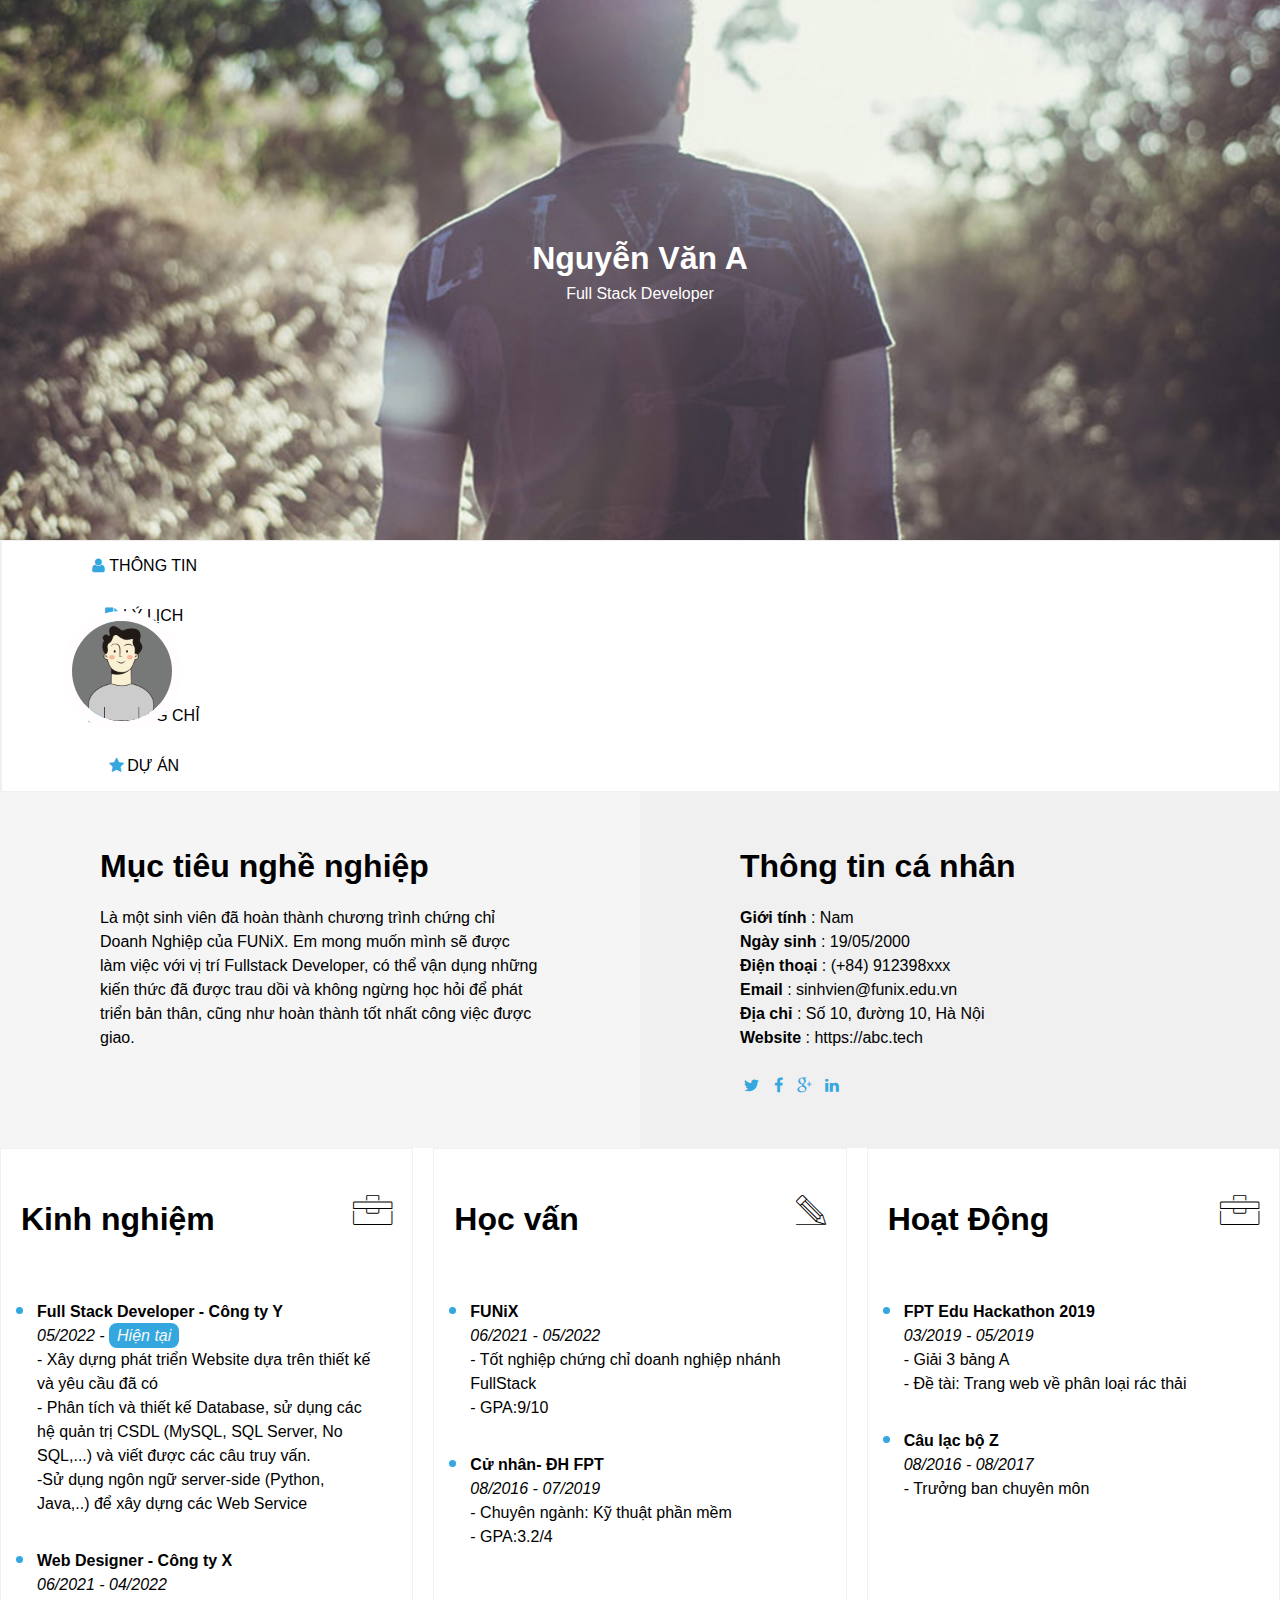
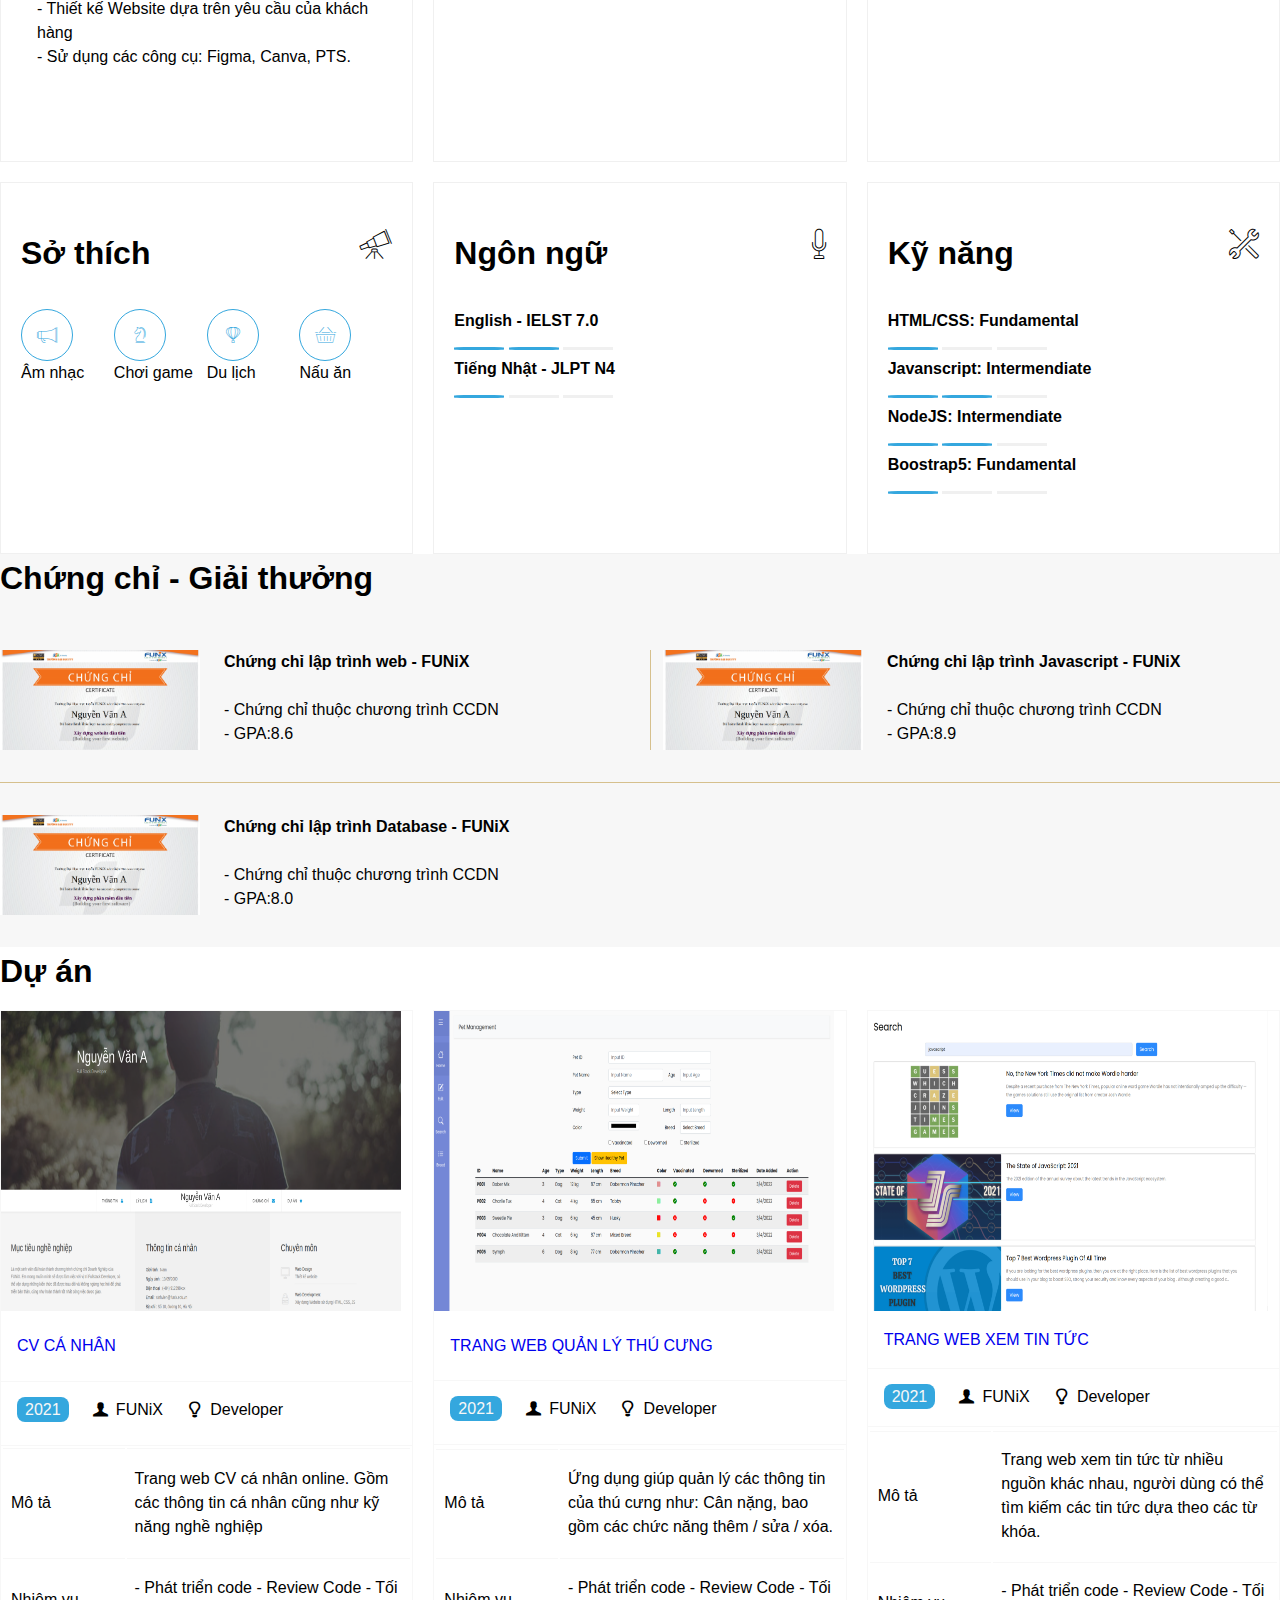
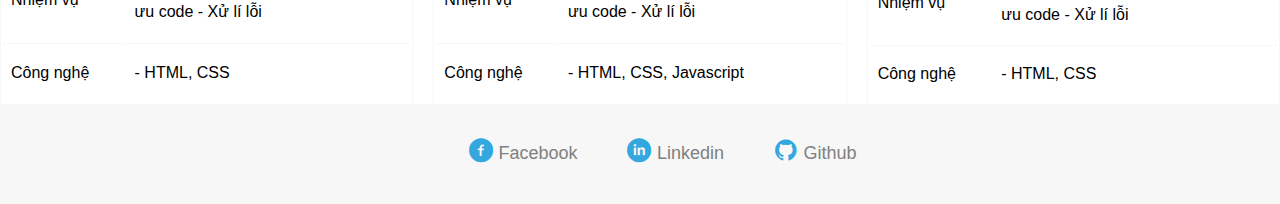
<file: index.html>
<!DOCTYPE html>
<html lang="en">

<head>
	<meta charset="UTF-8">
	<meta http-equiv="X-UA-Compatible" content="IE=edge">
	<meta name="viewport" content="width=device-width, initial-scale=1.0">
	<link href="https://cdn.jsdelivr.net/npm/bootstrap@5.0.2/dist/css/bootstrap.min.css" rel="stylesheet"
		integrity="sha384-EVSTQN3/azprG1Anm3QDgpJLIm9Nao0Yz1ztcQTwFspd3yD65VohhpuuCOmLASjC" crossorigin="anonymous">
	<link rel="stylesheet" href="./css/laptop.css">
	<!-- <link rel="stylesheet" href="./css/tablet.css"> -->
	<!-- <link rel="stylesheet" href="./css/mobile.css"> -->
	<link rel="stylesheet" href="./css/font.css">
	<title>Assignment 03</title>
</head>

<body>
	<!-- Banner -->
	<div id="banner">
		<div class="banner-content">
			<h1>Nguyễn Văn A</h1>
			<span>Full Stack Developer</span>
		</div>
	</div>

	<!-- Navbar -->
	<section id="nav-bar" class="navbar">
		<nav class="container flex">
			<a href="#about"><i class="icon-user"></i>Thông tin</a>
			<a href="#job-info"><i class="icon-doc-text-inv"></i>Lý lịch</a>
			<a href="#" class="img-relative">
				<img class="img-avatar " src="./images/default-avatar.webp">
			</a>
			<a href="#certificate"><i class="icon-mail-alt"></i>Chứng chỉ</a>
			<a href="#project"><i class="icon-star-1"></i>Dự Án</a>
		</nav>
	</section>

	<!-- About -->
	<section id="about" class="bg-grey">
		<div class="container">
			<div class="about row">
				<div id="target" class="col-lg">
					<h1 class="section-title">Mục tiêu nghề nghiệp</h1>
					<p>
						Là một sinh viên đã hoàn thành chương trình chứng chỉ Doanh
						Nghiệp của FUNiX. Em mong muốn mình sẽ được làm việc với vị
						trí Fullstack Developer, có thể vận dụng những kiến
						thức đã được trau dồi và không ngừng học hỏi để phát triển
						bản thân, cũng như hoàn thành tốt nhất công việc được giao.
					</p>
				</div>
				<div id="personal-info" class="col-lg">
					<h1 class="section-title">Thông tin cá nhân</h1>
					<p><b>Giới tính</b> : Nam </p>
					<p><b>Ngày sinh</b> : 19/05/2000</p>
					<p><b>Điện thoại</b> : (+84) 912398xxx </p>
					<p><b>Email</b> : sinhvien@funix.edu.vn </p>
					<p><b>Địa chỉ</b> : Số 10, đường 10, Hà Nội</p>
					<p><b>Website</b> : https://abc.tech </p><br>
	
					<i class="icon-twitter"></i>
					<i class="icon-facebook"></i>
					<i class="icon-gplus"></i>
					<i class="icon-linkedin"></i>
				</div>
			</div>
		</div>
	</section>

	<!-- Job Info -->
	<section id="job-info">
		<div class="container py-4">
			<div class="info-row">
				<div class="info-column">
					<div class="info-header">
						<h1>Kinh nghiệm</h1>
						<i class="ic-toolbox"></i>
					</div>
					<div class="info-content">
						<ul>
							<li>
								<h4>Full Stack Developer - Công ty Y</h4>
								<i>05/2022 - <span class="span-color">Hiện tại</span></i>
								<p>- Xây dựng phát triển Website dựa trên thiết kế và yêu cầu đã có</p>
								<p>- Phân tích và thiết kế Database, sử dụng các hệ quản trị CSDL (MySQL, SQL Server,
									No SQL,...) và viết được các câu truy vấn.</p>
								<p>-Sử dụng ngôn ngữ server-side (Python, Java,..) để xây dựng các Web Service</p>
							</li>
							<li>
								<h4>Web Designer - Công ty X</h4>
								<i>06/2021 - 04/2022</i>
								<p>- Thiết kế Website dựa trên yêu cầu của khách hàng</p>
								<p>- Sử dụng các công cụ: Figma, Canva, PTS.</p>
							</li>
						</ul>
					</div>
				</div>

				<div class="info-column">
					<div class="info-header">
						<h1>Học vấn</h1>
						<i class="ic-pencil"></i>
					</div>
					<div class="info-content">
						<ul>
							<li>
								<h4>FUNiX</h4>
								<i>06/2021 - 05/2022</i>
								<p>- Tốt nghiệp chứng chỉ doanh nghiệp nhánh FullStack</p>
								<p>- GPA:9/10</p>
							</li>
							<li>
								<h4>Cử nhân- ĐH FPT</h4>
								<i>08/2016 - 07/2019</i>
								<p>- Chuyên ngành: Kỹ thuật phần mềm</p>
								<p>- GPA:3.2/4</p>
							</li>
						</ul>
					</div>
				</div>

				<div class="info-column">
					<div class="info-header">
						<h1>Hoạt Động</h1>
						<i class="ic-toolbox"></i>
					</div>
					<div class="info-content">
						<ul>
							<li>
								<h4>FPT Edu Hackathon 2019</h4>
								<i>03/2019 - 05/2019</i>
								<p>- Giải 3 bảng A</p>
								<p>- Đề tài: Trang web về phân loại rác thải</p>
							</li>
							<li>
								<h4>Câu lạc bộ Z</h4>
								<i>08/2016 - 08/2017</i>
								<p>- Trưởng ban chuyên môn</p>
							</li>
						</ul>
					</div>
				</div>

				<div class="info-column">
					<div class="info-header">
						<h1>Sở thích</h1>
						<i class="ic-telescope"></i>
					</div>
					<div class="info-content">
						<div class="list-icon">
							<span>
								<i class="ic-megaphone"></i>
								Âm nhạc
							</span>
							<span>
								<i class="ic-strategy"></i>
								Chơi game
							</span>
							<span>
								<i class="ic-hotairballoon"></i>
								Du lịch
							</span>
							<span>
								<i class="ic-basket"></i>
								Nấu ăn
							</span>
						</div>
					</div>
				</div>

				<div class="info-column">
					<div class="info-header">
						<h1>Ngôn ngữ</h1>
						<i class="ic-mic"></i>
					</div>
					<div class="info-content">
						<h4>English - IELST 7.0</h4>
						<div class="line"></div>

						<div class="line"></div>

						<div class="line-o"></div>
						<br>
						<h4>Tiếng Nhật - JLPT N4</h4>
						<div class="line"></div>

						<div class="line-o"></div>

						<div class="line-o"></div>
						<br>

					</div>
				</div>

				<div class="info-column">
					<div class="info-header">
						<h1>Kỹ năng</h1>
						<i class="ic-tools-2"></i>
					</div>
					<div class="info-content">
						<h4>HTML/CSS: Fundamental</h4>
						<div class="line"></div>

						<div class="line-o"></div>

						<div class="line-o"></div>
						<br>
						<h4>Javanscript: Intermendiate</h4>
						<div class="line"></div>

						<div class="line"></div>

						<div class="line-o"></div>
						<br>

						<h4>NodeJS: Intermendiate</h4>
						<div class="line"></div>

						<div class="line"></div>

						<div class="line-o"></div>
						<br>

						<h4>Boostrap5: Fundamental</h4>
						<div class="line"></div>

						<div class="line-o"></div>

						<div class="line-o"></div>
						<br>
					</div>
				</div>

			</div>
		</div>
	</section>

	<!-- Certificate -->
	<section id="certificate" class="bg-grey">
		<div class="container ">
			<h1 class="section-title">
				Chứng chỉ - Giải thưởng
			</h1>
			<div class="certificate-row">
				<div class="certificate-column ">
					<img src="./images/Cert_DBI.png" width="200px" height="100px">
					<div class="certificate-info">
						<h4>Chứng chỉ lập trình web - FUNiX</h4><br>
						<p>- Chứng chỉ thuộc chương trình CCDN</p>
						<p>- GPA:8.6</p>
					</div>
				</div>
				<div class="certificate-column">
					<img class="border" src="./images/Cert_PRF.png" width="200px" height="100px">
					<div class="certificate-info">
						<h4>Chứng chỉ lập trình Javascript - FUNiX</h4><br>
						<p>- Chứng chỉ thuộc chương trình CCDN</p>
						<p>- GPA:8.9</p>
					</div>
				</div>
			</div>
			<div class="certificate-column ">
				<img src="./images/Cert_PRF.png" width="200px" height="100px">
				<div class="certificate-info">
					<h4>Chứng chỉ lập trình Database - FUNiX</h4><br>
					<p>- Chứng chỉ thuộc chương trình CCDN</p>
					<p>- GPA:8.0</p>
				</div>
			</div>
		</div>
	</section>

	<!-- Project -->
	<section id="project">
		<div class="container py-4">
			<h1 class="section-title">
				Dự án
			</h1>
			<div class="info-row-project">
				<div class="info-column-project">
					<img src="./images/project_1.png" width="400px" height="300px">
					<a href="digital-cv.html" class="content-project">CV CÁ NHÂN</a>
					<div class="content-project">
						<span class="span-color" style="margin-right: 16px;">2021</span>
						<span style="margin-right: 16px;"><i class="icon-user-1"></i> FUNiX</span>
						<span style="margin-right: 16px;"><i class="icon-lamp"></i> Developer</span>
					</div>
					<table style="width:100%;">
						<tr>
							<td style="width:30%">Mô tả</td>
							<td>Trang web CV cá nhân online. Gồm các thông tin cá nhân cũng như kỹ năng nghề nghiệp
							</td>
						</tr>
						<tr>
							<td>Nhiệm vụ</td>
							<td>- Phát triển code - Review Code - Tối ưu code - Xử lí lỗi</td>
						</tr>
						<tr>
							<td>Công nghệ</td>
							<td>- HTML, CSS</td>
						</tr>
					</table>
				</div>
				<div class="info-column-project">
					<img src="./images/project_2.png" width="400px" height="300px">
					<a href="digital-cv.html" class="content-project">TRANG WEB QUẢN LÝ THÚ CƯNG</a>
					<div class="content-project">
						<span class="span-color" style="margin-right: 16px;">2021</span>
						<span style="margin-right: 16px;"><i class="icon-user-1"></i> FUNiX</span>
						<span style="margin-right: 16px;"><i class="icon-lamp"></i> Developer</span>
					</div>
					<table style="width:100%">
						<tr></tr>
						<td style="width:30%">Mô tả</td>
						<td>Ứng dụng giúp quản lý các thông tin của thú cưng như: Cân nặng,
							 bao gồm các chức năng thêm / sửa / xóa.
						</td>
						</tr>
						<tr>
							<td>Nhiệm vụ</td>
							<td>- Phát triển code - Review Code - Tối ưu code - Xử lí lỗi</td>
						</tr>
						<tr>
							<td>Công nghệ</td>
							<td>- HTML, CSS, Javascript</td>
						</tr>
					</table>
				</div>
				<div class="info-column-project">
					<img src="./images/project_3.png" width="400px" height="300px">
					<a href="digital-cv.html" class="content-project ">TRANG WEB XEM TIN TỨC</a>		
					<div class="content-project">
						<span class="span-color" style="margin-right: 16px;">2021</span>
						<span style="margin-right: 16px;"><i class="icon-user-1"></i> FUNiX</span>
						<span style="margin-right: 16px;"><i class="icon-lamp"></i> Developer</span>
					</div>
					<table style="width:100%">
						<tr></tr>
						<td style="width:30%">Mô tả</td>
						<td>Trang web xem tin tức từ nhiều nguồn khác nhau, người dùng có thể tìm kiếm các tin
							tức dựa theo các từ khóa.</td>
						</tr>
						<tr>
							<td>Nhiệm vụ</td>
							<td>- Phát triển code - Review Code - Tối ưu code - Xử lí lỗi</td>
						</tr>
						<tr>
							<td>Công nghệ</td>
							<td>- HTML, CSS</td>
						</tr>
					</table>
				</div>
			</div>
		</div>
	</section>

	<!-- Footer -->
	<section id="footer" class="bg-grey">
		<div class="container-footer">
			<ul>
				<li><a href=""><i class="icon-facebook-circled"></i>Facebook</a></li>
				<li><a href=""><i class="icon-linkedin-circled"></i>Linkedin</a></li>
				<li><a href=""><i class="icon-github-circled"></i>Github</a></li>
			</ul>
		</div>
	</section>
</body>

</html>
</file>
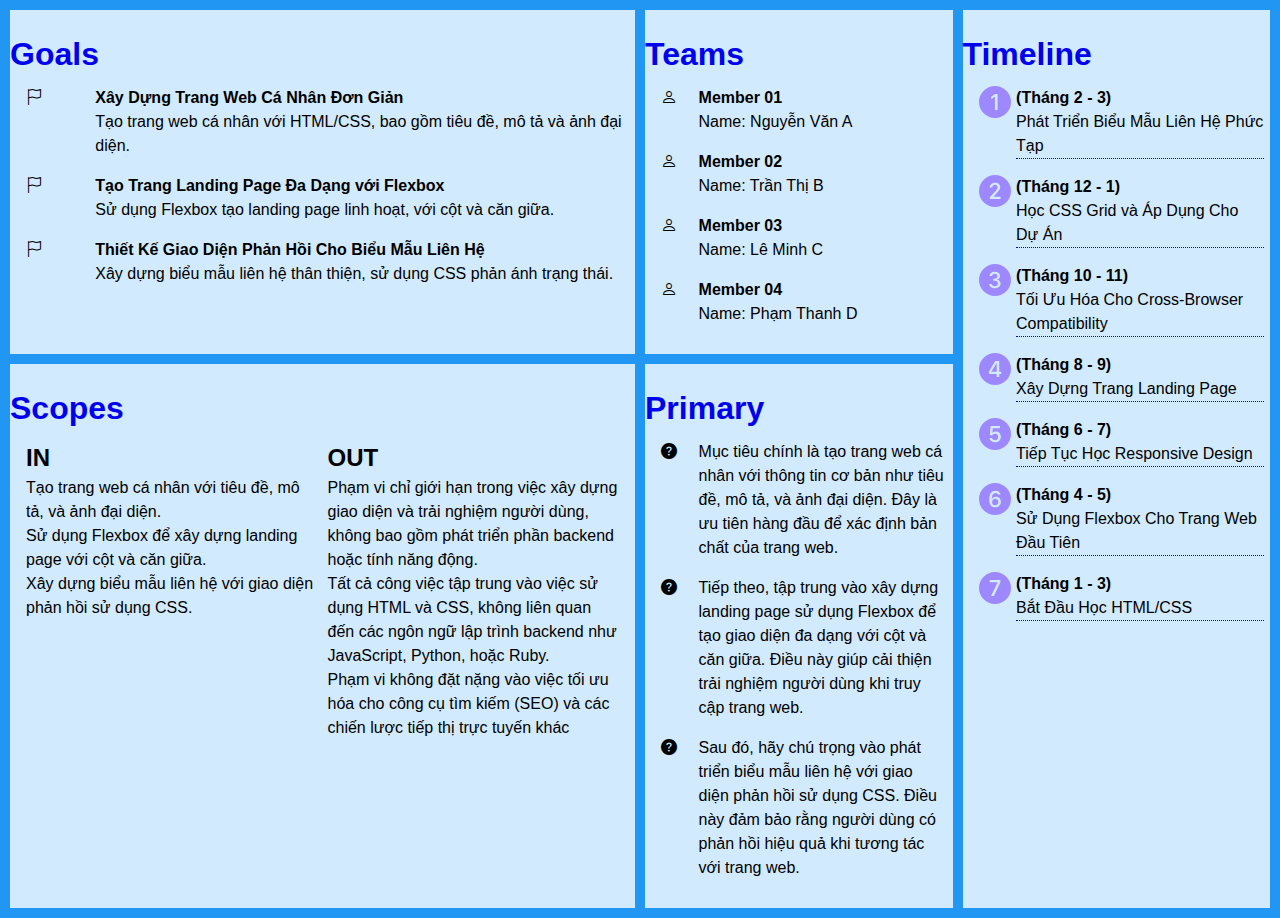
<file: digital-cv.html>
<!DOCTYPE html>
<html lang="en">
<head>
    <meta charset="UTF-8">
    <meta name="viewport" content="width=device-width, initial-scale=1.0">
    <link href="https://cdn.jsdelivr.net/npm/bootstrap@5.1.3/dist/css/bootstrap.min.css" rel="stylesheet"
        integrity="sha384-1BmE4kWBq78iYhFldvKuhfTAU6auU8tT94WrHftjDbrCEXSU1oBoqyl2QvZ6jIW3" crossorigin="anonymous">
    <link href='https://api.mapbox.com/mapbox-gl-js/v3.2.0/mapbox-gl.css' rel='stylesheet' />
    
    <!-- Option 1: Include in HTML -->
    <link rel="stylesheet" href="https://cdn.jsdelivr.net/npm/bootstrap-icons@1.3.0/font/bootstrap-icons.css">
    <link rel="stylesheet" href="./css/style.css">
    <!-- <link rel="stylesheet" href="./css/tablet.css"> -->
    <!-- <link rel="stylesheet" href="./css/mobile.css"> -->

    <title>Project Charter</title>


</head>
<body>
    <div class="container grid-container">
        <div class="item1">
            <div class="px-4 pb-2">
                <a href="index.html"><h1 class="border-bottom border-dark pb-2 text-primary "> Goals </h1></a>
                <div class="grid-content border-bottom border-secondary">
                    <div class="col text">
                        <i class="bi bi-flag h3 "></i>
                    </div>
                    <div class="col">
                        <h4>Xây Dựng Trang Web Cá Nhân Đơn Giản</h4>
                        <p>Tạo trang web cá nhân với HTML/CSS, bao gồm tiêu đề, mô tả và ảnh đại diện.</p>
                    </div>
                </div>
                <div class="grid-content  border-bottom border-secondary">
                    <div class="col text">
                        <i class="bi bi-flag h3"></i>
                    </div>
                    <div class="col">
                        <h4>Tạo Trang Landing Page Đa Dạng với Flexbox</h4>
                        <p>Sử dụng Flexbox tạo landing page linh hoạt, với cột và căn giữa.</p>
                    </div>
                </div>
                <div class="grid-content border-bottom border-secondary">
                    <div class="col text">
                        <i class="bi bi-flag h3"></i>
                    </div>
                    <div class="col">
                        <h4>Thiết Kế Giao Diện Phản Hồi Cho Biểu Mẫu Liên Hệ</h4>
                        <p>Xây dựng biểu mẫu liên hệ thân thiện, sử dụng CSS phản ánh trạng thái.</p>
                    </div>
                </div>
            </div>
        </div>
        <div class="item2">
            <div class="px-4 pb-2">
                <a href="index.html"><h1 class="border-bottom border-dark pb-2 text-primary "> Teams </h1></a>
                <div class="grid-content">
                    <div class="col text">
                        <i class="bi bi-person h3"></i>
                    </div>
                    <div class="col px-2">
                        <h4>Member 01</h4>
                        <p>Name: Nguyễn Văn A</p>
                    </div>
                </div>
                <div class="grid-content">
                    <div class="col text">
                        <i class="bi bi-person h3"></i>
                    </div>
                    <div class="col px-2">
                        <h4>Member 02</h4>
                        <p>Name: Trần Thị B</p>
                    </div>
                </div>
                <div class="grid-content">
                    <div class="col text">
                        <i class="bi bi-person h3"></i>
                    </div>
                    <div class="col px-2">
                        <h4>Member 03</h4>
                        <p>Name: Lê Minh C</p>
                    </div>
                </div>
                <div class="grid-content">
                    <div class="col text">
                        <i class="bi bi-person h3"></i>
                    </div>
                    <div class="col px-2">
                        <h4>Member 04</h4>
                        <p>Name: Phạm Thanh D</p>
                    </div>
                </div>               
            </div>
        </div>
        <div class="item3">
            <div class="px-4 pb-2">
                <a href="index.html"><h1 class="border-bottom border-dark pb-2 text-primary "> Timeline </h1></a>
                <div class="grid-content">
                    <div class="col">
                        <img src="./images/1-circle-fill.svg" class="rounded-circle" alt="">
                    </div>
                    <div class="col px-2 border-timeline">
                        <h4>(Tháng 2 - 3)</h4>
                        <p>Phát Triển Biểu Mẫu Liên Hệ Phức Tạp </p>
                    </div>
                </div>
                <div class="grid-content">
                    <div class="col">
                        <img src="./images/2-circle-fill.svg" alt="">
                    </div>
                    <div class="col px-2 border-timeline">
                        <h4>(Tháng 12 - 1)</h4>
                        <p>Học CSS Grid và Áp Dụng Cho Dự Án</p>
                    </div>
                </div>
                <div class="grid-content">
                    <div class="col">
                        <img src="./images/3-circle-fill.svg" alt="">
                    </div>
                    <div class="col px-2 border-timeline">
                        <h4>(Tháng 10 - 11)</h4>
                        <p>Tối Ưu Hóa Cho Cross-Browser Compatibility</p>
                    </div>
                </div>
                <div class="grid-content">
                    <div class="col">
                        <img src="./images/4-circle-fill.svg" alt="">
                    </div>
                    <div class="col px-2 border-timeline">
                        <h4>(Tháng 8 - 9)</h4>
                        <p>Xây Dựng Trang Landing Page</p>
                    </div>
                </div>      
                <div class="grid-content">
                    <div class="col">
                        <img src="./images/5-circle-fill.svg" alt="">
                    </div>
                    <div class="col px-2 border-timeline">
                        <h4>(Tháng 6 - 7)</h4>
                        <p>Tiếp Tục Học Responsive Design</p>
                    </div>
                </div>               
                <div class="grid-content">
                    <div class="col">
                        <img src="./images/6-circle-fill.svg" alt="">
                    </div>
                    <div class="col px-2 border-timeline">
                        <h4>(Tháng 4 - 5)</h4>
                        <p>Sử Dụng Flexbox Cho Trang Web Đầu Tiên</p>
                    </div>
                </div>      
                <div class="grid-content">
                    <div class="col">
                        <img src="./images/7-circle-fill.svg" alt="">
                    </div>
                    <div class="col px-2 border-timeline">
                        <h4>(Tháng 1 - 3)</h4>
                        <p>Bắt Đầu Học HTML/CSS</p>
                    </div>
                </div>                   
            </div>  
        </div>  
        <div class="item4">
            <div class="px-4 pb-2">
                <a href="index.html"><h1 class="border-bottom border-dark pb-2 text-primary "> Scopes </h1></a>
                <div class="grid-scopes">
                    <div class="col">
                        <h2>IN</h2>
                        <p>Tạo trang web cá nhân với tiêu đề, mô tả, và ảnh đại diện.</p>
                        <p>Sử dụng Flexbox để xây dựng landing page với cột và căn giữa.</p>    
                        <p>Xây dựng biểu mẫu liên hệ với giao diện phản hồi sử dụng CSS.</p>  
                    </div>
                    <div class="col">
                        <h2>OUT</h2>
                        <p>Phạm vi chỉ giới hạn trong việc xây dựng giao diện và trải nghiệm người dùng, không bao gồm phát triển phần backend hoặc tính năng động.</p>
                        <p>Tất cả công việc tập trung vào việc sử dụng HTML và CSS, không liên quan đến các ngôn ngữ lập trình backend như JavaScript, Python, hoặc Ruby.</p>
                        <p>Phạm vi không đặt nặng vào việc tối ưu hóa cho công cụ tìm kiếm (SEO) và các chiến lược tiếp thị trực tuyến khác</p>
                    </div>
                </div>
            </div>
        </div>
        <div class="item5">
            <div class="px-4 pb-2">
                <a href="index.html"><h1 class="border-bottom border-dark pb-2 text-primary "> Primary </h1></a>
                <div class="grid-content">
                    <div class="col">
                        <i class="bi bi-question-circle-fill h3"></i>
                    </div>
                    <div class="col px-2">
                        <p>Mục tiêu chính là tạo trang web cá nhân với thông tin cơ bản như tiêu đề, mô tả, và ảnh đại diện. Đây là ưu tiên hàng đầu để xác định bản chất của trang web.</p>
                    </div>
                </div>
                <div class="grid-content">
                    <div class="col">
                        <i class="bi bi-question-circle-fill h3"></i>
                    </div>
                    <div class="col px-2">
                        <p>Tiếp theo, tập trung vào xây dựng landing page sử dụng Flexbox để tạo giao diện đa dạng với cột và căn giữa. Điều này giúp cải thiện trải nghiệm người dùng khi truy cập trang web.</p>
                    </div>
                </div>
                <div class="grid-content">
                    <div class="col">
                        <i class="bi bi-question-circle-fill h3"></i>
                    </div>
                    <div class="col px-2">
                      <p>Sau đó, hãy chú trọng vào phát triển biểu mẫu liên hệ với giao diện phản hồi sử dụng CSS. Điều này đảm bảo rằng người dùng có phản hồi hiệu quả khi tương tác với trang web.</p>
                    </div>
                </div>
            </div>
        </div>
      </div>

    <script src="https://cdn.jsdelivr.net/npm/bootstrap@5.1.3/dist/js/bootstrap.bundle.min.js" integrity="sha384-ka7Sk0Gln4gmtz2MlQnikT1wXgYsOg+OMhuP+IlRH9sENBO0LRn5q+8nbTov4+1p" crossorigin="anonymous"></script>   
    <script src='https://api.mapbox.com/mapbox-gl-js/v3.2.0/mapbox-gl.js'></script>
</body>
</html>
</file>
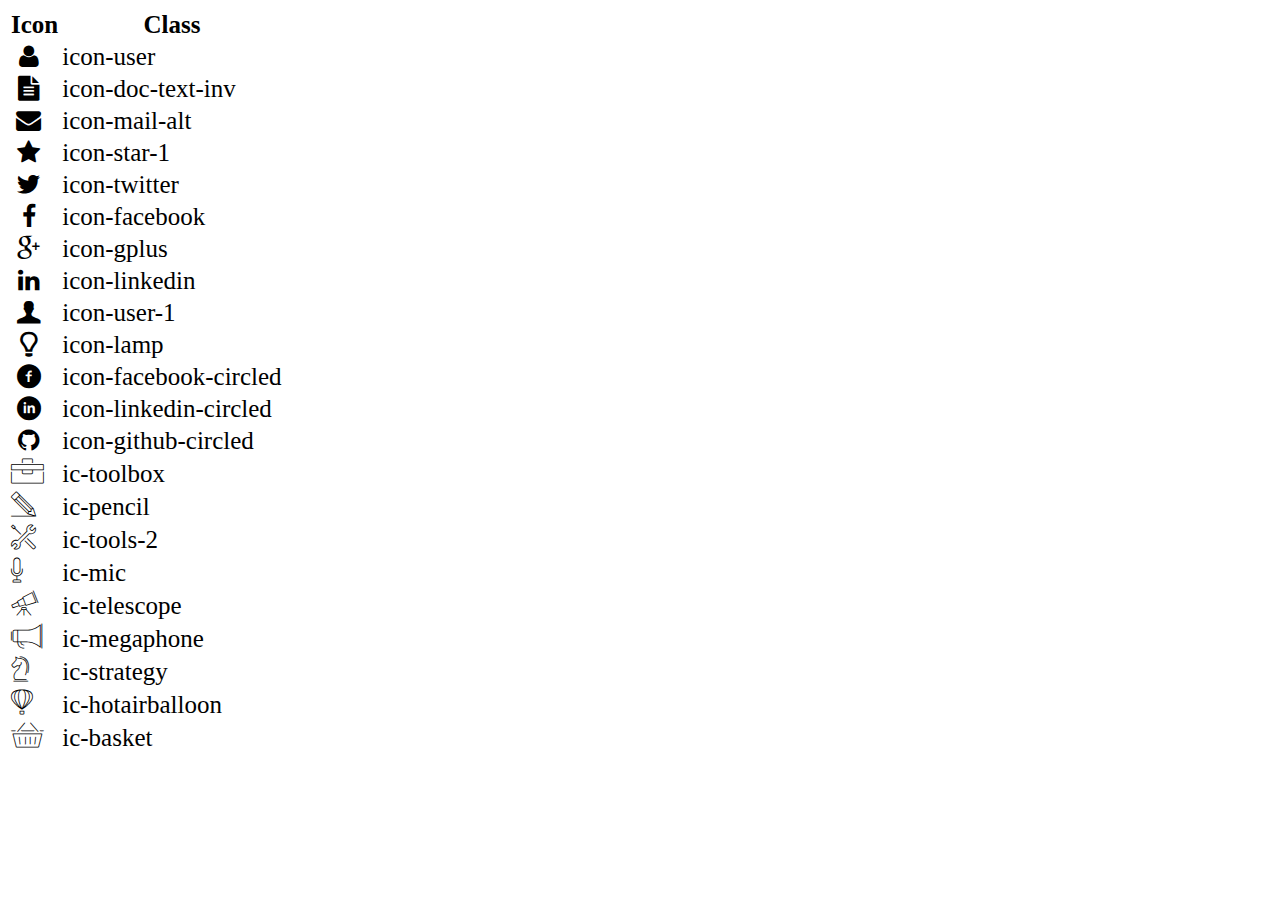
<file: icon-list.html>
<!DOCTYPE html>
<html lang="en">

<head>
    <meta charset="UTF-8">
    <meta http-equiv="X-UA-Compatible" content="IE=edge">
    <meta name="viewport" content="width=device-width, initial-scale=1.0">
    <link rel="stylesheet" href="css/font.css">
    <title>Icon List</title>
</head>

<body>
    <table style="font-size: 25px;">
        <thead>
            <tr>
                <th>Icon</th>
                <th>Class</th>
            </tr>
        </thead>
        <tbody>
            <tr>
                <td><i class="icon-user"></i></td>
                <td>icon-user</td>
            </tr>
            <tr>
                <td><i class="icon-doc-text-inv"></i></td>
                <td>icon-doc-text-inv</td>
            </tr>
            <tr>
                <td><i class="icon-mail-alt"></i></td>
                <td>icon-mail-alt</td>
            </tr>
            <tr>
                <td><i class="icon-star-1"></i></td>
                <td>icon-star-1</td>
            </tr>
            <tr>
                <td><i class="icon-twitter"></i></td>
                <td>icon-twitter</td>
            </tr>
            <tr>
                <td><i class="icon-facebook"></i></td>
                <td>icon-facebook</td>
            </tr>
            <tr>
                <td><i class="icon-gplus"></i></td>
                <td>icon-gplus</td>
            </tr>
            <tr>
                <td><i class="icon-linkedin"></i></td>
                <td>icon-linkedin</td>
            </tr>
            <tr>
                <td><i class="icon-user-1"></i></td>
                <td>icon-user-1</td>
            </tr>
            <tr>
                <td><i class="icon-lamp"></i></td>
                <td>icon-lamp</td>
            </tr>
            <tr>
                <td><i class="icon-facebook-circled"></i></td>
                <td>icon-facebook-circled</td>
            </tr>
            <tr>
                <td><i class="icon-linkedin-circled"></i></td>
                <td>icon-linkedin-circled</td>
            </tr>
            <tr>
                <td><i class="icon-github-circled"></i></td>
                <td>icon-github-circled</td>
            </tr>
            <tr>
                <td><i class="ic-toolbox"></i></td>
                <td>ic-toolbox</td>
            </tr>
            <tr>
                <td><i class="ic-pencil"></i></td>
                <td>ic-pencil</td>
            </tr>
            <tr>
                <td><i class="ic-tools-2"></i></td>
                <td>ic-tools-2</td>
            </tr>

            <tr>
                <td><i class="ic-mic"></i></td>
                <td>ic-mic</td>
            </tr>
            <tr>
                <td><i class="ic-telescope"></i></td>
                <td>ic-telescope</td>
            </tr>
            <tr>
                <td><i class="ic-megaphone"></i></td>
                <td>ic-megaphone</td>
            </tr>
            <tr>
                <td><i class="ic-strategy"></i></td>
                <td>ic-strategy</td>
            </tr>
            <tr>
                <td><i class="ic-hotairballoon"></i></td>
                <td>ic-hotairballoon</td>
            </tr>
            <tr>
                <td><i class="ic-basket"></i></td>
                <td>ic-basket</td>
            </tr>
        </tbody>
    </table>
</body>

</html>
</file>
<file: css/laptop.css>
* {
    margin: 0px;
    font-family: sans-serif;
    line-height: 1.5;
}

.bg-grey {
    background: #f7f7f7;
}

/* section>.container {
    width: 1170px;
    margin: auto;
    display: block;

    padding: 30px 50px;
} */

/* Banner */
#banner {
    background-image: url(../images/banner.jpg);
    height: 60vh;
    background-size: 100%;
    background-repeat: no-repeat;
    display: grid;
    align-items: center;
    justify-content: center;
}

.banner-content {
    position: relative;
    text-align: center;
    color: white;
}

/* Navbar*/

#nav-bar {
    text-align: center;
}

.navbar .flex {
    justify-content: space-between;
}



 nav {
    /* display: flex !important; */
    /* padding: 0 !important; */
    align-items: center;
    justify-content: center;
    border: 1px solid #f0f0f0;
    /* margin-top: 30px !important; */
} 

nav a {
    text-decoration: none;  
    border-left: 1px solid #f0f0f0;
    height: 50px;
    width: 200px;
    display: flex;
    justify-content: center;
    align-items: center;
    padding: 0 40px;
    line-height: 50px;  
    text-transform: uppercase; 
}

nav a:link, a:visited{
   color: black;
}

nav a i{
    color: #34a7de;
}


/* About */
.about {
    display: grid;
    grid-template-columns: 1fr 1fr;
}

#target {
    /* position: relative; */
    padding:  50px 100px;
    background-color: #f5f5f5;
}

#personal-info {
    /* position: relative; */
    text-align: start;
    padding: 50px 100px;
    background-color: #f0f0f0;
}

#personal-info i {
    color: #34a7de;
}

/* Title */
.section-title {
    margin-bottom: 16px;
}

/* Job Info*/
.info-row {
    display: grid;
    grid-template-columns: 1fr 1fr 1fr;
    gap: 20px;
}

.info-column {
    border: 1px solid #f0f0f0;
    padding: 20px;

}

.info-header {
    display: flex;
    justify-content: space-between;
    padding-bottom: 32px;
    padding-top: 26px;
}

.info-header i {
    font-size: 30px;
}

.info-content {
    line-height: 1.5;
    padding-bottom: 32px;
}

.info-content ul {
    padding: 16px;

}

.info-content li::marker {
    font-size: 24px;
    color: #34a7de;

}

.info-content ul li {
    margin-bottom: 24px;
}

.list-icon {
    display: grid;
    grid-template-columns: 1fr 1fr 1fr 1fr;
}

.list-icon i {
    display: grid;
    align-items: center;
    width: 50px;
    height: 50px;
    border: 1px solid #34a7de;
    border-radius: 50%;
    justify-content: center;
    color: #34a7de;
}

/* Line */
.line {
    background-color: #34a7de;
    height: 3px;
    width: 50px;
    display: inline-block;
    border-radius: 20%;
}

.line-o {
    background-color: #f0f0f0;
    height: 3px;
    width: 50px;
    display: inline-block;
}

/* Span color */
.span-color {
    background-color: #34a7de;
    border-radius: 8px;
    padding: 4px 8px;
    color: #f7f7f7;
}

/* Certificate */
.certificate-row {
    display: grid;
    grid-template-columns: 1fr 1fr;
    gap: 20px;
    border-bottom: solid 1px #d6c08d;
}

.certificate-column {
    display: flex;
    padding: 32px 0;
}

.border {
    display: flex;
    border-left: solid 1px #d6c08d;
    padding-left: 12px;
}

.certificate-info {
    margin: 0 24px;
}

table td {
    border-top: 1px solid #f7f7f7;
    padding: 16px 8px;
}

/* Project column */
.info-column-project {
    display: grid;
    border: 1px solid #f7f7f7;
    height: 100%;
}

.content-project {
    padding: 16px;
    border-bottom: 1px solid #f7f7f7;
}

.info-row-project {
    display: grid;
    grid-template-columns: 1fr 1fr 1fr;
    gap: 20px;
    justify-content: center;
    align-items: center;
    height: 100%;
}

/* Image Avatar*/
.img-relative {
    position: relative;
}

.img-avatar {
    position: absolute;
    top: -30px;
    left: 60px;
    width: 100px;
    margin: auto;
    border-radius: 50%;
    display: flex;
    align-items: center;
    justify-content: center;
    border-color: rgb(255, 253, 253);
    border-style: solid;
    border-width: 10px;
    z-index: 1;
}

/* Footer */
.container-footer ul {
    height: 100px;
    text-align: center;
    line-height: 100px;
}

.container-footer ul li {
    display: inline-block;
    font-size: 18px;
    padding: 0px 10px;
}

.container-footer ul li a {
    display: inline-block;
    font-size: 18px;
    padding: 0px 10px;
    text-decoration: none;
    color: gray;
}

.container-footer ul li i {
    color: #34a7de;
    font-size: 25px;
}

a {
    text-decoration: none;
}
</file>
<file: css/tablet.css>
@media(min-width:768px) {
    .img-relative {
        display: none;
    }

    .info-row{
        grid-template-columns: repeat(2, 1fr);
    }

    .info-row-project{
        grid-template-columns: repeat(3, 1fr);
    }
 
    .content-project {
        padding: 16px;
        border-bottom: 1px solid #f7f7f7;
    }
    
    .info-row-project {
        display: grid;
        grid-template-columns: 1fr 1fr 1fr;
        gap: 20px;
    }
    
    /* Digital CV */

    .grid-container {
        display: grid;
        grid-template-columns: 1fr;
        gap: 10px;
        background-color: #2196F3;
        padding: 10px;
    }
    
    .grid-container > div {
    background-color: rgba(255, 255, 255, 0.8);
    text-align: start;
    padding: 20px 0;
    }
    
    .grid-content {
        display: grid;
        grid-template-columns: 1fr;
        padding: 8px 16px ;
        gap: 10px;
    }
    a {
        text-decoration: none;
    }
    .grid-scopes {
        display: grid;
        grid-template-columns: 1fr 1fr;
        padding: 8px 16px ;
        gap: 10px;
    }
    
    .col i{
        justify-items: center;
    }

    .text {
        text-align: center;
        
    }
    
    .border-number {
        border: 2px solid red;
        border-radius: 25px;
    }
    
    .border-timeline{
        border-bottom: dotted 1px blue;
    }

}
</file>
<file: css/mobile.css>
@media(min-width:480px) {
    .img-relative {
        display: none;
    }

    .info-row{
        grid-template-columns: repeat(1, 1fr);
    }
    

    .certificate-row {
        grid-template-columns: repeat(1, 1fr);
    }

    .info-row-project {
        grid-template-columns: repeat(1, 1fr);
        align-items: center;
        justify-content: center;      
    }

    .info-column-project {
        display: grid;
    }

    .about {
        display: grid;
        grid-template-columns: 1fr;
    }

    .navbar .flex {
        display: block;
    }

    nav a {
        text-decoration: none;
        border-left: 1px solid #f0f0f0;
        height: 50px;
        width: 200px;
        display: flex;
        justify-content: start;
        align-items: center;
        padding: 0 12px;
    }

    .grid-container {
        display: grid;
        grid-template-columns: 1fr;
        gap: 10px;
        background-color: #2196F3;
        padding: 10px;
    }
    
    .grid-container > div {
    background-color: rgba(255, 255, 255, 0.8);
    text-align: start;
    padding: 20px 0;
    }
    
    .grid-content {
        display: grid;
        grid-template-columns: 1fr;
        padding: 8px 16px ;
        gap: 10px;
    }

    a {
        text-decoration: none;
    }
    
    .grid-scopes {
        display: grid;
        grid-template-columns: 1fr 1fr;
        padding: 8px 16px ;
        gap: 10px;
    }
    
    .col i{
        justify-items: center;
    }

    .text {
        text-align: center;
        
    }
    
    .border-number {
        border: 2px solid red;
        border-radius: 25px;
    }
    
    .border-timeline{
        border-bottom: dotted 1px blue;
    }
}
</file>
<file: css/font.css>
@font-face {
	font-family: 'open_sanslight';
	src: url('../fonts/OpenSans-Light-webfont.eot');
	src: url('../fonts/OpenSans-Light-webfont.eot#iefix') format('embedded-opentype'),
		url('../fonts/OpenSans-Light-webfont.woff') format('woff'),
		url('../fonts/OpenSans-Light-webfont.ttf') format('truetype'),
		url('../fonts/OpenSans-Light-webfont.svg#open_sanslight') format('svg');
	font-weight: normal;
	font-style: normal;

}

@font-face {
	font-family: 'open_sansitalic';
	src: url('../fonts/OpenSans-Italic-webfont.eot');
	src: url('../fonts/OpenSans-Italic-webfont.eot#iefix') format('embedded-opentype'),
		url('../fonts/OpenSans-Italic-webfont.woff') format('woff'),
		url('../fonts/OpenSans-Italic-webfont.ttf') format('truetype'),
		url('../fonts/OpenSans-Italic-webfont.svg#open_sansitalic') format('svg');
	font-weight: normal;
	font-style: normal;

}

@font-face {
	font-family: 'open_sanssemibold';
	src: url('../fonts/OpenSans-Semibold-webfont.eot');
	src: url('../fonts/OpenSans-Semibold-webfont.eot#iefix') format('embedded-opentype'),
		url('../fonts/OpenSans-Semibold-webfont.woff') format('woff'),
		url('../fonts/OpenSans-Semibold-webfont.ttf') format('truetype'),
		url('../fonts/OpenSans-Semibold-webfont.svg#open_sanssemibold') format('svg');
	font-weight: normal;
	font-style: normal;

}


@font-face {
	font-family: 'open_sanslight_italic';
	src: url('../fonts/OpenSans-LightItalic-webfont.eot');
	src: url('../fonts/OpenSans-LightItalic-webfont.eot#iefix') format('embedded-opentype'),
		url('../fonts/OpenSans-LightItalic-webfont.woff') format('woff'),
		url('../fonts/OpenSans-LightItalic-webfont.ttf') format('truetype'),
		url('../fonts/OpenSans-LightItalic-webfont.svg#open_sanslight_italic') format('svg');
	font-weight: normal;
	font-style: normal;

}

@font-face {
	font-family: 'open_sansregular';
	src: url('../fonts/OpenSans-Regular-webfont.eot');
	src: url('../fonts/OpenSans-Regular-webfont.eot#iefix') format('embedded-opentype'),
		url('../fonts/OpenSans-Regular-webfont.woff') format('woff'),
		url('../fonts/OpenSans-Regular-webfont.ttf') format('truetype'),
		url('../fonts/OpenSans-Regular-webfont.svg#open_sansregular') format('svg');
	font-weight: normal;
	font-style: normal;

}


@font-face {
	font-family: 'fontello';
	src: url('../fonts/fontello.eot');
	src: url('../fonts/fontello.eot#iefix') format('embedded-opentype'),
		url('../fonts/fontello.woff') format('woff'),
		url('../fonts/fontello.ttf') format('truetype'),
		url('../fonts/fontello.svg#fontello') format('svg');
	font-weight: normal;
	font-style: normal;
}

[class^="icon-"]:before,
[class*=" icon-"]:before {
	font-family: "fontello";
	font-style: normal;
	font-weight: normal;
	speak: none;

	display: inline-block;
	text-decoration: inherit;
	width: 1em;
	margin-right: .2em;
	text-align: center;
	/* opacity: .8; */

	/* For safety - reset parent styles, that can break glyph codes*/
	font-variant: normal;
	text-transform: none;

	/* fix buttons height, for twitter bootstrap */
	line-height: 1em;

	/* Animation center compensation - margins should be symmetric */
	/* remove if not needed */
	margin-left: .2em;

	/* you can be more comfortable with increased icons size */
	/* font-size: 120%; */

	/* Font smoothing. That was taken from TWBS */
	-webkit-font-smoothing: antialiased;
	-moz-osx-font-smoothing: grayscale;

	/* Uncomment for 3D effect */
	/* text-shadow: 1px 1px 1px rgba(127, 127, 127, 0.3); */
}

.icon-emo-happy:before {
	content: '\e800';
}

/* '' */
.icon-emo-wink:before {
	content: '\e801';
}

/* '' */
.icon-emo-wink2:before {
	content: '\e802';
}

/* '' */
.icon-emo-unhappy:before {
	content: '\e803';
}

/* '' */
.icon-emo-sleep:before {
	content: '\e804';
}

/* '' */
.icon-emo-thumbsup:before {
	content: '\e805';
}

/* '' */
.icon-emo-devil:before {
	content: '\e806';
}

/* '' */
.icon-emo-surprised:before {
	content: '\e807';
}

/* '' */
.icon-emo-tongue:before {
	content: '\e808';
}

/* '' */
.icon-emo-coffee:before {
	content: '\e809';
}

/* '' */
.icon-emo-sunglasses:before {
	content: '\e80a';
}

/* '' */
.icon-emo-displeased:before {
	content: '\e80b';
}

/* '' */
.icon-emo-beer:before {
	content: '\e80c';
}

/* '' */
.icon-emo-grin:before {
	content: '\e80d';
}

/* '' */
.icon-emo-angry:before {
	content: '\e80e';
}

/* '' */
.icon-emo-saint:before {
	content: '\e80f';
}

/* '' */
.icon-emo-cry:before {
	content: '\e810';
}

/* '' */
.icon-emo-shoot:before {
	content: '\e811';
}

/* '' */
.icon-emo-squint:before {
	content: '\e812';
}

/* '' */
.icon-emo-laugh:before {
	content: '\e813';
}

/* '' */
.icon-spin1:before {
	content: '\e814';
}

/* '' */
.icon-spin2:before {
	content: '\e815';
}

/* '' */
.icon-spin3:before {
	content: '\e816';
}

/* '' */
.icon-spin4:before {
	content: '\e817';
}

/* '' */
.icon-spin5:before {
	content: '\e818';
}

/* '' */
.icon-spin6:before {
	content: '\e819';
}

/* '' */
.icon-firefox:before {
	content: '\e81a';
}

/* '' */
.icon-chrome:before {
	content: '\e81b';
}

/* '' */
.icon-opera:before {
	content: '\e81c';
}

/* '' */
.icon-ie:before {
	content: '\e81d';
}

/* '' */
.icon-crown:before {
	content: '\e81e';
}

/* '' */
.icon-crown-plus:before {
	content: '\e81f';
}

/* '' */
.icon-crown-minus:before {
	content: '\e820';
}

/* '' */
.icon-marquee:before {
	content: '\e821';
}

/* '' */
.icon-glass:before {
	content: '\e822';
}

/* '' */
.icon-music:before {
	content: '\e823';
}

/* '' */
.icon-search:before {
	content: '\e824';
}

/* '' */
.icon-mail:before {
	content: '\e825';
}

/* '' */
.icon-mail-alt:before {
	content: '\e826';
}

/* '' */
.icon-mail-squared:before {
	content: '\e827';
}

/* '' */
.icon-heart:before {
	content: '\e828';
}

/* '' */
.icon-heart-empty:before {
	content: '\e829';
}

/* '' */
.icon-star-1:before {
	content: '\e82a';
}

/* '' */
.icon-star-empty-1:before {
	content: '\e82b';
}

/* '' */
.icon-star-half:before {
	content: '\e82c';
}

/* '' */
.icon-star-half-alt:before {
	content: '\e82d';
}

/* '' */
.icon-user:before {
	content: '\e82e';
}

/* '' */
.icon-user-plus:before {
	content: '\e82f';
}

/* '' */
.icon-user-times:before {
	content: '\e830';
}

/* '' */
.icon-users:before {
	content: '\e831';
}

/* '' */
.icon-male:before {
	content: '\e832';
}

/* '' */
.icon-female:before {
	content: '\e833';
}

/* '' */
.icon-child:before {
	content: '\e834';
}

/* '' */
.icon-user-secret:before {
	content: '\e835';
}

/* '' */
.icon-video:before {
	content: '\e836';
}

/* '' */
.icon-videocam:before {
	content: '\e837';
}

/* '' */
.icon-picture:before {
	content: '\e838';
}

/* '' */
.icon-camera:before {
	content: '\e839';
}

/* '' */
.icon-camera-alt:before {
	content: '\e83a';
}

/* '' */
.icon-th-large:before {
	content: '\e83b';
}

/* '' */
.icon-th:before {
	content: '\e83c';
}

/* '' */
.icon-th-list:before {
	content: '\e83d';
}

/* '' */
.icon-ok:before {
	content: '\e83e';
}

/* '' */
.icon-ok-circled:before {
	content: '\e83f';
}

/* '' */
.icon-ok-circled2:before {
	content: '\e840';
}

/* '' */
.icon-ok-squared:before {
	content: '\e841';
}

/* '' */
.icon-cancel:before {
	content: '\e842';
}

/* '' */
.icon-cancel-circled:before {
	content: '\e843';
}

/* '' */
.icon-cancel-circled2:before {
	content: '\e844';
}

/* '' */
.icon-plus:before {
	content: '\e845';
}

/* '' */
.icon-plus-circled:before {
	content: '\e846';
}

/* '' */
.icon-plus-squared:before {
	content: '\e847';
}

/* '' */
.icon-plus-squared-alt:before {
	content: '\e848';
}

/* '' */
.icon-minus:before {
	content: '\e849';
}

/* '' */
.icon-minus-circled:before {
	content: '\e84a';
}

/* '' */
.icon-minus-squared:before {
	content: '\e84b';
}

/* '' */
.icon-minus-squared-alt:before {
	content: '\e84c';
}

/* '' */
.icon-help:before {
	content: '\e84d';
}

/* '' */
.icon-help-circled:before {
	content: '\e84e';
}

/* '' */
.icon-info-circled:before {
	content: '\e84f';
}

/* '' */
.icon-info:before {
	content: '\e850';
}

/* '' */
.icon-home:before {
	content: '\e851';
}

/* '' */
.icon-link:before {
	content: '\e852';
}

/* '' */
.icon-unlink:before {
	content: '\e853';
}

/* '' */
.icon-link-ext:before {
	content: '\e854';
}

/* '' */
.icon-link-ext-alt:before {
	content: '\e855';
}

/* '' */
.icon-attach:before {
	content: '\e856';
}

/* '' */
.icon-lock:before {
	content: '\e857';
}

/* '' */
.icon-lock-open:before {
	content: '\e858';
}

/* '' */
.icon-lock-open-alt:before {
	content: '\e859';
}

/* '' */
.icon-pin:before {
	content: '\e85a';
}

/* '' */
.icon-eye:before {
	content: '\e85b';
}

/* '' */
.icon-eye-off:before {
	content: '\e85c';
}

/* '' */
.icon-tag-1:before {
	content: '\e85d';
}

/* '' */
.icon-tags:before {
	content: '\e85e';
}

/* '' */
.icon-bookmark:before {
	content: '\e85f';
}

/* '' */
.icon-bookmark-empty:before {
	content: '\e860';
}

/* '' */
.icon-flag:before {
	content: '\e861';
}

/* '' */
.icon-flag-empty:before {
	content: '\e862';
}

/* '' */
.icon-flag-checkered:before {
	content: '\e863';
}

/* '' */
.icon-thumbs-up:before {
	content: '\e864';
}

/* '' */
.icon-thumbs-down:before {
	content: '\e865';
}

/* '' */
.icon-thumbs-up-alt:before {
	content: '\e866';
}

/* '' */
.icon-thumbs-down-alt:before {
	content: '\e867';
}

/* '' */
.icon-download:before {
	content: '\e868';
}

/* '' */
.icon-upload:before {
	content: '\e869';
}

/* '' */
.icon-download-cloud:before {
	content: '\e86a';
}

/* '' */
.icon-upload-cloud:before {
	content: '\e86b';
}

/* '' */
.icon-reply:before {
	content: '\e86c';
}

/* '' */
.icon-reply-all:before {
	content: '\e86d';
}

/* '' */
.icon-forward:before {
	content: '\e86e';
}

/* '' */
.icon-quote-left:before {
	content: '\e86f';
}

/* '' */
.icon-quote-right:before {
	content: '\e870';
}

/* '' */
.icon-code:before {
	content: '\e871';
}

/* '' */
.icon-export:before {
	content: '\e872';
}

/* '' */
.icon-export-alt:before {
	content: '\e873';
}

/* '' */
.icon-share:before {
	content: '\e874';
}

/* '' */
.icon-share-squared:before {
	content: '\e875';
}

/* '' */
.icon-pencil:before {
	content: '\e876';
}

/* '' */
.icon-pencil-squared:before {
	content: '\e877';
}

/* '' */
.icon-edit:before {
	content: '\e878';
}

/* '' */
.icon-print:before {
	content: '\e879';
}

/* '' */
.icon-retweet:before {
	content: '\e87a';
}

/* '' */
.icon-keyboard:before {
	content: '\e87b';
}

/* '' */
.icon-gamepad:before {
	content: '\e87c';
}

/* '' */
.icon-comment:before {
	content: '\e87d';
}

/* '' */
.icon-chat:before {
	content: '\e87e';
}

/* '' */
.icon-comment-empty:before {
	content: '\e87f';
}

/* '' */
.icon-chat-empty:before {
	content: '\e880';
}

/* '' */
.icon-bell:before {
	content: '\e881';
}

/* '' */
.icon-bell-alt:before {
	content: '\e882';
}

/* '' */
.icon-bell-off:before {
	content: '\e883';
}

/* '' */
.icon-bell-off-empty:before {
	content: '\e884';
}

/* '' */
.icon-attention-alt:before {
	content: '\e885';
}

/* '' */
.icon-attention:before {
	content: '\e886';
}

/* '' */
.icon-attention-circled:before {
	content: '\e887';
}

/* '' */
.icon-location:before {
	content: '\e888';
}

/* '' */
.icon-direction:before {
	content: '\e889';
}

/* '' */
.icon-compass:before {
	content: '\e88a';
}

/* '' */
.icon-trash:before {
	content: '\e88b';
}

/* '' */
.icon-trash-empty:before {
	content: '\e88c';
}

/* '' */
.icon-doc:before {
	content: '\e88d';
}

/* '' */
.icon-docs:before {
	content: '\e88e';
}

/* '' */
.icon-doc-text:before {
	content: '\e88f';
}

/* '' */
.icon-doc-inv:before {
	content: '\e890';
}

/* '' */
.icon-doc-text-inv:before {
	content: '\e891';
}

/* '' */
.icon-file-pdf:before {
	content: '\e892';
}

/* '' */
.icon-file-word:before {
	content: '\e893';
}

/* '' */
.icon-file-excel:before {
	content: '\e894';
}

/* '' */
.icon-file-powerpoint:before {
	content: '\e895';
}

/* '' */
.icon-file-image:before {
	content: '\e896';
}

/* '' */
.icon-file-archive:before {
	content: '\e897';
}

/* '' */
.icon-file-audio:before {
	content: '\e898';
}

/* '' */
.icon-file-video:before {
	content: '\e899';
}

/* '' */
.icon-file-code:before {
	content: '\e89a';
}

/* '' */
.icon-folder:before {
	content: '\e89b';
}

/* '' */
.icon-folder-open:before {
	content: '\e89c';
}

/* '' */
.icon-folder-empty:before {
	content: '\e89d';
}

/* '' */
.icon-folder-open-empty:before {
	content: '\e89e';
}

/* '' */
.icon-box:before {
	content: '\e89f';
}

/* '' */
.icon-rss:before {
	content: '\e8a0';
}

/* '' */
.icon-rss-squared:before {
	content: '\e8a1';
}

/* '' */
.icon-phone:before {
	content: '\e8a2';
}

/* '' */
.icon-phone-squared:before {
	content: '\e8a3';
}

/* '' */
.icon-fax:before {
	content: '\e8a4';
}

/* '' */
.icon-menu:before {
	content: '\e8a5';
}

/* '' */
.icon-cog:before {
	content: '\e8a6';
}

/* '' */
.icon-cog-alt:before {
	content: '\e8a7';
}

/* '' */
.icon-wrench:before {
	content: '\e8a8';
}

/* '' */
.icon-sliders:before {
	content: '\e8a9';
}

/* '' */
.icon-basket:before {
	content: '\e8aa';
}

/* '' */
.icon-cart-plus:before {
	content: '\e8ab';
}

/* '' */
.icon-cart-arrow-down:before {
	content: '\e8ac';
}

/* '' */
.icon-calendar:before {
	content: '\e8ad';
}

/* '' */
.icon-calendar-empty:before {
	content: '\e8ae';
}

/* '' */
.icon-login:before {
	content: '\e8af';
}

/* '' */
.icon-logout:before {
	content: '\e8b0';
}

/* '' */
.icon-mic:before {
	content: '\e8b1';
}

/* '' */
.icon-mute:before {
	content: '\e8b2';
}

/* '' */
.icon-volume-off:before {
	content: '\e8b3';
}

/* '' */
.icon-volume-down:before {
	content: '\e8b4';
}

/* '' */
.icon-volume-up:before {
	content: '\e8b5';
}

/* '' */
.icon-headphones:before {
	content: '\e8b6';
}

/* '' */
.icon-clock:before {
	content: '\e8b7';
}

/* '' */
.icon-lightbulb:before {
	content: '\e8b8';
}

/* '' */
.icon-block:before {
	content: '\e8b9';
}

/* '' */
.icon-resize-full:before {
	content: '\e8ba';
}

/* '' */
.icon-resize-full-alt:before {
	content: '\e8bb';
}

/* '' */
.icon-resize-small:before {
	content: '\e8bc';
}

/* '' */
.icon-resize-vertical:before {
	content: '\e8bd';
}

/* '' */
.icon-resize-horizontal:before {
	content: '\e8be';
}

/* '' */
.icon-move:before {
	content: '\e8bf';
}

/* '' */
.icon-zoom-in:before {
	content: '\e8c0';
}

/* '' */
.icon-zoom-out:before {
	content: '\e8c1';
}

/* '' */
.icon-down-circled2:before {
	content: '\e8c2';
}

/* '' */
.icon-up-circled2:before {
	content: '\e8c3';
}

/* '' */
.icon-left-circled2:before {
	content: '\e8c4';
}

/* '' */
.icon-right-circled2:before {
	content: '\e8c5';
}

/* '' */
.icon-down-dir:before {
	content: '\e8c6';
}

/* '' */
.icon-up-dir:before {
	content: '\e8c7';
}

/* '' */
.icon-left-dir:before {
	content: '\e8c8';
}

/* '' */
.icon-right-dir:before {
	content: '\e8c9';
}

/* '' */
.icon-down-open:before {
	content: '\e8ca';
}

/* '' */
.icon-left-open:before {
	content: '\e8cb';
}

/* '' */
.icon-right-open:before {
	content: '\e8cc';
}

/* '' */
.icon-up-open:before {
	content: '\e8cd';
}

/* '' */
.icon-angle-left:before {
	content: '\e8ce';
}

/* '' */
.icon-angle-right:before {
	content: '\e8cf';
}

/* '' */
.icon-angle-up:before {
	content: '\e8d0';
}

/* '' */
.icon-angle-down:before {
	content: '\e8d1';
}

/* '' */
.icon-angle-circled-left:before {
	content: '\e8d2';
}

/* '' */
.icon-angle-circled-right:before {
	content: '\e8d3';
}

/* '' */
.icon-angle-circled-up:before {
	content: '\e8d4';
}

/* '' */
.icon-angle-circled-down:before {
	content: '\e8d5';
}

/* '' */
.icon-angle-double-left:before {
	content: '\e8d6';
}

/* '' */
.icon-angle-double-right:before {
	content: '\e8d7';
}

/* '' */
.icon-angle-double-up:before {
	content: '\e8d8';
}

/* '' */
.icon-angle-double-down:before {
	content: '\e8d9';
}

/* '' */
.icon-down:before {
	content: '\e8da';
}

/* '' */
.icon-left:before {
	content: '\e8db';
}

/* '' */
.icon-right:before {
	content: '\e8dc';
}

/* '' */
.icon-up:before {
	content: '\e8dd';
}

/* '' */
.icon-down-big:before {
	content: '\e8de';
}

/* '' */
.icon-left-big:before {
	content: '\e8df';
}

/* '' */
.icon-right-big:before {
	content: '\e8e0';
}

/* '' */
.icon-up-big:before {
	content: '\e8e1';
}

/* '' */
.icon-right-hand:before {
	content: '\e8e2';
}

/* '' */
.icon-left-hand:before {
	content: '\e8e3';
}

/* '' */
.icon-up-hand:before {
	content: '\e8e4';
}

/* '' */
.icon-down-hand:before {
	content: '\e8e5';
}

/* '' */
.icon-left-circled:before {
	content: '\e8e6';
}

/* '' */
.icon-right-circled:before {
	content: '\e8e7';
}

/* '' */
.icon-up-circled:before {
	content: '\e8e8';
}

/* '' */
.icon-down-circled:before {
	content: '\e8e9';
}

/* '' */
.icon-cw:before {
	content: '\e8ea';
}

/* '' */
.icon-ccw:before {
	content: '\e8eb';
}

/* '' */
.icon-arrows-cw:before {
	content: '\e8ec';
}

/* '' */
.icon-level-up:before {
	content: '\e8ed';
}

/* '' */
.icon-level-down:before {
	content: '\e8ee';
}

/* '' */
.icon-shuffle:before {
	content: '\e8ef';
}

/* '' */
.icon-exchange:before {
	content: '\e8f0';
}

/* '' */
.icon-history:before {
	content: '\e8f1';
}

/* '' */
.icon-expand:before {
	content: '\e8f2';
}

/* '' */
.icon-collapse:before {
	content: '\e8f3';
}

/* '' */
.icon-expand-right:before {
	content: '\e8f4';
}

/* '' */
.icon-collapse-left:before {
	content: '\e8f5';
}

/* '' */
.icon-play:before {
	content: '\e8f6';
}

/* '' */
.icon-play-circled:before {
	content: '\e8f7';
}

/* '' */
.icon-play-circled2:before {
	content: '\e8f8';
}

/* '' */
.icon-stop:before {
	content: '\e8f9';
}

/* '' */
.icon-pause:before {
	content: '\e8fa';
}

/* '' */
.icon-to-end:before {
	content: '\e8fb';
}

/* '' */
.icon-to-end-alt:before {
	content: '\e8fc';
}

/* '' */
.icon-to-start:before {
	content: '\e8fd';
}

/* '' */
.icon-to-start-alt:before {
	content: '\e8fe';
}

/* '' */
.icon-fast-fw:before {
	content: '\e8ff';
}

/* '' */
.icon-fast-bw:before {
	content: '\e900';
}

/* '' */
.icon-eject:before {
	content: '\e901';
}

/* '' */
.icon-target:before {
	content: '\e902';
}

/* '' */
.icon-signal:before {
	content: '\e903';
}

/* '' */
.icon-wifi:before {
	content: '\e904';
}

/* '' */
.icon-award:before {
	content: '\e905';
}

/* '' */
.icon-desktop:before {
	content: '\e906';
}

/* '' */
.icon-laptop:before {
	content: '\e907';
}

/* '' */
.icon-tablet:before {
	content: '\e908';
}

/* '' */
.icon-mobile:before {
	content: '\e909';
}

/* '' */
.icon-inbox:before {
	content: '\e90a';
}

/* '' */
.icon-globe:before {
	content: '\e90b';
}

/* '' */
.icon-sun:before {
	content: '\e90c';
}

/* '' */
.icon-cloud:before {
	content: '\e90d';
}

/* '' */
.icon-flash:before {
	content: '\e90e';
}

/* '' */
.icon-moon:before {
	content: '\e90f';
}

/* '' */
.icon-umbrella-1:before {
	content: '\e910';
}

/* '' */
.icon-flight:before {
	content: '\e911';
}

/* '' */
.icon-fighter-jet:before {
	content: '\e912';
}

/* '' */
.icon-paper-plane:before {
	content: '\e913';
}

/* '' */
.icon-paper-plane-empty:before {
	content: '\e914';
}

/* '' */
.icon-space-shuttle:before {
	content: '\e915';
}

/* '' */
.icon-leaf:before {
	content: '\e916';
}

/* '' */
.icon-font:before {
	content: '\e917';
}

/* '' */
.icon-bold:before {
	content: '\e918';
}

/* '' */
.icon-medium:before {
	content: '\e919';
}

/* '' */
.icon-italic:before {
	content: '\e91a';
}

/* '' */
.icon-header:before {
	content: '\e91b';
}

/* '' */
.icon-paragraph:before {
	content: '\e91c';
}

/* '' */
.icon-text-height:before {
	content: '\e91d';
}

/* '' */
.icon-text-width:before {
	content: '\e91e';
}

/* '' */
.icon-align-left:before {
	content: '\e91f';
}

/* '' */
.icon-align-center:before {
	content: '\e920';
}

/* '' */
.icon-align-right:before {
	content: '\e921';
}

/* '' */
.icon-align-justify:before {
	content: '\e922';
}

/* '' */
.icon-list:before {
	content: '\e923';
}

/* '' */
.icon-indent-left:before {
	content: '\e924';
}

/* '' */
.icon-indent-right:before {
	content: '\e925';
}

/* '' */
.icon-list-bullet:before {
	content: '\e926';
}

/* '' */
.icon-list-numbered:before {
	content: '\e927';
}

/* '' */
.icon-strike:before {
	content: '\e928';
}

/* '' */
.icon-underline:before {
	content: '\e929';
}

/* '' */
.icon-superscript:before {
	content: '\e92a';
}

/* '' */
.icon-subscript:before {
	content: '\e92b';
}

/* '' */
.icon-table:before {
	content: '\e92c';
}

/* '' */
.icon-columns:before {
	content: '\e92d';
}

/* '' */
.icon-crop:before {
	content: '\e92e';
}

/* '' */
.icon-scissors:before {
	content: '\e92f';
}

/* '' */
.icon-paste:before {
	content: '\e930';
}

/* '' */
.icon-briefcase:before {
	content: '\e931';
}

/* '' */
.icon-suitcase:before {
	content: '\e932';
}

/* '' */
.icon-ellipsis:before {
	content: '\e933';
}

/* '' */
.icon-ellipsis-vert:before {
	content: '\e934';
}

/* '' */
.icon-off:before {
	content: '\e935';
}

/* '' */
.icon-road:before {
	content: '\e936';
}

/* '' */
.icon-list-alt:before {
	content: '\e937';
}

/* '' */
.icon-qrcode:before {
	content: '\e938';
}

/* '' */
.icon-barcode:before {
	content: '\e939';
}

/* '' */
.icon-book:before {
	content: '\e93a';
}

/* '' */
.icon-ajust:before {
	content: '\e93b';
}

/* '' */
.icon-tint:before {
	content: '\e93c';
}

/* '' */
.icon-toggle-off:before {
	content: '\e93d';
}

/* '' */
.icon-toggle-on:before {
	content: '\e93e';
}

/* '' */
.icon-check:before {
	content: '\e93f';
}

/* '' */
.icon-check-empty:before {
	content: '\e940';
}

/* '' */
.icon-circle:before {
	content: '\e941';
}

/* '' */
.icon-circle-empty:before {
	content: '\e942';
}

/* '' */
.icon-circle-thin:before {
	content: '\e943';
}

/* '' */
.icon-circle-notch:before {
	content: '\e944';
}

/* '' */
.icon-dot-circled:before {
	content: '\e945';
}

/* '' */
.icon-asterisk:before {
	content: '\e946';
}

/* '' */
.icon-gift:before {
	content: '\e947';
}

/* '' */
.icon-fire:before {
	content: '\e948';
}

/* '' */
.icon-magnet:before {
	content: '\e949';
}

/* '' */
.icon-chart-bar:before {
	content: '\e94a';
}

/* '' */
.icon-chart-area:before {
	content: '\e94b';
}

/* '' */
.icon-chart-pie:before {
	content: '\e94c';
}

/* '' */
.icon-chart-line:before {
	content: '\e94d';
}

/* '' */
.icon-ticket:before {
	content: '\e94e';
}

/* '' */
.icon-credit-card:before {
	content: '\e94f';
}

/* '' */
.icon-floppy:before {
	content: '\e950';
}

/* '' */
.icon-megaphone:before {
	content: '\e951';
}

/* '' */
.icon-hdd:before {
	content: '\e952';
}

/* '' */
.icon-key:before {
	content: '\e953';
}

/* '' */
.icon-fork:before {
	content: '\e954';
}

/* '' */
.icon-rocket:before {
	content: '\e955';
}

/* '' */
.icon-bug:before {
	content: '\e956';
}

/* '' */
.icon-certificate:before {
	content: '\e957';
}

/* '' */
.icon-tasks:before {
	content: '\e958';
}

/* '' */
.icon-filter:before {
	content: '\e959';
}

/* '' */
.icon-beaker:before {
	content: '\e95a';
}

/* '' */
.icon-magic:before {
	content: '\e95b';
}

/* '' */
.icon-cab:before {
	content: '\e95c';
}

/* '' */
.icon-taxi:before {
	content: '\e95d';
}

/* '' */
.icon-truck:before {
	content: '\e95e';
}

/* '' */
.icon-bus:before {
	content: '\e95f';
}

/* '' */
.icon-bicycle:before {
	content: '\e960';
}

/* '' */
.icon-motorcycle:before {
	content: '\e961';
}

/* '' */
.icon-train:before {
	content: '\e962';
}

/* '' */
.icon-subway:before {
	content: '\e963';
}

/* '' */
.icon-ship:before {
	content: '\e964';
}

/* '' */
.icon-money:before {
	content: '\e965';
}

/* '' */
.icon-euro:before {
	content: '\e966';
}

/* '' */
.icon-pound:before {
	content: '\e967';
}

/* '' */
.icon-dollar:before {
	content: '\e968';
}

/* '' */
.icon-rupee:before {
	content: '\e969';
}

/* '' */
.icon-yen:before {
	content: '\e96a';
}

/* '' */
.icon-rouble:before {
	content: '\e96b';
}

/* '' */
.icon-shekel:before {
	content: '\e96c';
}

/* '' */
.icon-try:before {
	content: '\e96d';
}

/* '' */
.icon-won:before {
	content: '\e96e';
}

/* '' */
.icon-bitcoin:before {
	content: '\e96f';
}

/* '' */
.icon-viacoin:before {
	content: '\e970';
}

/* '' */
.icon-sort:before {
	content: '\e971';
}

/* '' */
.icon-sort-down:before {
	content: '\e972';
}

/* '' */
.icon-sort-up:before {
	content: '\e973';
}

/* '' */
.icon-sort-alt-up:before {
	content: '\e974';
}

/* '' */
.icon-sort-alt-down:before {
	content: '\e975';
}

/* '' */
.icon-sort-name-up:before {
	content: '\e976';
}

/* '' */
.icon-sort-name-down:before {
	content: '\e977';
}

/* '' */
.icon-sort-number-up:before {
	content: '\e978';
}

/* '' */
.icon-sort-number-down:before {
	content: '\e979';
}

/* '' */
.icon-hammer:before {
	content: '\e97a';
}

/* '' */
.icon-gauge:before {
	content: '\e97b';
}

/* '' */
.icon-sitemap:before {
	content: '\e97c';
}

/* '' */
.icon-spinner:before {
	content: '\e97d';
}

/* '' */
.icon-coffee:before {
	content: '\e97e';
}

/* '' */
.icon-food:before {
	content: '\e97f';
}

/* '' */
.icon-beer:before {
	content: '\e980';
}

/* '' */
.icon-user-md:before {
	content: '\e981';
}

/* '' */
.icon-stethoscope:before {
	content: '\e982';
}

/* '' */
.icon-heartbeat:before {
	content: '\e983';
}

/* '' */
.icon-ambulance:before {
	content: '\e984';
}

/* '' */
.icon-medkit:before {
	content: '\e985';
}

/* '' */
.icon-h-sigh:before {
	content: '\e986';
}

/* '' */
.icon-bed:before {
	content: '\e987';
}

/* '' */
.icon-hospital:before {
	content: '\e988';
}

/* '' */
.icon-building:before {
	content: '\e989';
}

/* '' */
.icon-building-filled:before {
	content: '\e98a';
}

/* '' */
.icon-bank:before {
	content: '\e98b';
}

/* '' */
.icon-smile:before {
	content: '\e98c';
}

/* '' */
.icon-frown:before {
	content: '\e98d';
}

/* '' */
.icon-meh:before {
	content: '\e98e';
}

/* '' */
.icon-anchor:before {
	content: '\e98f';
}

/* '' */
.icon-terminal:before {
	content: '\e990';
}

/* '' */
.icon-eraser:before {
	content: '\e991';
}

/* '' */
.icon-puzzle:before {
	content: '\e992';
}

/* '' */
.icon-shield:before {
	content: '\e993';
}

/* '' */
.icon-extinguisher:before {
	content: '\e994';
}

/* '' */
.icon-bullseye:before {
	content: '\e995';
}

/* '' */
.icon-wheelchair:before {
	content: '\e996';
}

/* '' */
.icon-language:before {
	content: '\e997';
}

/* '' */
.icon-graduation-cap:before {
	content: '\e998';
}

/* '' */
.icon-paw:before {
	content: '\e999';
}

/* '' */
.icon-spoon:before {
	content: '\e99a';
}

/* '' */
.icon-cube:before {
	content: '\e99b';
}

/* '' */
.icon-cubes:before {
	content: '\e99c';
}

/* '' */
.icon-recycle:before {
	content: '\e99d';
}

/* '' */
.icon-tree:before {
	content: '\e99e';
}

/* '' */
.icon-database:before {
	content: '\e99f';
}

/* '' */
.icon-server:before {
	content: '\e9a0';
}

/* '' */
.icon-lifebuoy:before {
	content: '\e9a1';
}

/* '' */
.icon-rebel:before {
	content: '\e9a2';
}

/* '' */
.icon-empire:before {
	content: '\e9a3';
}

/* '' */
.icon-bomb:before {
	content: '\e9a4';
}

/* '' */
.icon-soccer-ball:before {
	content: '\e9a5';
}

/* '' */
.icon-tty:before {
	content: '\e9a6';
}

/* '' */
.icon-binoculars:before {
	content: '\e9a7';
}

/* '' */
.icon-plug:before {
	content: '\e9a8';
}

/* '' */
.icon-newspaper:before {
	content: '\e9a9';
}

/* '' */
.icon-calc:before {
	content: '\e9aa';
}

/* '' */
.icon-copyright:before {
	content: '\e9ab';
}

/* '' */
.icon-at:before {
	content: '\e9ac';
}

/* '' */
.icon-eyedropper:before {
	content: '\e9ad';
}

/* '' */
.icon-brush:before {
	content: '\e9ae';
}

/* '' */
.icon-birthday:before {
	content: '\e9af';
}

/* '' */
.icon-diamond:before {
	content: '\e9b0';
}

/* '' */
.icon-street-view:before {
	content: '\e9b1';
}

/* '' */
.icon-venus:before {
	content: '\e9b2';
}

/* '' */
.icon-mars:before {
	content: '\e9b3';
}

/* '' */
.icon-mercury:before {
	content: '\e9b4';
}

/* '' */
.icon-transgender:before {
	content: '\e9b5';
}

/* '' */
.icon-transgender-alt:before {
	content: '\e9b6';
}

/* '' */
.icon-venus-double:before {
	content: '\e9b7';
}

/* '' */
.icon-mars-double:before {
	content: '\e9b8';
}

/* '' */
.icon-venus-mars:before {
	content: '\e9b9';
}

/* '' */
.icon-mars-stroke:before {
	content: '\e9ba';
}

/* '' */
.icon-mars-stroke-v:before {
	content: '\e9bb';
}

/* '' */
.icon-mars-stroke-h:before {
	content: '\e9bc';
}

/* '' */
.icon-neuter:before {
	content: '\e9bd';
}

/* '' */
.icon-cc-visa:before {
	content: '\e9be';
}

/* '' */
.icon-cc-mastercard:before {
	content: '\e9bf';
}

/* '' */
.icon-cc-discover:before {
	content: '\e9c0';
}

/* '' */
.icon-cc-amex:before {
	content: '\e9c1';
}

/* '' */
.icon-cc-paypal:before {
	content: '\e9c2';
}

/* '' */
.icon-cc-stripe:before {
	content: '\e9c3';
}

/* '' */
.icon-adn:before {
	content: '\e9c4';
}

/* '' */
.icon-android:before {
	content: '\e9c5';
}

/* '' */
.icon-angellist:before {
	content: '\e9c6';
}

/* '' */
.icon-apple:before {
	content: '\e9c7';
}

/* '' */
.icon-behance:before {
	content: '\e9c8';
}

/* '' */
.icon-behance-squared:before {
	content: '\e9c9';
}

/* '' */
.icon-bitbucket:before {
	content: '\e9ca';
}

/* '' */
.icon-bitbucket-squared:before {
	content: '\e9cb';
}

/* '' */
.icon-buysellads:before {
	content: '\e9cc';
}

/* '' */
.icon-cc:before {
	content: '\e9cd';
}

/* '' */
.icon-codeopen:before {
	content: '\e9ce';
}

/* '' */
.icon-connectdevelop:before {
	content: '\e9cf';
}

/* '' */
.icon-css3:before {
	content: '\e9d0';
}

/* '' */
.icon-dashcube:before {
	content: '\e9d1';
}

/* '' */
.icon-delicious:before {
	content: '\e9d2';
}

/* '' */
.icon-deviantart:before {
	content: '\e9d3';
}

/* '' */
.icon-digg:before {
	content: '\e9d4';
}

/* '' */
.icon-dribbble:before {
	content: '\e9d5';
}

/* '' */
.icon-dropbox:before {
	content: '\e9d6';
}

/* '' */
.icon-drupal:before {
	content: '\e9d7';
}

/* '' */
.icon-facebook:before {
	content: '\e9d8';
}

/* '' */
.icon-facebook-squared:before {
	content: '\e9d9';
}

/* '' */
.icon-facebook-official:before {
	content: '\e9da';
}

/* '' */
.icon-flickr:before {
	content: '\e9db';
}

/* '' */
.icon-forumbee:before {
	content: '\e9dc';
}

/* '' */
.icon-foursquare:before {
	content: '\e9dd';
}

/* '' */
.icon-git-squared:before {
	content: '\e9de';
}

/* '' */
.icon-git:before {
	content: '\e9df';
}

/* '' */
.icon-github:before {
	content: '\e9e0';
}

/* '' */
.icon-github-squared:before {
	content: '\e9e1';
}

/* '' */
.icon-github-circled:before {
	content: '\e9e2';
}

/* '' */
.icon-gittip:before {
	content: '\e9e3';
}

/* '' */
.icon-google:before {
	content: '\e9e4';
}

/* '' */
.icon-gplus:before {
	content: '\e9e5';
}

/* '' */
.icon-gplus-squared:before {
	content: '\e9e6';
}

/* '' */
.icon-gwallet:before {
	content: '\e9e7';
}

/* '' */
.icon-hacker-news:before {
	content: '\e9e8';
}

/* '' */
.icon-html5:before {
	content: '\e9e9';
}

/* '' */
.icon-instagram:before {
	content: '\e9ea';
}

/* '' */
.icon-ioxhost:before {
	content: '\e9eb';
}

/* '' */
.icon-joomla:before {
	content: '\e9ec';
}

/* '' */
.icon-jsfiddle:before {
	content: '\e9ed';
}

/* '' */
.icon-lastfm:before {
	content: '\e9ee';
}

/* '' */
.icon-lastfm-squared:before {
	content: '\e9ef';
}

/* '' */
.icon-leanpub:before {
	content: '\e9f0';
}

/* '' */
.icon-linkedin-squared:before {
	content: '\e9f1';
}

/* '' */
.icon-linux:before {
	content: '\e9f2';
}

/* '' */
.icon-linkedin:before {
	content: '\e9f3';
}

/* '' */
.icon-maxcdn:before {
	content: '\e9f4';
}

/* '' */
.icon-meanpath:before {
	content: '\e9f5';
}

/* '' */
.icon-openid:before {
	content: '\e9f6';
}

/* '' */
.icon-pagelines:before {
	content: '\e9f7';
}

/* '' */
.icon-paypal:before {
	content: '\e9f8';
}

/* '' */
.icon-pied-piper-squared:before {
	content: '\e9f9';
}

/* '' */
.icon-pied-piper-alt:before {
	content: '\e9fa';
}

/* '' */
.icon-pinterest:before {
	content: '\e9fb';
}

/* '' */
.icon-pinterest-circled:before {
	content: '\e9fc';
}

/* '' */
.icon-pinterest-squared:before {
	content: '\e9fd';
}

/* '' */
.icon-qq:before {
	content: '\e9fe';
}

/* '' */
.icon-reddit:before {
	content: '\e9ff';
}

/* '' */
.icon-reddit-squared:before {
	content: '\ea00';
}

/* '' */
.icon-renren:before {
	content: '\ea01';
}

/* '' */
.icon-sellsy:before {
	content: '\ea02';
}

/* '' */
.icon-shirtsinbulk:before {
	content: '\ea03';
}

/* '' */
.icon-simplybuilt:before {
	content: '\ea04';
}

/* '' */
.icon-skyatlas:before {
	content: '\ea05';
}

/* '' */
.icon-skype:before {
	content: '\ea06';
}

/* '' */
.icon-slack:before {
	content: '\ea07';
}

/* '' */
.icon-slideshare:before {
	content: '\ea08';
}

/* '' */
.icon-soundcloud:before {
	content: '\ea09';
}

/* '' */
.icon-spotify:before {
	content: '\ea0a';
}

/* '' */
.icon-stackexchange:before {
	content: '\ea0b';
}

/* '' */
.icon-stackoverflow:before {
	content: '\ea0c';
}

/* '' */
.icon-steam:before {
	content: '\ea0d';
}

/* '' */
.icon-steam-squared:before {
	content: '\ea0e';
}

/* '' */
.icon-stumbleupon:before {
	content: '\ea0f';
}

/* '' */
.icon-stumbleupon-circled:before {
	content: '\ea10';
}

/* '' */
.icon-tencent-weibo:before {
	content: '\ea11';
}

/* '' */
.icon-trello:before {
	content: '\ea12';
}

/* '' */
.icon-tumblr:before {
	content: '\ea13';
}

/* '' */
.icon-tumblr-squared:before {
	content: '\ea14';
}

/* '' */
.icon-twitch:before {
	content: '\ea15';
}

/* '' */
.icon-note:before {
	content: '\ea16';
}

/* '' */
.icon-note-beamed:before {
	content: '\ea17';
}

/* '' */
.icon-music-1:before {
	content: '\ea18';
}

/* '' */
.icon-search-1:before {
	content: '\ea19';
}

/* '' */
.icon-flashlight:before {
	content: '\ea1a';
}

/* '' */
.icon-mail-1:before {
	content: '\ea1b';
}

/* '' */
.icon-heart-1:before {
	content: '\ea1c';
}

/* '' */
.icon-heart-empty-1:before {
	content: '\ea1d';
}

/* '' */
.icon-star:before {
	content: '\ea1e';
}

/* '' */
.icon-star-empty:before {
	content: '\ea1f';
}

/* '' */
.icon-user-1:before {
	content: '\ea20';
}

/* '' */
.icon-users-1:before {
	content: '\ea21';
}

/* '' */
.icon-user-add:before {
	content: '\ea22';
}

/* '' */
.icon-video-1:before {
	content: '\ea23';
}

/* '' */
.icon-picture-1:before {
	content: '\ea24';
}

/* '' */
.icon-camera-1:before {
	content: '\ea25';
}

/* '' */
.icon-layout:before {
	content: '\ea26';
}

/* '' */
.icon-menu-1:before {
	content: '\ea27';
}

/* '' */
.icon-check-1:before {
	content: '\ea28';
}

/* '' */
.icon-cancel-1:before {
	content: '\ea29';
}

/* '' */
.icon-cancel-circled-1:before {
	content: '\ea2a';
}

/* '' */
.icon-cancel-squared:before {
	content: '\ea2b';
}

/* '' */
.icon-plus-1:before {
	content: '\ea2c';
}

/* '' */
.icon-plus-circled-1:before {
	content: '\ea2d';
}

/* '' */
.icon-plus-squared-1:before {
	content: '\ea2e';
}

/* '' */
.icon-minus-1:before {
	content: '\ea2f';
}

/* '' */
.icon-minus-circled-1:before {
	content: '\ea30';
}

/* '' */
.icon-minus-squared-1:before {
	content: '\ea31';
}

/* '' */
.icon-help-1:before {
	content: '\ea32';
}

/* '' */
.icon-help-circled-1:before {
	content: '\ea33';
}

/* '' */
.icon-info-1:before {
	content: '\ea34';
}

/* '' */
.icon-info-circled-1:before {
	content: '\ea35';
}

/* '' */
.icon-back:before {
	content: '\ea36';
}

/* '' */
.icon-home-1:before {
	content: '\ea37';
}

/* '' */
.icon-link-1:before {
	content: '\ea38';
}

/* '' */
.icon-attach-1:before {
	content: '\ea39';
}

/* '' */
.icon-lock-1:before {
	content: '\ea3a';
}

/* '' */
.icon-lock-open-1:before {
	content: '\ea3b';
}

/* '' */
.icon-eye-1:before {
	content: '\ea3c';
}

/* '' */
.icon-tag:before {
	content: '\ea3d';
}

/* '' */
.icon-bookmark-1:before {
	content: '\ea3e';
}

/* '' */
.icon-bookmarks:before {
	content: '\ea3f';
}

/* '' */
.icon-flag-1:before {
	content: '\ea40';
}

/* '' */
.icon-thumbs-up-1:before {
	content: '\ea41';
}

/* '' */
.icon-thumbs-down-1:before {
	content: '\ea42';
}

/* '' */
.icon-download-1:before {
	content: '\ea43';
}

/* '' */
.icon-upload-1:before {
	content: '\ea44';
}

/* '' */
.icon-upload-cloud-1:before {
	content: '\ea45';
}

/* '' */
.icon-reply-1:before {
	content: '\ea46';
}

/* '' */
.icon-reply-all-1:before {
	content: '\ea47';
}

/* '' */
.icon-forward-1:before {
	content: '\ea48';
}

/* '' */
.icon-quote:before {
	content: '\ea49';
}

/* '' */
.icon-code-1:before {
	content: '\ea4a';
}

/* '' */
.icon-export-1:before {
	content: '\ea4b';
}

/* '' */
.icon-pencil-1:before {
	content: '\ea4c';
}

/* '' */
.icon-feather:before {
	content: '\ea4d';
}

/* '' */
.icon-print-1:before {
	content: '\ea4e';
}

/* '' */
.icon-retweet-1:before {
	content: '\ea4f';
}

/* '' */
.icon-keyboard-1:before {
	content: '\ea50';
}

/* '' */
.icon-comment-1:before {
	content: '\ea51';
}

/* '' */
.icon-chat-1:before {
	content: '\ea52';
}

/* '' */
.icon-bell-1:before {
	content: '\ea53';
}

/* '' */
.icon-attention-1:before {
	content: '\ea54';
}

/* '' */
.icon-alert:before {
	content: '\ea55';
}

/* '' */
.icon-vcard:before {
	content: '\ea56';
}

/* '' */
.icon-address:before {
	content: '\ea57';
}

/* '' */
.icon-location-1:before {
	content: '\ea58';
}

/* '' */
.icon-map:before {
	content: '\ea59';
}

/* '' */
.icon-direction-1:before {
	content: '\ea5a';
}

/* '' */
.icon-compass-1:before {
	content: '\ea5b';
}

/* '' */
.icon-cup:before {
	content: '\ea5c';
}

/* '' */
.icon-trash-1:before {
	content: '\ea5d';
}

/* '' */
.icon-doc-1:before {
	content: '\ea5e';
}

/* '' */
.icon-docs-1:before {
	content: '\ea5f';
}

/* '' */
.icon-doc-landscape:before {
	content: '\ea60';
}

/* '' */
.icon-doc-text-1:before {
	content: '\ea61';
}

/* '' */
.icon-doc-text-inv-1:before {
	content: '\ea62';
}

/* '' */
.icon-newspaper-1:before {
	content: '\ea63';
}

/* '' */
.icon-book-open:before {
	content: '\ea64';
}

/* '' */
.icon-book-1:before {
	content: '\ea65';
}

/* '' */
.icon-folder-1:before {
	content: '\ea66';
}

/* '' */
.icon-archive:before {
	content: '\ea67';
}

/* '' */
.icon-box-1:before {
	content: '\ea68';
}

/* '' */
.icon-rss-1:before {
	content: '\ea69';
}

/* '' */
.icon-phone-1:before {
	content: '\ea6a';
}

/* '' */
.icon-cog-1:before {
	content: '\ea6b';
}

/* '' */
.icon-tools:before {
	content: '\ea6c';
}

/* '' */
.icon-share-1:before {
	content: '\ea6d';
}

/* '' */
.icon-shareable:before {
	content: '\ea6e';
}

/* '' */
.icon-basket-1:before {
	content: '\ea6f';
}

/* '' */
.icon-bag:before {
	content: '\ea70';
}

/* '' */
.icon-calendar-1:before {
	content: '\ea71';
}

/* '' */
.icon-login-1:before {
	content: '\ea72';
}

/* '' */
.icon-logout-1:before {
	content: '\ea73';
}

/* '' */
.icon-mic-1:before {
	content: '\ea74';
}

/* '' */
.icon-mute-1:before {
	content: '\ea75';
}

/* '' */
.icon-sound:before {
	content: '\ea76';
}

/* '' */
.icon-volume:before {
	content: '\ea77';
}

/* '' */
.icon-clock-1:before {
	content: '\ea78';
}

/* '' */
.icon-hourglass:before {
	content: '\ea79';
}

/* '' */
.icon-lamp:before {
	content: '\ea7a';
}

/* '' */
.icon-light-down:before {
	content: '\ea7b';
}

/* '' */
.icon-light-up:before {
	content: '\ea7c';
}

/* '' */
.icon-adjust:before {
	content: '\ea7d';
}

/* '' */
.icon-block-1:before {
	content: '\ea7e';
}

/* '' */
.icon-resize-full-1:before {
	content: '\ea7f';
}

/* '' */
.icon-resize-small-1:before {
	content: '\ea80';
}

/* '' */
.icon-popup:before {
	content: '\ea81';
}

/* '' */
.icon-publish:before {
	content: '\ea82';
}

/* '' */
.icon-window:before {
	content: '\ea83';
}

/* '' */
.icon-arrow-combo:before {
	content: '\ea84';
}

/* '' */
.icon-down-circled-1:before {
	content: '\ea85';
}

/* '' */
.icon-left-circled-1:before {
	content: '\ea86';
}

/* '' */
.icon-right-circled-1:before {
	content: '\ea87';
}

/* '' */
.icon-up-circled-1:before {
	content: '\ea88';
}

/* '' */
.icon-down-open-1:before {
	content: '\ea89';
}

/* '' */
.icon-left-open-1:before {
	content: '\ea8a';
}

/* '' */
.icon-right-open-1:before {
	content: '\ea8b';
}

/* '' */
.icon-up-open-1:before {
	content: '\ea8c';
}

/* '' */
.icon-down-open-mini:before {
	content: '\ea8d';
}

/* '' */
.icon-left-open-mini:before {
	content: '\ea8e';
}

/* '' */
.icon-right-open-mini:before {
	content: '\ea8f';
}

/* '' */
.icon-up-open-mini:before {
	content: '\ea90';
}

/* '' */
.icon-down-open-big:before {
	content: '\ea91';
}

/* '' */
.icon-left-open-big:before {
	content: '\ea92';
}

/* '' */
.icon-right-open-big:before {
	content: '\ea93';
}

/* '' */
.icon-up-open-big:before {
	content: '\ea94';
}

/* '' */
.icon-down-1:before {
	content: '\ea95';
}

/* '' */
.icon-left-1:before {
	content: '\ea96';
}

/* '' */
.icon-right-1:before {
	content: '\ea97';
}

/* '' */
.icon-up-1:before {
	content: '\ea98';
}

/* '' */
.icon-down-dir-1:before {
	content: '\ea99';
}

/* '' */
.icon-left-dir-1:before {
	content: '\ea9a';
}

/* '' */
.icon-right-dir-1:before {
	content: '\ea9b';
}

/* '' */
.icon-up-dir-1:before {
	content: '\ea9c';
}

/* '' */
.icon-down-bold:before {
	content: '\ea9d';
}

/* '' */
.icon-left-bold:before {
	content: '\ea9e';
}

/* '' */
.icon-right-bold:before {
	content: '\ea9f';
}

/* '' */
.icon-up-bold:before {
	content: '\eaa0';
}

/* '' */
.icon-down-thin:before {
	content: '\eaa1';
}

/* '' */
.icon-left-thin:before {
	content: '\eaa2';
}

/* '' */
.icon-right-thin:before {
	content: '\eaa3';
}

/* '' */
.icon-up-thin:before {
	content: '\eaa4';
}

/* '' */
.icon-ccw-1:before {
	content: '\eaa5';
}

/* '' */
.icon-cw-1:before {
	content: '\eaa6';
}

/* '' */
.icon-arrows-ccw:before {
	content: '\eaa7';
}

/* '' */
.icon-level-down-1:before {
	content: '\eaa8';
}

/* '' */
.icon-level-up-1:before {
	content: '\eaa9';
}

/* '' */
.icon-shuffle-1:before {
	content: '\eaaa';
}

/* '' */
.icon-loop:before {
	content: '\eaab';
}

/* '' */
.icon-switch:before {
	content: '\eaac';
}

/* '' */
.icon-play-1:before {
	content: '\eaad';
}

/* '' */
.icon-stop-1:before {
	content: '\eaae';
}

/* '' */
.icon-pause-1:before {
	content: '\eaaf';
}

/* '' */
.icon-record:before {
	content: '\eab0';
}

/* '' */
.icon-to-end-1:before {
	content: '\eab1';
}

/* '' */
.icon-to-start-1:before {
	content: '\eab2';
}

/* '' */
.icon-fast-forward:before {
	content: '\eab3';
}

/* '' */
.icon-fast-backward:before {
	content: '\eab4';
}

/* '' */
.icon-progress-0:before {
	content: '\eab5';
}

/* '' */
.icon-progress-1:before {
	content: '\eab6';
}

/* '' */
.icon-progress-2:before {
	content: '\eab7';
}

/* '' */
.icon-progress-3:before {
	content: '\eab8';
}

/* '' */
.icon-target-1:before {
	content: '\eab9';
}

/* '' */
.icon-palette:before {
	content: '\eaba';
}

/* '' */
.icon-list-1:before {
	content: '\eabb';
}

/* '' */
.icon-list-add:before {
	content: '\eabc';
}

/* '' */
.icon-signal-1:before {
	content: '\eabd';
}

/* '' */
.icon-trophy:before {
	content: '\eabe';
}

/* '' */
.icon-battery:before {
	content: '\eabf';
}

/* '' */
.icon-back-in-time:before {
	content: '\eac0';
}

/* '' */
.icon-monitor:before {
	content: '\eac1';
}

/* '' */
.icon-mobile-1:before {
	content: '\eac2';
}

/* '' */
.icon-network:before {
	content: '\eac3';
}

/* '' */
.icon-cd:before {
	content: '\eac4';
}

/* '' */
.icon-inbox-1:before {
	content: '\eac5';
}

/* '' */
.icon-install:before {
	content: '\eac6';
}

/* '' */
.icon-globe-1:before {
	content: '\eac7';
}

/* '' */
.icon-cloud-1:before {
	content: '\eac8';
}

/* '' */
.icon-cloud-thunder:before {
	content: '\eac9';
}

/* '' */
.icon-flash-1:before {
	content: '\eaca';
}

/* '' */
.icon-moon-1:before {
	content: '\eacb';
}

/* '' */
.icon-flight-1:before {
	content: '\eacc';
}

/* '' */
.icon-paper-plane-1:before {
	content: '\eacd';
}

/* '' */
.icon-leaf-1:before {
	content: '\eace';
}

/* '' */
.icon-lifebuoy-1:before {
	content: '\eacf';
}

/* '' */
.icon-mouse:before {
	content: '\ead0';
}

/* '' */
.icon-briefcase-1:before {
	content: '\ead1';
}

/* '' */
.icon-suitcase-1:before {
	content: '\ead2';
}

/* '' */
.icon-dot:before {
	content: '\ead3';
}

/* '' */
.icon-dot-2:before {
	content: '\ead4';
}

/* '' */
.icon-dot-3:before {
	content: '\ead5';
}

/* '' */
.icon-brush-1:before {
	content: '\ead6';
}

/* '' */
.icon-magnet-1:before {
	content: '\ead7';
}

/* '' */
.icon-infinity:before {
	content: '\ead8';
}

/* '' */
.icon-erase:before {
	content: '\ead9';
}

/* '' */
.icon-chart-pie-1:before {
	content: '\eada';
}

/* '' */
.icon-chart-line-1:before {
	content: '\eadb';
}

/* '' */
.icon-chart-bar-1:before {
	content: '\eadc';
}

/* '' */
.icon-chart-area-1:before {
	content: '\eadd';
}

/* '' */
.icon-tape:before {
	content: '\eade';
}

/* '' */
.icon-graduation-cap-1:before {
	content: '\eadf';
}

/* '' */
.icon-language-1:before {
	content: '\eae0';
}

/* '' */
.icon-ticket-1:before {
	content: '\eae1';
}

/* '' */
.icon-water:before {
	content: '\eae2';
}

/* '' */
.icon-droplet:before {
	content: '\eae3';
}

/* '' */
.icon-air:before {
	content: '\eae4';
}

/* '' */
.icon-credit-card-1:before {
	content: '\eae5';
}

/* '' */
.icon-floppy-1:before {
	content: '\eae6';
}

/* '' */
.icon-clipboard:before {
	content: '\eae7';
}

/* '' */
.icon-megaphone-1:before {
	content: '\eae8';
}

/* '' */
.icon-database-1:before {
	content: '\eae9';
}

/* '' */
.icon-drive:before {
	content: '\eaea';
}

/* '' */
.icon-bucket:before {
	content: '\eaeb';
}

/* '' */
.icon-thermometer:before {
	content: '\eaec';
}

/* '' */
.icon-key-1:before {
	content: '\eaed';
}

/* '' */
.icon-flow-cascade:before {
	content: '\eaee';
}

/* '' */
.icon-flow-branch:before {
	content: '\eaef';
}

/* '' */
.icon-flow-tree:before {
	content: '\eaf0';
}

/* '' */
.icon-flow-line:before {
	content: '\eaf1';
}

/* '' */
.icon-flow-parallel:before {
	content: '\eaf2';
}

/* '' */
.icon-rocket-1:before {
	content: '\eaf3';
}

/* '' */
.icon-gauge-1:before {
	content: '\eaf4';
}

/* '' */
.icon-traffic-cone:before {
	content: '\eaf5';
}

/* '' */
.icon-cc-1:before {
	content: '\eaf6';
}

/* '' */
.icon-cc-by:before {
	content: '\eaf7';
}

/* '' */
.icon-cc-nc:before {
	content: '\eaf8';
}

/* '' */
.icon-cc-nc-eu:before {
	content: '\eaf9';
}

/* '' */
.icon-cc-nc-jp:before {
	content: '\eafa';
}

/* '' */
.icon-cc-sa:before {
	content: '\eafb';
}

/* '' */
.icon-cc-nd:before {
	content: '\eafc';
}

/* '' */
.icon-cc-pd:before {
	content: '\eafd';
}

/* '' */
.icon-cc-zero:before {
	content: '\eafe';
}

/* '' */
.icon-cc-share:before {
	content: '\eaff';
}

/* '' */
.icon-cc-remix:before {
	content: '\eb00';
}

/* '' */
.icon-github-1:before {
	content: '\eb01';
}

/* '' */
.icon-github-circled-1:before {
	content: '\eb02';
}

/* '' */
.icon-flickr-1:before {
	content: '\eb03';
}

/* '' */
.icon-flickr-circled:before {
	content: '\eb04';
}

/* '' */
.icon-vimeo:before {
	content: '\eb05';
}

/* '' */
.icon-vimeo-circled:before {
	content: '\eb06';
}

/* '' */
.icon-twitter:before {
	content: '\eb07';
}

/* '' */
.icon-twitter-circled:before {
	content: '\eb08';
}

/* '' */
.icon-facebook-1:before {
	content: '\eb09';
}

/* '' */
.icon-facebook-circled:before {
	content: '\eb0a';
}

/* '' */
.icon-facebook-squared-1:before {
	content: '\eb0b';
}

/* '' */
.icon-gplus-1:before {
	content: '\eb0c';
}

/* '' */
.icon-gplus-circled:before {
	content: '\eb0d';
}

/* '' */
.icon-pinterest-1:before {
	content: '\eb0e';
}

/* '' */
.icon-pinterest-circled-1:before {
	content: '\eb0f';
}

/* '' */
.icon-tumblr-1:before {
	content: '\eb10';
}

/* '' */
.icon-tumblr-circled:before {
	content: '\eb11';
}

/* '' */
.icon-linkedin-1:before {
	content: '\eb12';
}

/* '' */
.icon-linkedin-circled:before {
	content: '\eb13';
}

/* '' */
.icon-dribbble-1:before {
	content: '\eb14';
}

/* '' */
.icon-dribbble-circled:before {
	content: '\eb15';
}

/* '' */
.icon-stumbleupon-1:before {
	content: '\eb16';
}

/* '' */
.icon-stumbleupon-circled-1:before {
	content: '\eb17';
}

/* '' */
.icon-lastfm-1:before {
	content: '\eb18';
}

/* '' */
.icon-lastfm-circled:before {
	content: '\eb19';
}

/* '' */
.icon-rdio:before {
	content: '\eb1a';
}

/* '' */
.icon-rdio-circled:before {
	content: '\eb1b';
}

/* '' */
.icon-spotify-1:before {
	content: '\eb1c';
}

/* '' */
.icon-spotify-circled:before {
	content: '\eb1d';
}

/* '' */
.icon-qq-1:before {
	content: '\eb1e';
}

/* '' */
.icon-instagram-1:before {
	content: '\eb1f';
}

/* '' */
.icon-dropbox-1:before {
	content: '\eb20';
}

/* '' */
.icon-evernote:before {
	content: '\eb21';
}

/* '' */
.icon-flattr:before {
	content: '\eb22';
}

/* '' */
.icon-skype-1:before {
	content: '\eb23';
}

/* '' */
.icon-skype-circled:before {
	content: '\eb24';
}

/* '' */
.icon-renren-1:before {
	content: '\eb25';
}

/* '' */
.icon-sina-weibo:before {
	content: '\eb26';
}

/* '' */
.icon-paypal-1:before {
	content: '\eb27';
}

/* '' */
.icon-picasa:before {
	content: '\eb28';
}

/* '' */
.icon-soundcloud-1:before {
	content: '\eb29';
}

/* '' */
.icon-mixi:before {
	content: '\eb2a';
}

/* '' */
.icon-behance-1:before {
	content: '\eb2b';
}

/* '' */
.icon-google-circles:before {
	content: '\eb2c';
}

/* '' */
.icon-vkontakte:before {
	content: '\eb2d';
}

/* '' */
.icon-music-outline:before {
	content: '\eb2e';
}

/* '' */
.icon-music-2:before {
	content: '\eb2f';
}

/* '' */
.icon-search-outline:before {
	content: '\eb30';
}

/* '' */
.icon-search-2:before {
	content: '\eb31';
}

/* '' */
.icon-mail-2:before {
	content: '\eb32';
}

/* '' */
.icon-heart-2:before {
	content: '\eb33';
}

/* '' */
.icon-heart-filled:before {
	content: '\eb34';
}

/* '' */
.icon-star-2:before {
	content: '\eb35';
}

/* '' */
.icon-star-filled:before {
	content: '\eb36';
}

/* '' */
.icon-user-outline:before {
	content: '\eb37';
}

/* '' */
.icon-user-2:before {
	content: '\eb38';
}

/* '' */
.icon-users-outline:before {
	content: '\eb39';
}

/* '' */
.icon-users-2:before {
	content: '\eb3a';
}

/* '' */
.icon-user-add-outline:before {
	content: '\eb3b';
}

/* '' */
.icon-user-add-1:before {
	content: '\eb3c';
}

/* '' */
.icon-user-delete-outline:before {
	content: '\eb3d';
}

/* '' */
.icon-user-delete:before {
	content: '\eb3e';
}

/* '' */
.icon-video-2:before {
	content: '\eb3f';
}

/* '' */
.icon-videocam-outline:before {
	content: '\eb40';
}

/* '' */
.icon-videocam-1:before {
	content: '\eb41';
}

/* '' */
.icon-picture-outline:before {
	content: '\eb42';
}

/* '' */
.icon-picture-2:before {
	content: '\eb43';
}

/* '' */
.icon-camera-outline:before {
	content: '\eb44';
}

/* '' */
.icon-camera-2:before {
	content: '\eb45';
}

/* '' */
.icon-th-outline:before {
	content: '\eb46';
}

/* '' */
.icon-th-1:before {
	content: '\eb47';
}

/* '' */
.icon-th-large-outline:before {
	content: '\eb48';
}

/* '' */
.icon-th-large-1:before {
	content: '\eb49';
}

/* '' */
.icon-th-list-outline:before {
	content: '\eb4a';
}

/* '' */
.icon-th-list-1:before {
	content: '\eb4b';
}

/* '' */
.icon-ok-outline:before {
	content: '\eb4c';
}

/* '' */
.icon-ok-1:before {
	content: '\eb4d';
}

/* '' */
.icon-cancel-outline:before {
	content: '\eb4e';
}

/* '' */
.icon-cancel-2:before {
	content: '\eb4f';
}

/* '' */
.icon-cancel-alt:before {
	content: '\eb50';
}

/* '' */
.icon-cancel-alt-filled:before {
	content: '\eb51';
}

/* '' */
.icon-cancel-circled-outline:before {
	content: '\eb52';
}

/* '' */
.icon-cancel-circled-2:before {
	content: '\eb53';
}

/* '' */
.icon-plus-outline:before {
	content: '\eb54';
}

/* '' */
.icon-plus-2:before {
	content: '\eb55';
}

/* '' */
.icon-minus-outline:before {
	content: '\eb56';
}

/* '' */
.icon-minus-2:before {
	content: '\eb57';
}

/* '' */
.icon-divide-outline:before {
	content: '\eb58';
}

/* '' */
.icon-divide:before {
	content: '\eb59';
}

/* '' */
.icon-eq-outline:before {
	content: '\eb5a';
}

/* '' */
.icon-eq:before {
	content: '\eb5b';
}

/* '' */
.icon-info-outline:before {
	content: '\eb5c';
}

/* '' */
.icon-info-2:before {
	content: '\eb5d';
}

/* '' */
.icon-home-outline:before {
	content: '\eb5e';
}

/* '' */
.icon-home-2:before {
	content: '\eb5f';
}

/* '' */
.icon-link-outline:before {
	content: '\eb60';
}

/* '' */
.icon-link-2:before {
	content: '\eb61';
}

/* '' */
.icon-attach-outline:before {
	content: '\eb62';
}

/* '' */
.icon-attach-2:before {
	content: '\eb63';
}

/* '' */
.icon-lock-2:before {
	content: '\eb64';
}

/* '' */
.icon-lock-filled:before {
	content: '\eb65';
}

/* '' */
.icon-lock-open-2:before {
	content: '\eb66';
}

/* '' */
.icon-lock-open-filled:before {
	content: '\eb67';
}

/* '' */
.icon-pin-outline:before {
	content: '\eb68';
}

/* '' */
.icon-pin-1:before {
	content: '\eb69';
}

/* '' */
.icon-eye-outline:before {
	content: '\eb6a';
}

/* '' */
.icon-eye-2:before {
	content: '\eb6b';
}

/* '' */
.icon-tag-2:before {
	content: '\eb6c';
}

/* '' */
.icon-tags-1:before {
	content: '\eb6d';
}

/* '' */
.icon-bookmark-2:before {
	content: '\eb6e';
}

/* '' */
.icon-flag-2:before {
	content: '\eb6f';
}

/* '' */
.icon-flag-filled:before {
	content: '\eb70';
}

/* '' */
.icon-thumbs-up-2:before {
	content: '\eb71';
}

/* '' */
.icon-thumbs-down-2:before {
	content: '\eb72';
}

/* '' */
.icon-download-outline:before {
	content: '\eb73';
}

/* '' */
.icon-download-2:before {
	content: '\eb74';
}

/* '' */
.icon-upload-outline:before {
	content: '\eb75';
}

/* '' */
.icon-upload-2:before {
	content: '\eb76';
}

/* '' */
.icon-upload-cloud-outline:before {
	content: '\eb77';
}

/* '' */
.icon-upload-cloud-2:before {
	content: '\eb78';
}

/* '' */
.icon-reply-outline:before {
	content: '\eb79';
}

/* '' */
.icon-reply-2:before {
	content: '\eb7a';
}

/* '' */
.icon-forward-outline:before {
	content: '\eb7b';
}

/* '' */
.icon-forward-2:before {
	content: '\eb7c';
}

/* '' */
.icon-code-outline:before {
	content: '\eb7d';
}

/* '' */
.icon-code-2:before {
	content: '\eb7e';
}

/* '' */
.icon-export-outline:before {
	content: '\eb7f';
}

/* '' */
.icon-export-2:before {
	content: '\eb80';
}

/* '' */
.icon-pencil-2:before {
	content: '\eb81';
}

/* '' */
.icon-pen:before {
	content: '\eb82';
}

/* '' */
.icon-feather-1:before {
	content: '\eb83';
}

/* '' */
.icon-edit-1:before {
	content: '\eb84';
}

/* '' */
.icon-print-2:before {
	content: '\eb85';
}

/* '' */
.icon-comment-2:before {
	content: '\eb86';
}

/* '' */
.icon-chat-2:before {
	content: '\eb87';
}

/* '' */
.icon-chat-alt:before {
	content: '\eb88';
}

/* '' */
.icon-bell-2:before {
	content: '\eb89';
}

/* '' */
.icon-attention-2:before {
	content: '\eb8a';
}

/* '' */
.icon-attention-filled:before {
	content: '\eb8b';
}

/* '' */
.icon-warning-empty:before {
	content: '\eb8c';
}

/* '' */
.icon-warning:before {
	content: '\eb8d';
}

/* '' */
.icon-contacts:before {
	content: '\eb8e';
}

/* '' */
.icon-vcard-1:before {
	content: '\eb8f';
}

/* '' */
.icon-address-1:before {
	content: '\eb90';
}

/* '' */
.icon-location-outline:before {
	content: '\eb91';
}

/* '' */
.icon-location-2:before {
	content: '\eb92';
}

/* '' */
.icon-map-1:before {
	content: '\eb93';
}

/* '' */
.icon-direction-outline:before {
	content: '\eb94';
}

/* '' */
.icon-direction-2:before {
	content: '\eb95';
}

/* '' */
.icon-compass-2:before {
	content: '\eb96';
}

/* '' */
.icon-trash-2:before {
	content: '\eb97';
}

/* '' */
.icon-doc-2:before {
	content: '\eb98';
}

/* '' */
.icon-doc-text-2:before {
	content: '\eb99';
}

/* '' */
.icon-doc-add:before {
	content: '\eb9a';
}

/* '' */
.icon-doc-remove:before {
	content: '\eb9b';
}

/* '' */
.icon-news:before {
	content: '\eb9c';
}

/* '' */
.icon-folder-2:before {
	content: '\eb9d';
}

/* '' */
.icon-folder-add:before {
	content: '\eb9e';
}

/* '' */
.icon-folder-delete:before {
	content: '\eb9f';
}

/* '' */
.icon-archive-1:before {
	content: '\eba0';
}

/* '' */
.icon-box-2:before {
	content: '\eba1';
}

/* '' */
.icon-rss-outline:before {
	content: '\eba2';
}

/* '' */
.icon-rss-2:before {
	content: '\eba3';
}

/* '' */
.icon-phone-outline:before {
	content: '\eba4';
}

/* '' */
.icon-phone-2:before {
	content: '\eba5';
}

/* '' */
.icon-menu-outline:before {
	content: '\eba6';
}

/* '' */
.icon-menu-2:before {
	content: '\eba7';
}

/* '' */
.icon-cog-outline:before {
	content: '\eba8';
}

/* '' */
.icon-cog-2:before {
	content: '\eba9';
}

/* '' */
.icon-wrench-outline:before {
	content: '\ebaa';
}

/* '' */
.icon-wrench-1:before {
	content: '\ebab';
}

/* '' */
.icon-basket-2:before {
	content: '\ebac';
}

/* '' */
.icon-calendar-outlilne:before {
	content: '\ebad';
}

/* '' */
.icon-calendar-2:before {
	content: '\ebae';
}

/* '' */
.icon-mic-outline:before {
	content: '\ebaf';
}

/* '' */
.icon-mic-2:before {
	content: '\ebb0';
}

/* '' */
.icon-volume-off-1:before {
	content: '\ebb1';
}

/* '' */
.icon-volume-low:before {
	content: '\ebb2';
}

/* '' */
.icon-volume-middle:before {
	content: '\ebb3';
}

/* '' */
.icon-volume-high:before {
	content: '\ebb4';
}

/* '' */
.icon-headphones-1:before {
	content: '\ebb5';
}

/* '' */
.icon-clock-2:before {
	content: '\ebb6';
}

/* '' */
.icon-wristwatch:before {
	content: '\ebb7';
}

/* '' */
.icon-stopwatch:before {
	content: '\ebb8';
}

/* '' */
.icon-lightbulb-1:before {
	content: '\ebb9';
}

/* '' */
.icon-block-outline:before {
	content: '\ebba';
}

/* '' */
.icon-block-2:before {
	content: '\ebbb';
}

/* '' */
.icon-resize-full-outline:before {
	content: '\ebbc';
}

/* '' */
.icon-resize-full-2:before {
	content: '\ebbd';
}

/* '' */
.icon-resize-normal-outline:before {
	content: '\ebbe';
}

/* '' */
.icon-resize-normal:before {
	content: '\ebbf';
}

/* '' */
.icon-move-outline:before {
	content: '\ebc0';
}

/* '' */
.icon-move-1:before {
	content: '\ebc1';
}

/* '' */
.icon-popup-1:before {
	content: '\ebc2';
}

/* '' */
.icon-zoom-in-outline:before {
	content: '\ebc3';
}

/* '' */
.icon-zoom-in-1:before {
	content: '\ebc4';
}

/* '' */
.icon-zoom-out-outline:before {
	content: '\ebc5';
}

/* '' */
.icon-zoom-out-1:before {
	content: '\ebc6';
}

/* '' */
.icon-popup-2:before {
	content: '\ebc7';
}

/* '' */
.icon-left-open-outline:before {
	content: '\ebc8';
}

/* '' */
.icon-left-open-2:before {
	content: '\ebc9';
}

/* '' */
.icon-right-open-outline:before {
	content: '\ebca';
}

/* '' */
.icon-right-open-2:before {
	content: '\ebcb';
}

/* '' */
.icon-down-2:before {
	content: '\ebcc';
}

/* '' */
.icon-left-2:before {
	content: '\ebcd';
}

/* '' */
.icon-right-2:before {
	content: '\ebce';
}

/* '' */
.icon-up-2:before {
	content: '\ebcf';
}

/* '' */
.icon-down-outline:before {
	content: '\ebd0';
}

/* '' */
.icon-left-outline:before {
	content: '\ebd1';
}

/* '' */
.icon-right-outline:before {
	content: '\ebd2';
}

/* '' */
.icon-up-outline:before {
	content: '\ebd3';
}

/* '' */
.icon-down-small:before {
	content: '\ebd4';
}

/* '' */
.icon-left-small:before {
	content: '\ebd5';
}

/* '' */
.icon-right-small:before {
	content: '\ebd6';
}

/* '' */
.icon-up-small:before {
	content: '\ebd7';
}

/* '' */
.icon-cw-outline:before {
	content: '\ebd8';
}

/* '' */
.icon-cw-2:before {
	content: '\ebd9';
}

/* '' */
.icon-arrows-cw-outline:before {
	content: '\ebda';
}

/* '' */
.icon-arrows-cw-1:before {
	content: '\ebdb';
}

/* '' */
.icon-loop-outline:before {
	content: '\ebdc';
}

/* '' */
.icon-loop-1:before {
	content: '\ebdd';
}

/* '' */
.icon-loop-alt-outline:before {
	content: '\ebde';
}

/* '' */
.icon-loop-alt:before {
	content: '\ebdf';
}

/* '' */
.icon-shuffle-2:before {
	content: '\ebe0';
}

/* '' */
.icon-play-outline:before {
	content: '\ebe1';
}

/* '' */
.icon-play-2:before {
	content: '\ebe2';
}

/* '' */
.icon-stop-outline:before {
	content: '\ebe3';
}

/* '' */
.icon-stop-2:before {
	content: '\ebe4';
}

/* '' */
.icon-pause-outline:before {
	content: '\ebe5';
}

/* '' */
.icon-pause-2:before {
	content: '\ebe6';
}

/* '' */
.icon-fast-fw-outline:before {
	content: '\ebe7';
}

/* '' */
.icon-fast-fw-1:before {
	content: '\ebe8';
}

/* '' */
.icon-rewind-outline:before {
	content: '\ebe9';
}

/* '' */
.icon-rewind:before {
	content: '\ebea';
}

/* '' */
.icon-record-outline:before {
	content: '\ebeb';
}

/* '' */
.icon-record-1:before {
	content: '\ebec';
}

/* '' */
.icon-eject-outline:before {
	content: '\ebed';
}

/* '' */
.icon-eject-1:before {
	content: '\ebee';
}

/* '' */
.icon-eject-alt-outline:before {
	content: '\ebef';
}

/* '' */
.icon-eject-alt:before {
	content: '\ebf0';
}

/* '' */
.icon-bat1:before {
	content: '\ebf1';
}

/* '' */
.icon-bat2:before {
	content: '\ebf2';
}

/* '' */
.icon-bat3:before {
	content: '\ebf3';
}

/* '' */
.icon-bat4:before {
	content: '\ebf4';
}

/* '' */
.icon-bat-charge:before {
	content: '\ebf5';
}

/* '' */
.icon-plug-1:before {
	content: '\ebf6';
}

/* '' */
.icon-target-outline:before {
	content: '\ebf7';
}

/* '' */
.icon-target-2:before {
	content: '\ebf8';
}

/* '' */
.icon-wifi-outline:before {
	content: '\ebf9';
}

/* '' */
.icon-wifi-1:before {
	content: '\ebfa';
}

/* '' */
.icon-desktop-1:before {
	content: '\ebfb';
}

/* '' */
.icon-laptop-1:before {
	content: '\ebfc';
}

/* '' */
.icon-tablet-1:before {
	content: '\ebfd';
}

/* '' */
.icon-mobile-2:before {
	content: '\ebfe';
}

/* '' */
.icon-contrast:before {
	content: '\ebff';
}

/* '' */
.icon-globe-outline:before {
	content: '\ec00';
}

/* '' */
.icon-globe-2:before {
	content: '\ec01';
}

/* '' */
.icon-globe-alt-outline:before {
	content: '\ec02';
}

/* '' */
.icon-globe-alt:before {
	content: '\ec03';
}

/* '' */
.icon-sun-1:before {
	content: '\ec04';
}

/* '' */
.icon-sun-filled:before {
	content: '\ec05';
}

/* '' */
.icon-cloud-2:before {
	content: '\ec06';
}

/* '' */
.icon-flash-outline:before {
	content: '\ec07';
}

/* '' */
.icon-flash-2:before {
	content: '\ec08';
}

/* '' */
.icon-moon-2:before {
	content: '\ec09';
}

/* '' */
.icon-waves-outline:before {
	content: '\ec0a';
}

/* '' */
.icon-waves:before {
	content: '\ec0b';
}

/* '' */
.icon-rain:before {
	content: '\ec0c';
}

/* '' */
.icon-cloud-sun:before {
	content: '\ec0d';
}

/* '' */
.icon-drizzle:before {
	content: '\ec0e';
}

/* '' */
.icon-snow:before {
	content: '\ec0f';
}

/* '' */
.icon-cloud-flash:before {
	content: '\ec10';
}

/* '' */
.icon-cloud-wind:before {
	content: '\ec11';
}

/* '' */
.icon-wind:before {
	content: '\ec12';
}

/* '' */
.icon-plane-outline:before {
	content: '\ec13';
}

/* '' */
.icon-plane:before {
	content: '\ec14';
}

/* '' */
.icon-leaf-2:before {
	content: '\ec15';
}

/* '' */
.icon-lifebuoy-2:before {
	content: '\ec16';
}

/* '' */
.icon-briefcase-2:before {
	content: '\ec17';
}

/* '' */
.icon-brush-2:before {
	content: '\ec18';
}

/* '' */
.icon-pipette:before {
	content: '\ec19';
}

/* '' */
.icon-power-outline:before {
	content: '\ec1a';
}

/* '' */
.icon-power:before {
	content: '\ec1b';
}

/* '' */
.icon-check-outline:before {
	content: '\ec1c';
}

/* '' */
.icon-check-2:before {
	content: '\ec1d';
}

/* '' */
.icon-gift-1:before {
	content: '\ec1e';
}

/* '' */
.icon-temperatire:before {
	content: '\ec1f';
}

/* '' */
.icon-chart-outline:before {
	content: '\ec20';
}

/* '' */
.icon-chart:before {
	content: '\ec21';
}

/* '' */
.icon-chart-alt-outline:before {
	content: '\ec22';
}

/* '' */
.icon-chart-alt:before {
	content: '\ec23';
}

/* '' */
.icon-chart-bar-outline:before {
	content: '\ec24';
}

/* '' */
.icon-chart-bar-2:before {
	content: '\ec25';
}

/* '' */
.icon-chart-pie-outline:before {
	content: '\ec26';
}

/* '' */
.icon-chart-pie-2:before {
	content: '\ec27';
}

/* '' */
.icon-ticket-2:before {
	content: '\ec28';
}

/* '' */
.icon-credit-card-2:before {
	content: '\ec29';
}

/* '' */
.icon-clipboard-1:before {
	content: '\ec2a';
}

/* '' */
.icon-database-2:before {
	content: '\ec2b';
}

/* '' */
.icon-key-outline:before {
	content: '\ec2c';
}

/* '' */
.icon-key-2:before {
	content: '\ec2d';
}

/* '' */
.icon-flow-split:before {
	content: '\ec2e';
}

/* '' */
.icon-flow-merge:before {
	content: '\ec2f';
}

/* '' */
.icon-flow-parallel-1:before {
	content: '\ec30';
}

/* '' */
.icon-flow-cross:before {
	content: '\ec31';
}

/* '' */
.icon-certificate-outline:before {
	content: '\ec32';
}

/* '' */
.icon-certificate-1:before {
	content: '\ec33';
}

/* '' */
.icon-scissors-outline:before {
	content: '\ec34';
}

/* '' */
.icon-scissors-1:before {
	content: '\ec35';
}

/* '' */
.icon-flask:before {
	content: '\ec36';
}

/* '' */
.icon-wine:before {
	content: '\ec37';
}

/* '' */
.icon-coffee-1:before {
	content: '\ec38';
}

/* '' */
.icon-beer-1:before {
	content: '\ec39';
}

/* '' */
.icon-anchor-outline:before {
	content: '\ec3a';
}

/* '' */
.icon-anchor-1:before {
	content: '\ec3b';
}

/* '' */
.icon-puzzle-outline:before {
	content: '\ec3c';
}

/* '' */
.icon-puzzle-1:before {
	content: '\ec3d';
}

/* '' */
.icon-tree-1:before {
	content: '\ec3e';
}

/* '' */
.icon-calculator:before {
	content: '\ec3f';
}

/* '' */
.icon-infinity-outline:before {
	content: '\ec40';
}

/* '' */
.icon-infinity-1:before {
	content: '\ec41';
}

/* '' */
.icon-pi-outline:before {
	content: '\ec42';
}

/* '' */
.icon-pi:before {
	content: '\ec43';
}

/* '' */
.icon-at-1:before {
	content: '\ec44';
}

/* '' */
.icon-at-circled:before {
	content: '\ec45';
}

/* '' */
.icon-looped-square-outline:before {
	content: '\ec46';
}

/* '' */
.icon-looped-square-interest:before {
	content: '\ec47';
}

/* '' */
.icon-sort-alphabet-outline:before {
	content: '\ec48';
}

/* '' */
.icon-sort-alphabet:before {
	content: '\ec49';
}

/* '' */
.icon-sort-numeric-outline:before {
	content: '\ec4a';
}

/* '' */
.icon-sort-numeric:before {
	content: '\ec4b';
}

/* '' */
.icon-dribbble-circled-1:before {
	content: '\ec4c';
}

/* '' */
.icon-dribbble-2:before {
	content: '\ec4d';
}

/* '' */
.icon-facebook-circled-1:before {
	content: '\ec4e';
}

/* '' */
.icon-facebook-2:before {
	content: '\ec4f';
}

/* '' */
.icon-flickr-circled-1:before {
	content: '\ec50';
}

/* '' */
.icon-flickr-2:before {
	content: '\ec51';
}

/* '' */
.icon-github-circled-2:before {
	content: '\ec52';
}

/* '' */
.icon-github-2:before {
	content: '\ec53';
}

/* '' */
.icon-lastfm-circled-1:before {
	content: '\ec54';
}

/* '' */
.icon-lastfm-2:before {
	content: '\ec55';
}

/* '' */
.icon-linkedin-circled-1:before {
	content: '\ec56';
}

/* '' */
.icon-linkedin-2:before {
	content: '\ec57';
}

/* '' */
.icon-pinterest-circled-2:before {
	content: '\ec58';
}

/* '' */
.icon-pinterest-2:before {
	content: '\ec59';
}

/* '' */
.icon-skype-outline:before {
	content: '\ec5a';
}

/* '' */
.icon-skype-2:before {
	content: '\ec5b';
}

/* '' */
.icon-tumbler-circled:before {
	content: '\ec5c';
}

/* '' */
.icon-tumbler:before {
	content: '\ec5d';
}

/* '' */
.icon-twitter-circled-1:before {
	content: '\ec5e';
}

/* '' */
.icon-twitter-1:before {
	content: '\ec5f';
}

/* '' */
.icon-vimeo-circled-1:before {
	content: '\ec60';
}

/* '' */
.icon-vimeo-1:before {
	content: '\ec61';
}

/* '' */
.icon-search-3:before {
	content: '\ec62';
}

/* '' */
.icon-mail-3:before {
	content: '\ec63';
}

/* '' */
.icon-heart-3:before {
	content: '\ec64';
}

/* '' */
.icon-heart-empty-2:before {
	content: '\ec65';
}

/* '' */
.icon-star-3:before {
	content: '\ec66';
}

/* '' */
.icon-user-3:before {
	content: '\ec67';
}

/* '' */
.icon-video-3:before {
	content: '\ec68';
}

/* '' */
.icon-picture-3:before {
	content: '\ec69';
}

/* '' */
.icon-camera-3:before {
	content: '\ec6a';
}

/* '' */
.icon-ok-2:before {
	content: '\ec6b';
}

/* '' */
.icon-ok-circle:before {
	content: '\ec6c';
}

/* '' */
.icon-cancel-3:before {
	content: '\ec6d';
}

/* '' */
.icon-cancel-circle:before {
	content: '\ec6e';
}

/* '' */
.icon-plus-3:before {
	content: '\ec6f';
}

/* '' */
.icon-plus-circle:before {
	content: '\ec70';
}

/* '' */
.icon-minus-3:before {
	content: '\ec71';
}

/* '' */
.icon-minus-circle:before {
	content: '\ec72';
}

/* '' */
.icon-help-2:before {
	content: '\ec73';
}

/* '' */
.icon-info-3:before {
	content: '\ec74';
}

/* '' */
.icon-home-3:before {
	content: '\ec75';
}

/* '' */
.icon-link-3:before {
	content: '\ec76';
}

/* '' */
.icon-attach-3:before {
	content: '\ec77';
}

/* '' */
.icon-lock-3:before {
	content: '\ec78';
}

/* '' */
.icon-lock-empty:before {
	content: '\ec79';
}

/* '' */
.icon-lock-open-3:before {
	content: '\ec7a';
}

/* '' */
.icon-lock-open-empty:before {
	content: '\ec7b';
}

/* '' */
.icon-pin-2:before {
	content: '\ec7c';
}

/* '' */
.icon-eye-3:before {
	content: '\ec7d';
}

/* '' */
.icon-tag-3:before {
	content: '\ec7e';
}

/* '' */
.icon-tag-empty:before {
	content: '\ec7f';
}

/* '' */
.icon-download-3:before {
	content: '\ec80';
}

/* '' */
.icon-upload-3:before {
	content: '\ec81';
}

/* '' */
.icon-download-cloud-1:before {
	content: '\ec82';
}

/* '' */
.icon-upload-cloud-3:before {
	content: '\ec83';
}

/* '' */
.icon-quote-left-1:before {
	content: '\ec84';
}

/* '' */
.icon-quote-right-1:before {
	content: '\ec85';
}

/* '' */
.icon-quote-left-alt:before {
	content: '\ec86';
}

/* '' */
.icon-quote-right-alt:before {
	content: '\ec87';
}

/* '' */
.icon-pencil-3:before {
	content: '\ec88';
}

/* '' */
.icon-pencil-neg:before {
	content: '\ec89';
}

/* '' */
.icon-pencil-alt:before {
	content: '\ec8a';
}

/* '' */
.icon-undo:before {
	content: '\ec8b';
}

/* '' */
.icon-comment-3:before {
	content: '\ec8c';
}

/* '' */
.icon-comment-inv:before {
	content: '\ec8d';
}

/* '' */
.icon-comment-alt:before {
	content: '\ec8e';
}

/* '' */
.icon-comment-inv-alt:before {
	content: '\ec8f';
}

/* '' */
.icon-comment-alt2:before {
	content: '\ec90';
}

/* '' */
.icon-comment-inv-alt2:before {
	content: '\ec91';
}

/* '' */
.icon-chat-3:before {
	content: '\ec92';
}

/* '' */
.icon-chat-inv:before {
	content: '\ec93';
}

/* '' */
.icon-location-3:before {
	content: '\ec94';
}

/* '' */
.icon-location-inv:before {
	content: '\ec95';
}

/* '' */
.icon-location-alt:before {
	content: '\ec96';
}

/* '' */
.icon-compass-3:before {
	content: '\ec97';
}

/* '' */
.icon-trash-3:before {
	content: '\ec98';
}

/* '' */
.icon-trash-empty-1:before {
	content: '\ec99';
}

/* '' */
.icon-doc-3:before {
	content: '\ec9a';
}

/* '' */
.icon-doc-inv-1:before {
	content: '\ec9b';
}

/* '' */
.icon-doc-alt:before {
	content: '\ec9c';
}

/* '' */
.icon-doc-inv-alt:before {
	content: '\ec9d';
}

/* '' */
.icon-article:before {
	content: '\ec9e';
}

/* '' */
.icon-article-alt:before {
	content: '\ec9f';
}

/* '' */
.icon-book-open-1:before {
	content: '\eca0';
}

/* '' */
.icon-folder-3:before {
	content: '\eca1';
}

/* '' */
.icon-folder-empty-1:before {
	content: '\eca2';
}

/* '' */
.icon-box-3:before {
	content: '\eca3';
}

/* '' */
.icon-rss-3:before {
	content: '\eca4';
}

/* '' */
.icon-rss-alt:before {
	content: '\eca5';
}

/* '' */
.icon-cog-3:before {
	content: '\eca6';
}

/* '' */
.icon-wrench-2:before {
	content: '\eca7';
}

/* '' */
.icon-share-2:before {
	content: '\eca8';
}

/* '' */
.icon-calendar-3:before {
	content: '\eca9';
}

/* '' */
.icon-calendar-inv:before {
	content: '\ecaa';
}

/* '' */
.icon-calendar-alt:before {
	content: '\ecab';
}

/* '' */
.icon-mic-3:before {
	content: '\ecac';
}

/* '' */
.icon-volume-off-2:before {
	content: '\ecad';
}

/* '' */
.icon-volume-up-1:before {
	content: '\ecae';
}

/* '' */
.icon-headphones-2:before {
	content: '\ecaf';
}

/* '' */
.icon-clock-3:before {
	content: '\ecb0';
}

/* '' */
.icon-lamp-1:before {
	content: '\ecb1';
}

/* '' */
.icon-block-3:before {
	content: '\ecb2';
}

/* '' */
.icon-resize-full-3:before {
	content: '\ecb3';
}

/* '' */
.icon-resize-full-alt-1:before {
	content: '\ecb4';
}

/* '' */
.icon-resize-small-2:before {
	content: '\ecb5';
}

/* '' */
.icon-resize-small-alt:before {
	content: '\ecb6';
}

/* '' */
.icon-resize-vertical-1:before {
	content: '\ecb7';
}

/* '' */
.icon-resize-horizontal-1:before {
	content: '\ecb8';
}

/* '' */
.icon-move-2:before {
	content: '\ecb9';
}

/* '' */
.icon-popup-3:before {
	content: '\ecba';
}

/* '' */
.icon-down-3:before {
	content: '\ecbb';
}

/* '' */
.icon-left-3:before {
	content: '\ecbc';
}

/* '' */
.icon-right-3:before {
	content: '\ecbd';
}

/* '' */
.icon-up-3:before {
	content: '\ecbe';
}

/* '' */
.icon-down-circle:before {
	content: '\ecbf';
}

/* '' */
.icon-left-circle:before {
	content: '\ecc0';
}

/* '' */
.icon-right-circle:before {
	content: '\ecc1';
}

/* '' */
.icon-up-circle:before {
	content: '\ecc2';
}

/* '' */
.icon-cw-3:before {
	content: '\ecc3';
}

/* '' */
.icon-loop-2:before {
	content: '\ecc4';
}

/* '' */
.icon-loop-alt-1:before {
	content: '\ecc5';
}

/* '' */
.icon-exchange-1:before {
	content: '\ecc6';
}

/* '' */
.icon-split:before {
	content: '\ecc7';
}

/* '' */
.icon-arrow-curved:before {
	content: '\ecc8';
}

/* '' */
.icon-play-3:before {
	content: '\ecc9';
}

/* '' */
.icon-play-circle2:before {
	content: '\ecca';
}

/* '' */
.icon-stop-3:before {
	content: '\eccb';
}

/* '' */
.icon-pause-3:before {
	content: '\eccc';
}

/* '' */
.icon-to-start-2:before {
	content: '\eccd';
}

/* '' */
.icon-to-end-2:before {
	content: '\ecce';
}

/* '' */
.icon-eject-2:before {
	content: '\eccf';
}

/* '' */
.icon-target-3:before {
	content: '\ecd0';
}

/* '' */
.icon-signal-2:before {
	content: '\ecd1';
}

/* '' */
.icon-award-1:before {
	content: '\ecd2';
}

/* '' */
.icon-award-empty:before {
	content: '\ecd3';
}

/* '' */
.icon-list-2:before {
	content: '\ecd4';
}

/* '' */
.icon-list-nested:before {
	content: '\ecd5';
}

/* '' */
.icon-bat-empty:before {
	content: '\ecd6';
}

/* '' */
.icon-bat-half:before {
	content: '\ecd7';
}

/* '' */
.icon-bat-full:before {
	content: '\ecd8';
}

/* '' */
.icon-bat-charge-1:before {
	content: '\ecd9';
}

/* '' */
.icon-mobile-3:before {
	content: '\ecda';
}

/* '' */
.icon-cd-1:before {
	content: '\ecdb';
}

/* '' */
.icon-equalizer:before {
	content: '\ecdc';
}

/* '' */
.icon-cursor:before {
	content: '\ecdd';
}

/* '' */
.icon-aperture:before {
	content: '\ecde';
}

/* '' */
.icon-aperture-alt:before {
	content: '\ecdf';
}

/* '' */
.icon-steering-wheel:before {
	content: '\ece0';
}

/* '' */
.icon-book-2:before {
	content: '\ece1';
}

/* '' */
.icon-book-alt:before {
	content: '\ece2';
}

/* '' */
.icon-brush-3:before {
	content: '\ece3';
}

/* '' */
.icon-brush-alt:before {
	content: '\ece4';
}

/* '' */
.icon-eyedropper-1:before {
	content: '\ece5';
}

/* '' */
.icon-layers:before {
	content: '\ece6';
}

/* '' */
.icon-layers-alt:before {
	content: '\ece7';
}

/* '' */
.icon-sun-2:before {
	content: '\ece8';
}

/* '' */
.icon-sun-inv:before {
	content: '\ece9';
}

/* '' */
.icon-cloud-3:before {
	content: '\ecea';
}

/* '' */
.icon-rain-1:before {
	content: '\eceb';
}

/* '' */
.icon-flash-3:before {
	content: '\ecec';
}

/* '' */
.icon-moon-3:before {
	content: '\eced';
}

/* '' */
.icon-moon-inv:before {
	content: '\ecee';
}

/* '' */
.icon-umbrella:before {
	content: '\ecef';
}

/* '' */
.icon-chart-bar-3:before {
	content: '\ecf0';
}

/* '' */
.icon-chart-pie-3:before {
	content: '\ecf1';
}

/* '' */
.icon-chart-pie-alt:before {
	content: '\ecf2';
}

/* '' */
.icon-key-3:before {
	content: '\ecf3';
}

/* '' */
.icon-key-inv:before {
	content: '\ecf4';
}

/* '' */
.icon-hash:before {
	content: '\ecf5';
}

/* '' */
.icon-at-2:before {
	content: '\ecf6';
}

/* '' */
.icon-pilcrow:before {
	content: '\ecf7';
}

/* '' */
.icon-dial:before {
	content: '\ecf8';
}

/* '' */
.icon-search-4:before {
	content: '\ecf9';
}

/* '' */
.icon-mail-4:before {
	content: '\ecfa';
}

/* '' */
.icon-heart-4:before {
	content: '\ecfb';
}

/* '' */
.icon-star-4:before {
	content: '\ecfc';
}

/* '' */
.icon-user-4:before {
	content: '\ecfd';
}

/* '' */
.icon-user-woman:before {
	content: '\ecfe';
}

/* '' */
.icon-user-pair:before {
	content: '\ecff';
}

/* '' */
.icon-video-alt:before {
	content: '\ed00';
}

/* '' */
.icon-videocam-2:before {
	content: '\ed01';
}

/* '' */
.icon-videocam-alt:before {
	content: '\ed02';
}

/* '' */
.icon-camera-4:before {
	content: '\ed03';
}

/* '' */
.icon-th-2:before {
	content: '\ed04';
}

/* '' */
.icon-th-list-2:before {
	content: '\ed05';
}

/* '' */
.icon-ok-3:before {
	content: '\ed06';
}

/* '' */
.icon-cancel-4:before {
	content: '\ed07';
}

/* '' */
.icon-cancel-circle-1:before {
	content: '\ed08';
}

/* '' */
.icon-plus-4:before {
	content: '\ed09';
}

/* '' */
.icon-home-4:before {
	content: '\ed0a';
}

/* '' */
.icon-lock-4:before {
	content: '\ed0b';
}

/* '' */
.icon-lock-open-4:before {
	content: '\ed0c';
}

/* '' */
.icon-eye-4:before {
	content: '\ed0d';
}

/* '' */
.icon-tag-4:before {
	content: '\ed0e';
}

/* '' */
.icon-thumbs-up-3:before {
	content: '\ed0f';
}

/* '' */
.icon-thumbs-down-3:before {
	content: '\ed10';
}

/* '' */
.icon-download-4:before {
	content: '\ed11';
}

/* '' */
.icon-export-3:before {
	content: '\ed12';
}

/* '' */
.icon-pencil-4:before {
	content: '\ed13';
}

/* '' */
.icon-pencil-alt-1:before {
	content: '\ed14';
}

/* '' */
.icon-edit-2:before {
	content: '\ed15';
}

/* '' */
.icon-chat-4:before {
	content: '\ed16';
}

/* '' */
.icon-print-3:before {
	content: '\ed17';
}

/* '' */
.icon-bell-3:before {
	content: '\ed18';
}

/* '' */
.icon-attention-3:before {
	content: '\ed19';
}

/* '' */
.icon-info-4:before {
	content: '\ed1a';
}

/* '' */
.icon-question:before {
	content: '\ed1b';
}

/* '' */
.icon-location-4:before {
	content: '\ed1c';
}

/* '' */
.icon-trash-4:before {
	content: '\ed1d';
}

/* '' */
.icon-doc-4:before {
	content: '\ed1e';
}

/* '' */
.icon-article-1:before {
	content: '\ed1f';
}

/* '' */
.icon-article-alt-1:before {
	content: '\ed20';
}

/* '' */
.icon-rss-4:before {
	content: '\ed21';
}

/* '' */
.icon-wrench-3:before {
	content: '\ed22';
}

/* '' */
.icon-basket-3:before {
	content: '\ed23';
}

/* '' */
.icon-basket-alt:before {
	content: '\ed24';
}

/* '' */
.icon-calendar-4:before {
	content: '\ed25';
}

/* '' */
.icon-calendar-alt-1:before {
	content: '\ed26';
}

/* '' */
.icon-volume-off-3:before {
	content: '\ed27';
}

/* '' */
.icon-volume-down-1:before {
	content: '\ed28';
}

/* '' */
.icon-volume-up-2:before {
	content: '\ed29';
}

/* '' */
.icon-bullhorn:before {
	content: '\ed2a';
}

/* '' */
.icon-clock-4:before {
	content: '\ed2b';
}

/* '' */
.icon-clock-alt:before {
	content: '\ed2c';
}

/* '' */
.icon-stop-4:before {
	content: '\ed2d';
}

/* '' */
.icon-resize-full-4:before {
	content: '\ed2e';
}

/* '' */
.icon-resize-small-3:before {
	content: '\ed2f';
}

/* '' */
.icon-zoom-in-2:before {
	content: '\ed30';
}

/* '' */
.icon-zoom-out-2:before {
	content: '\ed31';
}

/* '' */
.icon-popup-4:before {
	content: '\ed32';
}

/* '' */
.icon-down-dir-2:before {
	content: '\ed33';
}

/* '' */
.icon-left-dir-2:before {
	content: '\ed34';
}

/* '' */
.icon-right-dir-2:before {
	content: '\ed35';
}

/* '' */
.icon-up-dir-2:before {
	content: '\ed36';
}

/* '' */
.icon-down-4:before {
	content: '\ed37';
}

/* '' */
.icon-up-4:before {
	content: '\ed38';
}

/* '' */
.icon-cw-4:before {
	content: '\ed39';
}

/* '' */
.icon-signal-3:before {
	content: '\ed3a';
}

/* '' */
.icon-award-2:before {
	content: '\ed3b';
}

/* '' */
.icon-mobile-4:before {
	content: '\ed3c';
}

/* '' */
.icon-mobile-alt:before {
	content: '\ed3d';
}

/* '' */
.icon-tablet-2:before {
	content: '\ed3e';
}

/* '' */
.icon-ipod:before {
	content: '\ed3f';
}

/* '' */
.icon-cd-2:before {
	content: '\ed40';
}

/* '' */
.icon-grid:before {
	content: '\ed41';
}

/* '' */
.icon-book-3:before {
	content: '\ed42';
}

/* '' */
.icon-easel:before {
	content: '\ed43';
}

/* '' */
.icon-globe-3:before {
	content: '\ed44';
}

/* '' */
.icon-chart-1:before {
	content: '\ed45';
}

/* '' */
.icon-chart-bar-4:before {
	content: '\ed46';
}

/* '' */
.icon-chart-pie-4:before {
	content: '\ed47';
}

/* '' */
.icon-dollar-1:before {
	content: '\ed48';
}

/* '' */
.icon-at-3:before {
	content: '\ed49';
}

/* '' */
.icon-colon:before {
	content: '\ed4a';
}

/* '' */
.icon-semicolon:before {
	content: '\ed4b';
}

/* '' */
.icon-squares:before {
	content: '\ed4c';
}

/* '' */
.icon-money-1:before {
	content: '\ed4d';
}

/* '' */
.icon-facebook-3:before {
	content: '\ed4e';
}

/* '' */
.icon-facebook-rect:before {
	content: '\ed4f';
}

/* '' */
.icon-twitter-2:before {
	content: '\ed50';
}

/* '' */
.icon-twitter-bird:before {
	content: '\ed51';
}

/* '' */
.icon-twitter-rect:before {
	content: '\ed52';
}

/* '' */
.icon-youtube:before {
	content: '\ed53';
}

/* '' */
.icon-windy-rain-inv:before {
	content: '\ed54';
}

/* '' */
.icon-snow-inv:before {
	content: '\ed55';
}

/* '' */
.icon-snow-heavy-inv:before {
	content: '\ed56';
}

/* '' */
.icon-hail-inv:before {
	content: '\ed57';
}

/* '' */
.icon-clouds-inv:before {
	content: '\ed58';
}

/* '' */
.icon-clouds-flash-inv:before {
	content: '\ed59';
}

/* '' */
.icon-temperature:before {
	content: '\ed5a';
}

/* '' */
.icon-compass-4:before {
	content: '\ed5b';
}

/* '' */
.icon-na:before {
	content: '\ed5c';
}

/* '' */
.icon-celcius:before {
	content: '\ed5d';
}

/* '' */
.icon-fahrenheit:before {
	content: '\ed5e';
}

/* '' */
.icon-clouds-flash-alt:before {
	content: '\ed5f';
}

/* '' */
.icon-sun-inv-1:before {
	content: '\ed60';
}

/* '' */
.icon-moon-inv-1:before {
	content: '\ed61';
}

/* '' */
.icon-cloud-sun-inv:before {
	content: '\ed62';
}

/* '' */
.icon-cloud-moon-inv:before {
	content: '\ed63';
}

/* '' */
.icon-cloud-inv:before {
	content: '\ed64';
}

/* '' */
.icon-cloud-flash-inv:before {
	content: '\ed65';
}

/* '' */
.icon-drizzle-inv:before {
	content: '\ed66';
}

/* '' */
.icon-rain-inv:before {
	content: '\ed67';
}

/* '' */
.icon-windy-inv:before {
	content: '\ed68';
}

/* '' */
.icon-sunrise:before {
	content: '\ed69';
}

/* '' */
.icon-sun-3:before {
	content: '\ed6a';
}

/* '' */
.icon-moon-4:before {
	content: '\ed6b';
}

/* '' */
.icon-eclipse:before {
	content: '\ed6c';
}

/* '' */
.icon-mist:before {
	content: '\ed6d';
}

/* '' */
.icon-wind-1:before {
	content: '\ed6e';
}

/* '' */
.icon-snowflake:before {
	content: '\ed6f';
}

/* '' */
.icon-cloud-sun-1:before {
	content: '\ed70';
}

/* '' */
.icon-cloud-moon:before {
	content: '\ed71';
}

/* '' */
.icon-fog-sun:before {
	content: '\ed72';
}

/* '' */
.icon-fog-moon:before {
	content: '\ed73';
}

/* '' */
.icon-fog-cloud:before {
	content: '\ed74';
}

/* '' */
.icon-fog:before {
	content: '\ed75';
}

/* '' */
.icon-cloud-4:before {
	content: '\ed76';
}

/* '' */
.icon-cloud-flash-1:before {
	content: '\ed77';
}

/* '' */
.icon-cloud-flash-alt:before {
	content: '\ed78';
}

/* '' */
.icon-drizzle-1:before {
	content: '\ed79';
}

/* '' */
.icon-rain-2:before {
	content: '\ed7a';
}

/* '' */
.icon-windy:before {
	content: '\ed7b';
}

/* '' */
.icon-windy-rain:before {
	content: '\ed7c';
}

/* '' */
.icon-snow-1:before {
	content: '\ed7d';
}

/* '' */
.icon-snow-alt:before {
	content: '\ed7e';
}

/* '' */
.icon-snow-heavy:before {
	content: '\ed7f';
}

/* '' */
.icon-hail:before {
	content: '\ed80';
}

/* '' */
.icon-clouds:before {
	content: '\ed81';
}

/* '' */
.icon-clouds-flash:before {
	content: '\ed82';
}

/* '' */
.icon-search-5:before {
	content: '\ed83';
}

/* '' */
.icon-mail-5:before {
	content: '\ed84';
}

/* '' */
.icon-heart-5:before {
	content: '\ed85';
}

/* '' */
.icon-heart-broken:before {
	content: '\ed86';
}

/* '' */
.icon-star-5:before {
	content: '\ed87';
}

/* '' */
.icon-star-empty-2:before {
	content: '\ed88';
}

/* '' */
.icon-star-half-1:before {
	content: '\ed89';
}

/* '' */
.icon-star-half_empty:before {
	content: '\ed8a';
}

/* '' */
.icon-user-5:before {
	content: '\ed8b';
}

/* '' */
.icon-user-male:before {
	content: '\ed8c';
}

/* '' */
.icon-user-female:before {
	content: '\ed8d';
}

/* '' */
.icon-users-3:before {
	content: '\ed8e';
}

/* '' */
.icon-movie:before {
	content: '\ed8f';
}

/* '' */
.icon-videocam-3:before {
	content: '\ed90';
}

/* '' */
.icon-isight:before {
	content: '\ed91';
}

/* '' */
.icon-camera-5:before {
	content: '\ed92';
}

/* '' */
.icon-menu-3:before {
	content: '\ed93';
}

/* '' */
.icon-th-thumb:before {
	content: '\ed94';
}

/* '' */
.icon-th-thumb-empty:before {
	content: '\ed95';
}

/* '' */
.icon-th-list-3:before {
	content: '\ed96';
}

/* '' */
.icon-ok-4:before {
	content: '\ed97';
}

/* '' */
.icon-ok-circled-1:before {
	content: '\ed98';
}

/* '' */
.icon-cancel-5:before {
	content: '\ed99';
}

/* '' */
.icon-cancel-circled-3:before {
	content: '\ed9a';
}

/* '' */
.icon-plus-5:before {
	content: '\ed9b';
}

/* '' */
.icon-help-circled-2:before {
	content: '\ed9c';
}

/* '' */
.icon-help-circled-alt:before {
	content: '\ed9d';
}

/* '' */
.icon-info-circled-2:before {
	content: '\ed9e';
}

/* '' */
.icon-info-circled-alt:before {
	content: '\ed9f';
}

/* '' */
.icon-home-5:before {
	content: '\eda0';
}

/* '' */
.icon-link-4:before {
	content: '\eda1';
}

/* '' */
.icon-attach-4:before {
	content: '\eda2';
}

/* '' */
.icon-lock-5:before {
	content: '\eda3';
}

/* '' */
.icon-lock-alt:before {
	content: '\eda4';
}

/* '' */
.icon-lock-open-5:before {
	content: '\eda5';
}

/* '' */
.icon-lock-open-alt-1:before {
	content: '\eda6';
}

/* '' */
.icon-eye-5:before {
	content: '\eda7';
}

/* '' */
.icon-download-5:before {
	content: '\eda8';
}

/* '' */
.icon-upload-4:before {
	content: '\eda9';
}

/* '' */
.icon-download-cloud-2:before {
	content: '\edaa';
}

/* '' */
.icon-upload-cloud-4:before {
	content: '\edab';
}

/* '' */
.icon-reply-3:before {
	content: '\edac';
}

/* '' */
.icon-pencil-5:before {
	content: '\edad';
}

/* '' */
.icon-export-4:before {
	content: '\edae';
}

/* '' */
.icon-print-4:before {
	content: '\edaf';
}

/* '' */
.icon-retweet-2:before {
	content: '\edb0';
}

/* '' */
.icon-comment-4:before {
	content: '\edb1';
}

/* '' */
.icon-chat-5:before {
	content: '\edb2';
}

/* '' */
.icon-bell-4:before {
	content: '\edb3';
}

/* '' */
.icon-attention-4:before {
	content: '\edb4';
}

/* '' */
.icon-attention-alt-1:before {
	content: '\edb5';
}

/* '' */
.icon-location-5:before {
	content: '\edb6';
}

/* '' */
.icon-trash-5:before {
	content: '\edb7';
}

/* '' */
.icon-doc-5:before {
	content: '\edb8';
}

/* '' */
.icon-newspaper-2:before {
	content: '\edb9';
}

/* '' */
.icon-folder-4:before {
	content: '\edba';
}

/* '' */
.icon-folder-open-1:before {
	content: '\edbb';
}

/* '' */
.icon-folder-empty-2:before {
	content: '\edbc';
}

/* '' */
.icon-folder-open-empty-1:before {
	content: '\edbd';
}

/* '' */
.icon-cog-4:before {
	content: '\edbe';
}

/* '' */
.icon-calendar-5:before {
	content: '\edbf';
}

/* '' */
.icon-login-2:before {
	content: '\edc0';
}

/* '' */
.icon-logout-2:before {
	content: '\edc1';
}

/* '' */
.icon-mic-4:before {
	content: '\edc2';
}

/* '' */
.icon-mic-off:before {
	content: '\edc3';
}

/* '' */
.icon-clock-5:before {
	content: '\edc4';
}

/* '' */
.icon-stopwatch-1:before {
	content: '\edc5';
}

/* '' */
.icon-hourglass-1:before {
	content: '\edc6';
}

/* '' */
.icon-zoom-in-3:before {
	content: '\edc7';
}

/* '' */
.icon-zoom-out-3:before {
	content: '\edc8';
}

/* '' */
.icon-down-open-2:before {
	content: '\edc9';
}

/* '' */
.icon-left-open-3:before {
	content: '\edca';
}

/* '' */
.icon-right-open-3:before {
	content: '\edcb';
}

/* '' */
.icon-up-open-2:before {
	content: '\edcc';
}

/* '' */
.icon-down-5:before {
	content: '\edcd';
}

/* '' */
.icon-left-4:before {
	content: '\edce';
}

/* '' */
.icon-right-4:before {
	content: '\edcf';
}

/* '' */
.icon-up-5:before {
	content: '\edd0';
}

/* '' */
.icon-down-bold-1:before {
	content: '\edd1';
}

/* '' */
.icon-left-bold-1:before {
	content: '\edd2';
}

/* '' */
.icon-right-bold-1:before {
	content: '\edd3';
}

/* '' */
.icon-up-bold-1:before {
	content: '\edd4';
}

/* '' */
.icon-down-fat:before {
	content: '\edd5';
}

/* '' */
.icon-left-fat:before {
	content: '\edd6';
}

/* '' */
.icon-right-fat:before {
	content: '\edd7';
}

/* '' */
.icon-up-fat:before {
	content: '\edd8';
}

/* '' */
.icon-ccw-2:before {
	content: '\edd9';
}

/* '' */
.icon-shuffle-3:before {
	content: '\edda';
}

/* '' */
.icon-play-4:before {
	content: '\eddb';
}

/* '' */
.icon-pause-4:before {
	content: '\eddc';
}

/* '' */
.icon-stop-5:before {
	content: '\eddd';
}

/* '' */
.icon-to-end-3:before {
	content: '\edde';
}

/* '' */
.icon-to-start-3:before {
	content: '\eddf';
}

/* '' */
.icon-fast-forward-1:before {
	content: '\ede0';
}

/* '' */
.icon-fast-backward-1:before {
	content: '\ede1';
}

/* '' */
.icon-trophy-1:before {
	content: '\ede2';
}

/* '' */
.icon-monitor-1:before {
	content: '\ede3';
}

/* '' */
.icon-tablet-3:before {
	content: '\ede4';
}

/* '' */
.icon-mobile-5:before {
	content: '\ede5';
}

/* '' */
.icon-data-science:before {
	content: '\ede6';
}

/* '' */
.icon-data-science-inv:before {
	content: '\ede7';
}

/* '' */
.icon-inbox-2:before {
	content: '\ede8';
}

/* '' */
.icon-globe-4:before {
	content: '\ede9';
}

/* '' */
.icon-globe-inv:before {
	content: '\edea';
}

/* '' */
.icon-flash-4:before {
	content: '\edeb';
}

/* '' */
.icon-cloud-5:before {
	content: '\edec';
}

/* '' */
.icon-coverflow:before {
	content: '\eded';
}

/* '' */
.icon-coverflow-empty:before {
	content: '\edee';
}

/* '' */
.icon-math:before {
	content: '\edef';
}

/* '' */
.icon-math-circled:before {
	content: '\edf0';
}

/* '' */
.icon-math-circled-empty:before {
	content: '\edf1';
}

/* '' */
.icon-paper-plane-2:before {
	content: '\edf2';
}

/* '' */
.icon-paper-plane-alt:before {
	content: '\edf3';
}

/* '' */
.icon-paper-plane-alt2:before {
	content: '\edf4';
}

/* '' */
.icon-fontsize:before {
	content: '\edf5';
}

/* '' */
.icon-color-adjust:before {
	content: '\edf6';
}

/* '' */
.icon-fire-1:before {
	content: '\edf7';
}

/* '' */
.icon-chart-bar-5:before {
	content: '\edf8';
}

/* '' */
.icon-hdd-1:before {
	content: '\edf9';
}

/* '' */
.icon-connected-object:before {
	content: '\edfa';
}

/* '' */
.icon-ruler:before {
	content: '\edfb';
}

/* '' */
.icon-vector:before {
	content: '\edfc';
}

/* '' */
.icon-vector-pencil:before {
	content: '\edfd';
}

/* '' */
.icon-at-4:before {
	content: '\edfe';
}

/* '' */
.icon-hash-1:before {
	content: '\edff';
}

/* '' */
.icon-female-1:before {
	content: '\ee00';
}

/* '' */
.icon-male-1:before {
	content: '\ee01';
}

/* '' */
.icon-spread:before {
	content: '\ee02';
}

/* '' */
.icon-king:before {
	content: '\ee03';
}

/* '' */
.icon-anchor-2:before {
	content: '\ee04';
}

/* '' */
.icon-joystick:before {
	content: '\ee05';
}

/* '' */
.icon-spinner1:before {
	content: '\ee06';
}

/* '' */
.icon-spinner2:before {
	content: '\ee07';
}

/* '' */
.icon-github-3:before {
	content: '\ee08';
}

/* '' */
.icon-github-circled-3:before {
	content: '\ee09';
}

/* '' */
.icon-github-circled-alt:before {
	content: '\ee0a';
}

/* '' */
.icon-github-circled-alt2:before {
	content: '\ee0b';
}

/* '' */
.icon-twitter-3:before {
	content: '\ee0c';
}

/* '' */
.icon-twitter-circled-2:before {
	content: '\ee0d';
}

/* '' */
.icon-facebook-4:before {
	content: '\ee0e';
}

/* '' */
.icon-facebook-circled-2:before {
	content: '\ee0f';
}

/* '' */
.icon-gplus-2:before {
	content: '\ee10';
}

/* '' */
.icon-gplus-circled-1:before {
	content: '\ee11';
}

/* '' */
.icon-linkedin-3:before {
	content: '\ee12';
}

/* '' */
.icon-linkedin-circled-2:before {
	content: '\ee13';
}

/* '' */
.icon-dribbble-3:before {
	content: '\ee14';
}

/* '' */
.icon-dribbble-circled-2:before {
	content: '\ee15';
}

/* '' */
.icon-instagram-2:before {
	content: '\ee16';
}

/* '' */
.icon-instagram-circled:before {
	content: '\ee17';
}

/* '' */
.icon-soundcloud-2:before {
	content: '\ee18';
}

/* '' */
.icon-soundcloud-circled:before {
	content: '\ee19';
}

/* '' */
.icon-mfg-logo:before {
	content: '\ee1a';
}

/* '' */
.icon-mfg-logo-circled:before {
	content: '\ee1b';
}

/* '' */
.icon-aboveground-rail:before {
	content: '\ee1c';
}

/* '' */
.icon-airfield:before {
	content: '\ee1d';
}

/* '' */
.icon-airport:before {
	content: '\ee1e';
}

/* '' */
.icon-art-gallery:before {
	content: '\ee1f';
}

/* '' */
.icon-bar:before {
	content: '\ee20';
}

/* '' */
.icon-baseball:before {
	content: '\ee21';
}

/* '' */
.icon-basketball:before {
	content: '\ee22';
}

/* '' */
.icon-beer-2:before {
	content: '\ee23';
}

/* '' */
.icon-belowground-rail:before {
	content: '\ee24';
}

/* '' */
.icon-bicycle-1:before {
	content: '\ee25';
}

/* '' */
.icon-bus-1:before {
	content: '\ee26';
}

/* '' */
.icon-cafe:before {
	content: '\ee27';
}

/* '' */
.icon-campsite:before {
	content: '\ee28';
}

/* '' */
.icon-cemetery:before {
	content: '\ee29';
}

/* '' */
.icon-cinema:before {
	content: '\ee2a';
}

/* '' */
.icon-college:before {
	content: '\ee2b';
}

/* '' */
.icon-commerical-building:before {
	content: '\ee2c';
}

/* '' */
.icon-credit-card-3:before {
	content: '\ee2d';
}

/* '' */
.icon-cricket:before {
	content: '\ee2e';
}

/* '' */
.icon-embassy:before {
	content: '\ee2f';
}

/* '' */
.icon-fast-food:before {
	content: '\ee30';
}

/* '' */
.icon-ferry:before {
	content: '\ee31';
}

/* '' */
.icon-fire-station:before {
	content: '\ee32';
}

/* '' */
.icon-football:before {
	content: '\ee33';
}

/* '' */
.icon-fuel:before {
	content: '\ee34';
}

/* '' */
.icon-garden:before {
	content: '\ee35';
}

/* '' */
.icon-giraffe:before {
	content: '\ee36';
}

/* '' */
.icon-golf:before {
	content: '\ee37';
}

/* '' */
.icon-grocery-store:before {
	content: '\ee38';
}

/* '' */
.icon-harbor:before {
	content: '\ee39';
}

/* '' */
.icon-heliport:before {
	content: '\ee3a';
}

/* '' */
.icon-hospital-1:before {
	content: '\ee3b';
}

/* '' */
.icon-industrial-building:before {
	content: '\ee3c';
}

/* '' */
.icon-library:before {
	content: '\ee3d';
}

/* '' */
.icon-lodging:before {
	content: '\ee3e';
}

/* '' */
.icon-london-underground:before {
	content: '\ee3f';
}

/* '' */
.icon-minefield:before {
	content: '\ee40';
}

/* '' */
.icon-monument:before {
	content: '\ee41';
}

/* '' */
.icon-museum:before {
	content: '\ee42';
}

/* '' */
.icon-pharmacy:before {
	content: '\ee43';
}

/* '' */
.icon-pitch:before {
	content: '\ee44';
}

/* '' */
.icon-police:before {
	content: '\ee45';
}

/* '' */
.icon-post:before {
	content: '\ee46';
}

/* '' */
.icon-prison:before {
	content: '\ee47';
}

/* '' */
.icon-rail:before {
	content: '\ee48';
}

/* '' */
.icon-religious-christian:before {
	content: '\ee49';
}

/* '' */
.icon-religious-islam:before {
	content: '\ee4a';
}

/* '' */
.icon-religious-jewish:before {
	content: '\ee4b';
}

/* '' */
.icon-restaurant:before {
	content: '\ee4c';
}

/* '' */
.icon-roadblock:before {
	content: '\ee4d';
}

/* '' */
.icon-school:before {
	content: '\ee4e';
}

/* '' */
.icon-shop:before {
	content: '\ee4f';
}

/* '' */
.icon-skiing:before {
	content: '\ee50';
}

/* '' */
.icon-soccer:before {
	content: '\ee51';
}

/* '' */
.icon-swimming:before {
	content: '\ee52';
}

/* '' */
.icon-tennis:before {
	content: '\ee53';
}

/* '' */
.icon-theatre:before {
	content: '\ee54';
}

/* '' */
.icon-toilet:before {
	content: '\ee55';
}

/* '' */
.icon-town-hall:before {
	content: '\ee56';
}

/* '' */
.icon-trash-6:before {
	content: '\ee57';
}

/* '' */
.icon-tree-2:before {
	content: '\ee58';
}

/* '' */
.icon-tree-3:before {
	content: '\ee59';
}

/* '' */
.icon-warehouse:before {
	content: '\ee5a';
}

/* '' */
.icon-duckduckgo:before {
	content: '\ee5b';
}

/* '' */
.icon-aim:before {
	content: '\ee5c';
}

/* '' */
.icon-delicious-1:before {
	content: '\ee5d';
}

/* '' */
.icon-paypal-2:before {
	content: '\ee5e';
}

/* '' */
.icon-flattr-1:before {
	content: '\ee5f';
}

/* '' */
.icon-android-1:before {
	content: '\ee60';
}

/* '' */
.icon-eventful:before {
	content: '\ee61';
}

/* '' */
.icon-smashmag:before {
	content: '\ee62';
}

/* '' */
.icon-gplus-3:before {
	content: '\ee63';
}

/* '' */
.icon-wikipedia:before {
	content: '\ee64';
}

/* '' */
.icon-lanyrd:before {
	content: '\ee65';
}

/* '' */
.icon-calendar-6:before {
	content: '\ee66';
}

/* '' */
.icon-stumbleupon-2:before {
	content: '\ee67';
}

/* '' */
.icon-fivehundredpx:before {
	content: '\ee68';
}

/* '' */
.icon-pinterest-3:before {
	content: '\ee69';
}

/* '' */
.icon-bitcoin-1:before {
	content: '\ee6a';
}

/* '' */
.icon-w3c:before {
	content: '\ee6b';
}

/* '' */
.icon-foursquare-1:before {
	content: '\ee6c';
}

/* '' */
.icon-html5-1:before {
	content: '\ee6d';
}

/* '' */
.icon-ie-1:before {
	content: '\ee6e';
}

/* '' */
.icon-call:before {
	content: '\ee6f';
}

/* '' */
.icon-grooveshark:before {
	content: '\ee70';
}

/* '' */
.icon-ninetyninedesigns:before {
	content: '\ee71';
}

/* '' */
.icon-forrst:before {
	content: '\ee72';
}

/* '' */
.icon-digg-1:before {
	content: '\ee73';
}

/* '' */
.icon-spotify-2:before {
	content: '\ee74';
}

/* '' */
.icon-reddit-1:before {
	content: '\ee75';
}

/* '' */
.icon-guest:before {
	content: '\ee76';
}

/* '' */
.icon-gowalla:before {
	content: '\ee77';
}

/* '' */
.icon-appstore:before {
	content: '\ee78';
}

/* '' */
.icon-blogger:before {
	content: '\ee79';
}

/* '' */
.icon-cc-2:before {
	content: '\ee7a';
}

/* '' */
.icon-dribbble-4:before {
	content: '\ee7b';
}

/* '' */
.icon-evernote-1:before {
	content: '\ee7c';
}

/* '' */
.icon-flickr-3:before {
	content: '\ee7d';
}

/* '' */
.icon-google-1:before {
	content: '\ee7e';
}

/* '' */
.icon-viadeo:before {
	content: '\ee7f';
}

/* '' */
.icon-instapaper:before {
	content: '\ee80';
}

/* '' */
.icon-weibo:before {
	content: '\ee81';
}

/* '' */
.icon-klout:before {
	content: '\ee82';
}

/* '' */
.icon-linkedin-4:before {
	content: '\ee83';
}

/* '' */
.icon-meetup:before {
	content: '\ee84';
}

/* '' */
.icon-vk:before {
	content: '\ee85';
}

/* '' */
.icon-plancast:before {
	content: '\ee86';
}

/* '' */
.icon-disqus:before {
	content: '\ee87';
}

/* '' */
.icon-rss-5:before {
	content: '\ee88';
}

/* '' */
.icon-skype-3:before {
	content: '\ee89';
}

/* '' */
.icon-twitter-4:before {
	content: '\ee8a';
}

/* '' */
.icon-youtube-1:before {
	content: '\ee8b';
}

/* '' */
.icon-vimeo-2:before {
	content: '\ee8c';
}

/* '' */
.icon-windows:before {
	content: '\ee8d';
}

/* '' */
.icon-xing:before {
	content: '\ee8e';
}

/* '' */
.icon-yahoo:before {
	content: '\ee8f';
}

/* '' */
.icon-chrome-1:before {
	content: '\ee90';
}

/* '' */
.icon-email:before {
	content: '\ee91';
}

/* '' */
.icon-macstore:before {
	content: '\ee92';
}

/* '' */
.icon-myspace:before {
	content: '\ee93';
}

/* '' */
.icon-podcast:before {
	content: '\ee94';
}

/* '' */
.icon-amazon:before {
	content: '\ee95';
}

/* '' */
.icon-steam-1:before {
	content: '\ee96';
}

/* '' */
.icon-cloudapp:before {
	content: '\ee97';
}

/* '' */
.icon-dropbox-2:before {
	content: '\ee98';
}

/* '' */
.icon-ebay:before {
	content: '\ee99';
}

/* '' */
.icon-facebook-5:before {
	content: '\ee9a';
}

/* '' */
.icon-github-4:before {
	content: '\ee9b';
}

/* '' */
.icon-github-circled-4:before {
	content: '\ee9c';
}

/* '' */
.icon-googleplay:before {
	content: '\ee9d';
}

/* '' */
.icon-itunes:before {
	content: '\ee9e';
}

/* '' */
.icon-plurk:before {
	content: '\ee9f';
}

/* '' */
.icon-songkick:before {
	content: '\eea0';
}

/* '' */
.icon-lastfm-3:before {
	content: '\eea1';
}

/* '' */
.icon-gmail:before {
	content: '\eea2';
}

/* '' */
.icon-pinboard:before {
	content: '\eea3';
}

/* '' */
.icon-openid-1:before {
	content: '\eea4';
}

/* '' */
.icon-quora:before {
	content: '\eea5';
}

/* '' */
.icon-soundcloud-3:before {
	content: '\eea6';
}

/* '' */
.icon-tumblr-2:before {
	content: '\eea7';
}

/* '' */
.icon-eventasaurus:before {
	content: '\eea8';
}

/* '' */
.icon-wordpress:before {
	content: '\eea9';
}

/* '' */
.icon-yelp:before {
	content: '\eeaa';
}

/* '' */
.icon-intensedebate:before {
	content: '\eeab';
}

/* '' */
.icon-eventbrite:before {
	content: '\eeac';
}

/* '' */
.icon-scribd:before {
	content: '\eead';
}

/* '' */
.icon-posterous:before {
	content: '\eeae';
}

/* '' */
.icon-stripe:before {
	content: '\eeaf';
}

/* '' */
.icon-opentable:before {
	content: '\eeb0';
}

/* '' */
.icon-cart:before {
	content: '\eeb1';
}

/* '' */
.icon-print-5:before {
	content: '\eeb2';
}

/* '' */
.icon-angellist-1:before {
	content: '\eeb3';
}

/* '' */
.icon-instagram-3:before {
	content: '\eeb4';
}

/* '' */
.icon-dwolla:before {
	content: '\eeb5';
}

/* '' */
.icon-appnet:before {
	content: '\eeb6';
}

/* '' */
.icon-statusnet:before {
	content: '\eeb7';
}

/* '' */
.icon-acrobat:before {
	content: '\eeb8';
}

/* '' */
.icon-drupal-1:before {
	content: '\eeb9';
}

/* '' */
.icon-buffer:before {
	content: '\eeba';
}

/* '' */
.icon-pocket:before {
	content: '\eebb';
}

/* '' */
.icon-bitbucket-1:before {
	content: '\eebc';
}

/* '' */
.icon-lego:before {
	content: '\eebd';
}

/* '' */
.icon-login-3:before {
	content: '\eebe';
}

/* '' */
.icon-stackoverflow-1:before {
	content: '\eebf';
}

/* '' */
.icon-hackernews:before {
	content: '\eec0';
}

/* '' */
.icon-lkdto:before {
	content: '\eec1';
}

/* '' */
.icon-glass-1:before {
	content: '\eec2';
}

/* '' */
.icon-music-3:before {
	content: '\eec3';
}

/* '' */
.icon-search-6:before {
	content: '\eec4';
}

/* '' */
.icon-search-circled:before {
	content: '\eec5';
}

/* '' */
.icon-mail-6:before {
	content: '\eec6';
}

/* '' */
.icon-mail-circled:before {
	content: '\eec7';
}

/* '' */
.icon-heart-6:before {
	content: '\eec8';
}

/* '' */
.icon-heart-circled:before {
	content: '\eec9';
}

/* '' */
.icon-heart-empty-3:before {
	content: '\eeca';
}

/* '' */
.icon-star-6:before {
	content: '\eecb';
}

/* '' */
.icon-star-circled:before {
	content: '\eecc';
}

/* '' */
.icon-star-empty-3:before {
	content: '\eecd';
}

/* '' */
.icon-user-6:before {
	content: '\eece';
}

/* '' */
.icon-group:before {
	content: '\eecf';
}

/* '' */
.icon-group-circled:before {
	content: '\eed0';
}

/* '' */
.icon-torso:before {
	content: '\eed1';
}

/* '' */
.icon-video-4:before {
	content: '\eed2';
}

/* '' */
.icon-video-circled:before {
	content: '\eed3';
}

/* '' */
.icon-video-alt-1:before {
	content: '\eed4';
}

/* '' */
.icon-videocam-4:before {
	content: '\eed5';
}

/* '' */
.icon-video-chat:before {
	content: '\eed6';
}

/* '' */
.icon-picture-4:before {
	content: '\eed7';
}

/* '' */
.icon-camera-6:before {
	content: '\eed8';
}

/* '' */
.icon-photo:before {
	content: '\eed9';
}

/* '' */
.icon-photo-circled:before {
	content: '\eeda';
}

/* '' */
.icon-th-large-2:before {
	content: '\eedb';
}

/* '' */
.icon-th-3:before {
	content: '\eedc';
}

/* '' */
.icon-th-list-4:before {
	content: '\eedd';
}

/* '' */
.icon-view-mode:before {
	content: '\eede';
}

/* '' */
.icon-ok-5:before {
	content: '\eedf';
}

/* '' */
.icon-ok-circled-2:before {
	content: '\eee0';
}

/* '' */
.icon-ok-circled2-1:before {
	content: '\eee1';
}

/* '' */
.icon-cancel-6:before {
	content: '\eee2';
}

/* '' */
.icon-cancel-circled-4:before {
	content: '\eee3';
}

/* '' */
.icon-cancel-circled2-1:before {
	content: '\eee4';
}

/* '' */
.icon-plus-6:before {
	content: '\eee5';
}

/* '' */
.icon-plus-circled-2:before {
	content: '\eee6';
}

/* '' */
.icon-minus-4:before {
	content: '\eee7';
}

/* '' */
.icon-minus-circled-2:before {
	content: '\eee8';
}

/* '' */
.icon-help-3:before {
	content: '\eee9';
}

/* '' */
.icon-help-circled-3:before {
	content: '\eeea';
}

/* '' */
.icon-info-circled-3:before {
	content: '\eeeb';
}

/* '' */
.icon-home-6:before {
	content: '\eeec';
}

/* '' */
.icon-home-circled:before {
	content: '\eeed';
}

/* '' */
.icon-website:before {
	content: '\eeee';
}

/* '' */
.icon-website-circled:before {
	content: '\eeef';
}

/* '' */
.icon-attach-5:before {
	content: '\eef0';
}

/* '' */
.icon-attach-circled:before {
	content: '\eef1';
}

/* '' */
.icon-lock-6:before {
	content: '\eef2';
}

/* '' */
.icon-lock-circled:before {
	content: '\eef3';
}

/* '' */
.icon-lock-open-6:before {
	content: '\eef4';
}

/* '' */
.icon-lock-open-alt-2:before {
	content: '\eef5';
}

/* '' */
.icon-eye-6:before {
	content: '\eef6';
}

/* '' */
.icon-eye-off-1:before {
	content: '\eef7';
}

/* '' */
.icon-tag-5:before {
	content: '\eef8';
}

/* '' */
.icon-tags-2:before {
	content: '\eef9';
}

/* '' */
.icon-bookmark-3:before {
	content: '\eefa';
}

/* '' */
.icon-bookmark-empty-1:before {
	content: '\eefb';
}

/* '' */
.icon-flag-3:before {
	content: '\eefc';
}

/* '' */
.icon-flag-circled:before {
	content: '\eefd';
}

/* '' */
.icon-thumbs-up-4:before {
	content: '\eefe';
}

/* '' */
.icon-thumbs-down-4:before {
	content: '\eeff';
}

/* '' */
.icon-download-6:before {
	content: '\ef00';
}

/* '' */
.icon-download-alt:before {
	content: '\ef01';
}

/* '' */
.icon-upload-5:before {
	content: '\ef02';
}

/* '' */
.icon-share-3:before {
	content: '\ef03';
}

/* '' */
.icon-quote-1:before {
	content: '\ef04';
}

/* '' */
.icon-quote-circled:before {
	content: '\ef05';
}

/* '' */
.icon-export-5:before {
	content: '\ef06';
}

/* '' */
.icon-pencil-6:before {
	content: '\ef07';
}

/* '' */
.icon-pencil-circled:before {
	content: '\ef08';
}

/* '' */
.icon-edit-3:before {
	content: '\ef09';
}

/* '' */
.icon-edit-circled:before {
	content: '\ef0a';
}

/* '' */
.icon-edit-alt:before {
	content: '\ef0b';
}

/* '' */
.icon-print-6:before {
	content: '\ef0c';
}

/* '' */
.icon-retweet-3:before {
	content: '\ef0d';
}

/* '' */
.icon-comment-5:before {
	content: '\ef0e';
}

/* '' */
.icon-comment-alt-1:before {
	content: '\ef0f';
}

/* '' */
.icon-bell-5:before {
	content: '\ef10';
}

/* '' */
.icon-warning-1:before {
	content: '\ef11';
}

/* '' */
.icon-exclamation:before {
	content: '\ef12';
}

/* '' */
.icon-error:before {
	content: '\ef13';
}

/* '' */
.icon-error-alt:before {
	content: '\ef14';
}

/* '' */
.icon-location-6:before {
	content: '\ef15';
}

/* '' */
.icon-location-circled:before {
	content: '\ef16';
}

/* '' */
.icon-compass-5:before {
	content: '\ef17';
}

/* '' */
.icon-compass-circled:before {
	content: '\ef18';
}

/* '' */
.icon-trash-7:before {
	content: '\ef19';
}

/* '' */
.icon-trash-circled:before {
	content: '\ef1a';
}

/* '' */
.icon-doc-6:before {
	content: '\ef1b';
}

/* '' */
.icon-doc-circled:before {
	content: '\ef1c';
}

/* '' */
.icon-doc-new:before {
	content: '\ef1d';
}

/* '' */
.icon-doc-new-circled:before {
	content: '\ef1e';
}

/* '' */
.icon-folder-5:before {
	content: '\ef1f';
}

/* '' */
.icon-folder-circled:before {
	content: '\ef20';
}

/* '' */
.icon-folder-close:before {
	content: '\ef21';
}

/* '' */
.icon-folder-open-2:before {
	content: '\ef22';
}

/* '' */
.icon-rss-6:before {
	content: '\ef23';
}

/* '' */
.icon-phone-3:before {
	content: '\ef24';
}

/* '' */
.icon-phone-circled:before {
	content: '\ef25';
}

/* '' */
.icon-cog-5:before {
	content: '\ef26';
}

/* '' */
.icon-cog-circled:before {
	content: '\ef27';
}

/* '' */
.icon-cogs:before {
	content: '\ef28';
}

/* '' */
.icon-wrench-4:before {
	content: '\ef29';
}

/* '' */
.icon-wrench-circled:before {
	content: '\ef2a';
}

/* '' */
.icon-basket-4:before {
	content: '\ef2b';
}

/* '' */
.icon-basket-circled:before {
	content: '\ef2c';
}

/* '' */
.icon-calendar-7:before {
	content: '\ef2d';
}

/* '' */
.icon-calendar-circled:before {
	content: '\ef2e';
}

/* '' */
.icon-mic-5:before {
	content: '\ef2f';
}

/* '' */
.icon-mic-circled:before {
	content: '\ef30';
}

/* '' */
.icon-volume-off-4:before {
	content: '\ef31';
}

/* '' */
.icon-volume-down-2:before {
	content: '\ef32';
}

/* '' */
.icon-volume-1:before {
	content: '\ef33';
}

/* '' */
.icon-volume-up-3:before {
	content: '\ef34';
}

/* '' */
.icon-headphones-3:before {
	content: '\ef35';
}

/* '' */
.icon-clock-6:before {
	content: '\ef36';
}

/* '' */
.icon-clock-circled:before {
	content: '\ef37';
}

/* '' */
.icon-lightbulb-2:before {
	content: '\ef38';
}

/* '' */
.icon-lightbulb-alt:before {
	content: '\ef39';
}

/* '' */
.icon-block-4:before {
	content: '\ef3a';
}

/* '' */
.icon-resize-full-5:before {
	content: '\ef3b';
}

/* '' */
.icon-resize-full-alt-2:before {
	content: '\ef3c';
}

/* '' */
.icon-resize-small-4:before {
	content: '\ef3d';
}

/* '' */
.icon-resize-vertical-2:before {
	content: '\ef3e';
}

/* '' */
.icon-resize-horizontal-2:before {
	content: '\ef3f';
}

/* '' */
.icon-move-3:before {
	content: '\ef40';
}

/* '' */
.icon-zoom-in-4:before {
	content: '\ef41';
}

/* '' */
.icon-zoom-out-4:before {
	content: '\ef42';
}

/* '' */
.icon-down-open-3:before {
	content: '\ef43';
}

/* '' */
.icon-left-open-4:before {
	content: '\ef44';
}

/* '' */
.icon-right-open-4:before {
	content: '\ef45';
}

/* '' */
.icon-up-open-3:before {
	content: '\ef46';
}

/* '' */
.icon-down-6:before {
	content: '\ef47';
}

/* '' */
.icon-left-5:before {
	content: '\ef48';
}

/* '' */
.icon-right-5:before {
	content: '\ef49';
}

/* '' */
.icon-up-6:before {
	content: '\ef4a';
}

/* '' */
.icon-down-circled-2:before {
	content: '\ef4b';
}

/* '' */
.icon-left-circled-2:before {
	content: '\ef4c';
}

/* '' */
.icon-right-circled-2:before {
	content: '\ef4d';
}

/* '' */
.icon-up-circled-2:before {
	content: '\ef4e';
}

/* '' */
.icon-down-hand-1:before {
	content: '\ef4f';
}

/* '' */
.icon-left-hand-1:before {
	content: '\ef50';
}

/* '' */
.icon-right-hand-1:before {
	content: '\ef51';
}

/* '' */
.icon-up-hand-1:before {
	content: '\ef52';
}

/* '' */
.icon-cw-5:before {
	content: '\ef53';
}

/* '' */
.icon-cw-circled:before {
	content: '\ef54';
}

/* '' */
.icon-arrows-cw-2:before {
	content: '\ef55';
}

/* '' */
.icon-shuffle-4:before {
	content: '\ef56';
}

/* '' */
.icon-play-5:before {
	content: '\ef57';
}

/* '' */
.icon-play-circled-1:before {
	content: '\ef58';
}

/* '' */
.icon-play-circled2-1:before {
	content: '\ef59';
}

/* '' */
.icon-stop-6:before {
	content: '\ef5a';
}

/* '' */
.icon-stop-circled:before {
	content: '\ef5b';
}

/* '' */
.icon-pause-5:before {
	content: '\ef5c';
}

/* '' */
.icon-pause-circled:before {
	content: '\ef5d';
}

/* '' */
.icon-record-2:before {
	content: '\ef5e';
}

/* '' */
.icon-eject-3:before {
	content: '\ef5f';
}

/* '' */
.icon-backward:before {
	content: '\ef60';
}

/* '' */
.icon-backward-circled:before {
	content: '\ef61';
}

/* '' */
.icon-fast-backward-2:before {
	content: '\ef62';
}

/* '' */
.icon-fast-forward-2:before {
	content: '\ef63';
}

/* '' */
.icon-forward-3:before {
	content: '\ef64';
}

/* '' */
.icon-forward-circled:before {
	content: '\ef65';
}

/* '' */
.icon-step-backward:before {
	content: '\ef66';
}

/* '' */
.icon-step-forward:before {
	content: '\ef67';
}

/* '' */
.icon-target-4:before {
	content: '\ef68';
}

/* '' */
.icon-signal-4:before {
	content: '\ef69';
}

/* '' */
.icon-desktop-2:before {
	content: '\ef6a';
}

/* '' */
.icon-desktop-circled:before {
	content: '\ef6b';
}

/* '' */
.icon-laptop-2:before {
	content: '\ef6c';
}

/* '' */
.icon-laptop-circled:before {
	content: '\ef6d';
}

/* '' */
.icon-network-1:before {
	content: '\ef6e';
}

/* '' */
.icon-inbox-3:before {
	content: '\ef6f';
}

/* '' */
.icon-inbox-circled:before {
	content: '\ef70';
}

/* '' */
.icon-inbox-alt:before {
	content: '\ef71';
}

/* '' */
.icon-globe-5:before {
	content: '\ef72';
}

/* '' */
.icon-globe-alt-1:before {
	content: '\ef73';
}

/* '' */
.icon-cloud-6:before {
	content: '\ef74';
}

/* '' */
.icon-cloud-circled:before {
	content: '\ef75';
}

/* '' */
.icon-flight-2:before {
	content: '\ef76';
}

/* '' */
.icon-leaf-3:before {
	content: '\ef77';
}

/* '' */
.icon-font-1:before {
	content: '\ef78';
}

/* '' */
.icon-fontsize-1:before {
	content: '\ef79';
}

/* '' */
.icon-bold-1:before {
	content: '\ef7a';
}

/* '' */
.icon-italic-1:before {
	content: '\ef7b';
}

/* '' */
.icon-text-height-1:before {
	content: '\ef7c';
}

/* '' */
.icon-text-width-1:before {
	content: '\ef7d';
}

/* '' */
.icon-align-left-1:before {
	content: '\ef7e';
}

/* '' */
.icon-align-center-1:before {
	content: '\ef7f';
}

/* '' */
.icon-align-right-1:before {
	content: '\ef80';
}

/* '' */
.icon-align-justify-1:before {
	content: '\ef81';
}

/* '' */
.icon-list-3:before {
	content: '\ef82';
}

/* '' */
.icon-indent-left-1:before {
	content: '\ef83';
}

/* '' */
.icon-indent-right-1:before {
	content: '\ef84';
}

/* '' */
.icon-briefcase-3:before {
	content: '\ef85';
}

/* '' */
.icon-off-1:before {
	content: '\ef86';
}

/* '' */
.icon-road-1:before {
	content: '\ef87';
}

/* '' */
.icon-qrcode-1:before {
	content: '\ef88';
}

/* '' */
.icon-barcode-1:before {
	content: '\ef89';
}

/* '' */
.icon-braille:before {
	content: '\ef8a';
}

/* '' */
.icon-book-4:before {
	content: '\ef8b';
}

/* '' */
.icon-adjust-1:before {
	content: '\ef8c';
}

/* '' */
.icon-tint-1:before {
	content: '\ef8d';
}

/* '' */
.icon-check-3:before {
	content: '\ef8e';
}

/* '' */
.icon-check-empty-1:before {
	content: '\ef8f';
}

/* '' */
.icon-asterisk-1:before {
	content: '\ef90';
}

/* '' */
.icon-gift-2:before {
	content: '\ef91';
}

/* '' */
.icon-fire-2:before {
	content: '\ef92';
}

/* '' */
.icon-magnet-2:before {
	content: '\ef93';
}

/* '' */
.icon-chart-2:before {
	content: '\ef94';
}

/* '' */
.icon-chart-circled:before {
	content: '\ef95';
}

/* '' */
.icon-credit-card-4:before {
	content: '\ef96';
}

/* '' */
.icon-megaphone-2:before {
	content: '\ef97';
}

/* '' */
.icon-clipboard-2:before {
	content: '\ef98';
}

/* '' */
.icon-hdd-2:before {
	content: '\ef99';
}

/* '' */
.icon-key-4:before {
	content: '\ef9a';
}

/* '' */
.icon-certificate-2:before {
	content: '\ef9b';
}

/* '' */
.icon-tasks-1:before {
	content: '\ef9c';
}

/* '' */
.icon-filter-1:before {
	content: '\ef9d';
}

/* '' */
.icon-gauge-2:before {
	content: '\ef9e';
}

/* '' */
.icon-smiley:before {
	content: '\ef9f';
}

/* '' */
.icon-smiley-circled:before {
	content: '\efa0';
}

/* '' */
.icon-address-book:before {
	content: '\efa1';
}

/* '' */
.icon-address-book-alt:before {
	content: '\efa2';
}

/* '' */
.icon-asl:before {
	content: '\efa3';
}

/* '' */
.icon-glasses:before {
	content: '\efa4';
}

/* '' */
.icon-hearing-impaired:before {
	content: '\efa5';
}

/* '' */
.icon-iphone-home:before {
	content: '\efa6';
}

/* '' */
.icon-person:before {
	content: '\efa7';
}

/* '' */
.icon-adult:before {
	content: '\efa8';
}

/* '' */
.icon-child-1:before {
	content: '\efa9';
}

/* '' */
.icon-blind:before {
	content: '\efaa';
}

/* '' */
.icon-guidedog:before {
	content: '\efab';
}

/* '' */
.icon-accessibility:before {
	content: '\efac';
}

/* '' */
.icon-universal-access:before {
	content: '\efad';
}

/* '' */
.icon-male-2:before {
	content: '\efae';
}

/* '' */
.icon-female-2:before {
	content: '\efaf';
}

/* '' */
.icon-behance-2:before {
	content: '\efb0';
}

/* '' */
.icon-blogger-1:before {
	content: '\efb1';
}

/* '' */
.icon-cc-3:before {
	content: '\efb2';
}

/* '' */
.icon-css:before {
	content: '\efb3';
}

/* '' */
.icon-delicious-2:before {
	content: '\efb4';
}

/* '' */
.icon-deviantart-1:before {
	content: '\efb5';
}

/* '' */
.icon-digg-2:before {
	content: '\efb6';
}

/* '' */
.icon-dribbble-5:before {
	content: '\efb7';
}

/* '' */
.icon-facebook-6:before {
	content: '\efb8';
}

/* '' */
.icon-flickr-4:before {
	content: '\efb9';
}

/* '' */
.icon-foursquare-2:before {
	content: '\efba';
}

/* '' */
.icon-friendfeed:before {
	content: '\efbb';
}

/* '' */
.icon-friendfeed-rect:before {
	content: '\efbc';
}

/* '' */
.icon-github-5:before {
	content: '\efbd';
}

/* '' */
.icon-github-text:before {
	content: '\efbe';
}

/* '' */
.icon-googleplus:before {
	content: '\efbf';
}

/* '' */
.icon-instagram-4:before {
	content: '\efc0';
}

/* '' */
.icon-linkedin-5:before {
	content: '\efc1';
}

/* '' */
.icon-path:before {
	content: '\efc2';
}

/* '' */
.icon-picasa-1:before {
	content: '\efc3';
}

/* '' */
.icon-pinterest-4:before {
	content: '\efc4';
}

/* '' */
.icon-reddit-2:before {
	content: '\efc5';
}

/* '' */
.icon-skype-4:before {
	content: '\efc6';
}

/* '' */
.icon-slideshare-1:before {
	content: '\efc7';
}

/* '' */
.icon-stackoverflow-2:before {
	content: '\efc8';
}

/* '' */
.icon-stumbleupon-3:before {
	content: '\efc9';
}

/* '' */
.icon-twitter-5:before {
	content: '\efca';
}

/* '' */
.icon-tumblr-3:before {
	content: '\efcb';
}

/* '' */
.icon-vimeo-3:before {
	content: '\efcc';
}

/* '' */
.icon-vkontakte-1:before {
	content: '\efcd';
}

/* '' */
.icon-w3c-1:before {
	content: '\efce';
}

/* '' */
.icon-wordpress-1:before {
	content: '\efcf';
}

/* '' */
.icon-youtube-2:before {
	content: '\efd0';
}

/* '' */
.icon-music-4:before {
	content: '\efd1';
}

/* '' */
.icon-search-7:before {
	content: '\efd2';
}

/* '' */
.icon-mail-7:before {
	content: '\efd3';
}

/* '' */
.icon-heart-7:before {
	content: '\efd4';
}

/* '' */
.icon-star-7:before {
	content: '\efd5';
}

/* '' */
.icon-user-7:before {
	content: '\efd6';
}

/* '' */
.icon-videocam-5:before {
	content: '\efd7';
}

/* '' */
.icon-camera-7:before {
	content: '\efd8';
}

/* '' */
.icon-photo-1:before {
	content: '\efd9';
}

/* '' */
.icon-attach-6:before {
	content: '\efda';
}

/* '' */
.icon-lock-7:before {
	content: '\efdb';
}

/* '' */
.icon-eye-7:before {
	content: '\efdc';
}

/* '' */
.icon-tag-6:before {
	content: '\efdd';
}

/* '' */
.icon-thumbs-up-5:before {
	content: '\efde';
}

/* '' */
.icon-pencil-7:before {
	content: '\efdf';
}

/* '' */
.icon-comment-6:before {
	content: '\efe0';
}

/* '' */
.icon-location-7:before {
	content: '\efe1';
}

/* '' */
.icon-cup-1:before {
	content: '\efe2';
}

/* '' */
.icon-trash-8:before {
	content: '\efe3';
}

/* '' */
.icon-doc-7:before {
	content: '\efe4';
}

/* '' */
.icon-note-1:before {
	content: '\efe5';
}

/* '' */
.icon-cog-6:before {
	content: '\efe6';
}

/* '' */
.icon-params:before {
	content: '\efe7';
}

/* '' */
.icon-calendar-8:before {
	content: '\efe8';
}

/* '' */
.icon-sound-1:before {
	content: '\efe9';
}

/* '' */
.icon-clock-7:before {
	content: '\efea';
}

/* '' */
.icon-lightbulb-3:before {
	content: '\efeb';
}

/* '' */
.icon-tv:before {
	content: '\efec';
}

/* '' */
.icon-desktop-3:before {
	content: '\efed';
}

/* '' */
.icon-mobile-6:before {
	content: '\efee';
}

/* '' */
.icon-cd-3:before {
	content: '\efef';
}

/* '' */
.icon-inbox-4:before {
	content: '\eff0';
}

/* '' */
.icon-globe-6:before {
	content: '\eff1';
}

/* '' */
.icon-cloud-7:before {
	content: '\eff2';
}

/* '' */
.icon-paper-plane-3:before {
	content: '\eff3';
}

/* '' */
.icon-fire-3:before {
	content: '\eff4';
}

/* '' */
.icon-graduation-cap-2:before {
	content: '\eff5';
}

/* '' */
.icon-megaphone-3:before {
	content: '\eff6';
}

/* '' */
.icon-database-3:before {
	content: '\eff7';
}

/* '' */
.icon-key-5:before {
	content: '\eff8';
}

/* '' */
.icon-beaker-1:before {
	content: '\eff9';
}

/* '' */
.icon-truck-1:before {
	content: '\effa';
}

/* '' */
.icon-money-2:before {
	content: '\effb';
}

/* '' */
.icon-food-1:before {
	content: '\effc';
}

/* '' */
.icon-shop-1:before {
	content: '\effd';
}

/* '' */
.icon-diamond-1:before {
	content: '\effe';
}

/* '' */
.icon-t-shirt:before {
	content: '\efff';
}

/* '' */
.icon-wallet:before {
	content: '\f000';
}

/* '' */
.icon-search-8:before {
	content: '\f001';
}

/* '' */
.icon-mail-8:before {
	content: '\f002';
}

/* '' */
.icon-heart-8:before {
	content: '\f003';
}

/* '' */
.icon-heart-empty-4:before {
	content: '\f004';
}

/* '' */
.icon-star-8:before {
	content: '\f005';
}

/* '' */
.icon-user-8:before {
	content: '\f006';
}

/* '' */
.icon-video-5:before {
	content: '\f007';
}

/* '' */
.icon-picture-5:before {
	content: '\f008';
}

/* '' */
.icon-th-large-3:before {
	content: '\f009';
}

/* '' */
.icon-th-4:before {
	content: '\f00a';
}

/* '' */
.icon-th-list-5:before {
	content: '\f00b';
}

/* '' */
.icon-ok-6:before {
	content: '\f00c';
}

/* '' */
.icon-ok-circle-1:before {
	content: '\f00d';
}

/* '' */
.icon-cancel-7:before {
	content: '\f00e';
}

/* '' */
.icon-cancel-circle-2:before {
	content: '\f00f';
}

/* '' */
.icon-plus-circle-1:before {
	content: '\f010';
}

/* '' */
.icon-minus-circle-1:before {
	content: '\f011';
}

/* '' */
.icon-link-5:before {
	content: '\f012';
}

/* '' */
.icon-attach-7:before {
	content: '\f013';
}

/* '' */
.icon-lock-8:before {
	content: '\f014';
}

/* '' */
.icon-lock-open-7:before {
	content: '\f015';
}

/* '' */
.icon-tag-7:before {
	content: '\f016';
}

/* '' */
.icon-reply-4:before {
	content: '\f017';
}

/* '' */
.icon-reply-all-2:before {
	content: '\f018';
}

/* '' */
.icon-forward-4:before {
	content: '\f019';
}

/* '' */
.icon-code-3:before {
	content: '\f01a';
}

/* '' */
.icon-retweet-4:before {
	content: '\f01b';
}

/* '' */
.icon-comment-7:before {
	content: '\f01c';
}

/* '' */
.icon-comment-alt-2:before {
	content: '\f01d';
}

/* '' */
.icon-chat-6:before {
	content: '\f01e';
}

/* '' */
.icon-attention-5:before {
	content: '\f01f';
}

/* '' */
.icon-location-8:before {
	content: '\f020';
}

/* '' */
.icon-doc-8:before {
	content: '\f021';
}

/* '' */
.icon-docs-landscape:before {
	content: '\f022';
}

/* '' */
.icon-folder-6:before {
	content: '\f023';
}

/* '' */
.icon-archive-2:before {
	content: '\f024';
}

/* '' */
.icon-rss-7:before {
	content: '\f025';
}

/* '' */
.icon-rss-alt-1:before {
	content: '\f026';
}

/* '' */
.icon-cog-7:before {
	content: '\f027';
}

/* '' */
.icon-logout-3:before {
	content: '\f028';
}

/* '' */
.icon-clock-8:before {
	content: '\f029';
}

/* '' */
.icon-block-5:before {
	content: '\f02a';
}

/* '' */
.icon-resize-full-6:before {
	content: '\f02b';
}

/* '' */
.icon-resize-full-circle:before {
	content: '\f02c';
}

/* '' */
.icon-popup-5:before {
	content: '\f02d';
}

/* '' */
.icon-left-open-5:before {
	content: '\f02e';
}

/* '' */
.icon-right-open-5:before {
	content: '\f02f';
}

/* '' */
.icon-down-circle-1:before {
	content: '\f030';
}

/* '' */
.icon-left-circle-1:before {
	content: '\f031';
}

/* '' */
.icon-right-circle-1:before {
	content: '\f032';
}

/* '' */
.icon-up-circle-1:before {
	content: '\f033';
}

/* '' */
.icon-down-dir-3:before {
	content: '\f034';
}

/* '' */
.icon-right-dir-3:before {
	content: '\f035';
}

/* '' */
.icon-down-micro:before {
	content: '\f036';
}

/* '' */
.icon-up-micro:before {
	content: '\f037';
}

/* '' */
.icon-cw-circle:before {
	content: '\f038';
}

/* '' */
.icon-arrows-cw-3:before {
	content: '\f039';
}

/* '' */
.icon-updown-circle:before {
	content: '\f03a';
}

/* '' */
.icon-target-5:before {
	content: '\f03b';
}

/* '' */
.icon-signal-5:before {
	content: '\f03c';
}

/* '' */
.icon-progress-4:before {
	content: '\f03d';
}

/* '' */
.icon-progress-5:before {
	content: '\f03e';
}

/* '' */
.icon-progress-6:before {
	content: '\f03f';
}

/* '' */
.icon-progress-7:before {
	content: '\f040';
}

/* '' */
.icon-progress-8:before {
	content: '\f041';
}

/* '' */
.icon-progress-9:before {
	content: '\f042';
}

/* '' */
.icon-progress-10:before {
	content: '\f043';
}

/* '' */
.icon-progress-11:before {
	content: '\f044';
}

/* '' */
.icon-font-2:before {
	content: '\f045';
}

/* '' */
.icon-list-4:before {
	content: '\f046';
}

/* '' */
.icon-list-numbered-1:before {
	content: '\f047';
}

/* '' */
.icon-indent-left-2:before {
	content: '\f048';
}

/* '' */
.icon-indent-right-2:before {
	content: '\f049';
}

/* '' */
.icon-cloud-8:before {
	content: '\f04a';
}

/* '' */
.icon-terminal-1:before {
	content: '\f04b';
}

/* '' */
.icon-facebook-rect-1:before {
	content: '\f04c';
}

/* '' */
.icon-twitter-bird-1:before {
	content: '\f04d';
}

/* '' */
.icon-vimeo-rect:before {
	content: '\f04e';
}

/* '' */
.icon-tumblr-rect:before {
	content: '\f04f';
}

/* '' */
.icon-googleplus-rect:before {
	content: '\f050';
}

/* '' */
.icon-linkedin-rect:before {
	content: '\f051';
}

/* '' */
.icon-skype-5:before {
	content: '\f052';
}

/* '' */
.icon-vkontakte-rect:before {
	content: '\f053';
}

/* '' */
.icon-youtube-3:before {
	content: '\f054';
}

/* '' */
.icon-odnoklassniki-rect:before {
	content: '\f055';
}

/* '' */
.icon-facebook-7:before {
	content: '\f056';
}

/* '' */
.icon-facebook-rect-2:before {
	content: '\f057';
}

/* '' */
.icon-twitter-6:before {
	content: '\f058';
}

/* '' */
.icon-twitter-bird-2:before {
	content: '\f059';
}

/* '' */
.icon-vimeo-4:before {
	content: '\f05a';
}

/* '' */
.icon-vimeo-rect-1:before {
	content: '\f05b';
}

/* '' */
.icon-tumblr-4:before {
	content: '\f05c';
}

/* '' */
.icon-tumblr-rect-1:before {
	content: '\f05d';
}

/* '' */
.icon-googleplus-rect-1:before {
	content: '\f05e';
}

/* '' */
.icon-github-text-1:before {
	content: '\f05f';
}

/* '' */
.icon-github-6:before {
	content: '\f060';
}

/* '' */
.icon-skype-6:before {
	content: '\f061';
}

/* '' */
.icon-icq:before {
	content: '\f062';
}

/* '' */
.icon-yandex:before {
	content: '\f063';
}

/* '' */
.icon-yandex-rect:before {
	content: '\f064';
}

/* '' */
.icon-vkontakte-rect-1:before {
	content: '\f065';
}

/* '' */
.icon-odnoklassniki:before {
	content: '\f066';
}

/* '' */
.icon-odnoklassniki-rect-1:before {
	content: '\f067';
}

/* '' */
.icon-friendfeed-1:before {
	content: '\f068';
}

/* '' */
.icon-friendfeed-rect-1:before {
	content: '\f069';
}

/* '' */
.icon-blogger-2:before {
	content: '\f06a';
}

/* '' */
.icon-blogger-rect:before {
	content: '\f06b';
}

/* '' */
.icon-deviantart-2:before {
	content: '\f06c';
}

/* '' */
.icon-jabber:before {
	content: '\f06d';
}

/* '' */
.icon-lastfm-4:before {
	content: '\f06e';
}

/* '' */
.icon-lastfm-rect:before {
	content: '\f06f';
}

/* '' */
.icon-linkedin-6:before {
	content: '\f070';
}

/* '' */
.icon-linkedin-rect-1:before {
	content: '\f071';
}

/* '' */
.icon-picasa-2:before {
	content: '\f072';
}

/* '' */
.icon-wordpress-2:before {
	content: '\f073';
}

/* '' */
.icon-instagram-5:before {
	content: '\f074';
}

/* '' */
.icon-instagram-filled:before {
	content: '\f075';
}

/* '' */
.icon-diigo:before {
	content: '\f076';
}

/* '' */
.icon-box-4:before {
	content: '\f077';
}

/* '' */
.icon-box-rect:before {
	content: '\f078';
}

/* '' */
.icon-tudou:before {
	content: '\f079';
}

/* '' */
.icon-youku:before {
	content: '\f07a';
}

/* '' */
.icon-win8:before {
	content: '\f07b';
}

/* '' */
.icon-amex:before {
	content: '\f07c';
}

/* '' */
.icon-discover:before {
	content: '\f07d';
}

/* '' */
.icon-visa:before {
	content: '\f07e';
}

/* '' */
.icon-mastercard:before {
	content: '\f07f';
}

/* '' */
.icon-houzz:before {
	content: '\f080';
}

/* '' */
.icon-bandcamp:before {
	content: '\f081';
}

/* '' */
.icon-codepen:before {
	content: '\f082';
}

/* '' */


/*ETLINE*/

@font-face {
	font-family: 'et-line';
	src: url('../fonts/et-line.eot');
	src: url('../fonts/et-line.eot#iefix') format('embedded-opentype'),
		url('../fonts/et-line.woff') format('woff'),
		url('../fonts/et-line.ttf') format('truetype'),
		url('../fonts/et-line.svg#et-line') format('svg');
	font-weight: normal;
	font-style: normal;
}

/* Use the following CSS code if you want to use data attributes for inserting your icons */
[data-icon]:before {
	font-family: 'et-line';
	content: attr(data-icon);
	speak: none;
	font-weight: normal;
	font-variant: normal;
	text-transform: none;
	line-height: 1;
	-webkit-font-smoothing: antialiased;
	-moz-osx-font-smoothing: grayscale;
	display: inline-block;
}

/* Use the following CSS code if you want to have a class per icon */
/*
Instead of a list of all class selectors,
you can use the generic selector below, but it's slower:
[class*="icon-"] {
*/
.ic-mobile,
.ic-laptop,
.ic-desktop,
.ic-tablet,
.ic-phone,
.ic-document,
.ic-documents,
.ic-search,
.ic-clipboard,
.ic-newspaper,
.ic-notebook,
.ic-book-open,
.ic-browser,
.ic-calendar,
.ic-presentation,
.ic-picture,
.ic-pictures,
.ic-video,
.ic-camera,
.ic-printer,
.ic-toolbox,
.ic-briefcase,
.ic-wallet,
.ic-gift,
.ic-bargraph,
.ic-grid,
.ic-expand,
.ic-focus,
.ic-edit,
.ic-adjustments,
.ic-ribbon,
.ic-hourglass,
.ic-lock,
.ic-megaphone,
.ic-shield,
.ic-trophy,
.ic-flag,
.ic-map,
.ic-puzzle,
.ic-basket,
.ic-envelope,
.ic-streetsign,
.ic-telescope,
.ic-gears,
.ic-key,
.ic-paperclip,
.ic-attachment,
.ic-pricetags,
.ic-lightbulb,
.ic-layers,
.ic-pencil,
.ic-tools,
.ic-tools-2,
.ic-scissors,
.ic-paintbrush,
.ic-magnifying-glass,
.ic-circle-compass,
.ic-linegraph,
.ic-mic,
.ic-strategy,
.ic-beaker,
.ic-caution,
.ic-recycle,
.ic-anchor,
.ic-profile-male,
.ic-profile-female,
.ic-bike,
.ic-wine,
.ic-hotairballoon,
.ic-globe,
.ic-genius,
.ic-map-pin,
.ic-dial,
.ic-chat,
.ic-heart,
.ic-cloud,
.ic-upload,
.ic-download,
.ic-target,
.ic-hazardous,
.ic-piechart,
.ic-speedometer,
.ic-global,
.ic-compass,
.ic-lifesaver,
.ic-clock,
.ic-aperture,
.ic-quote,
.ic-scope,
.ic-alarmclock,
.ic-refresh,
.ic-happy,
.ic-sad,
.ic-facebook,
.ic-twitter,
.ic-googleplus,
.ic-rss,
.ic-tumblr,
.ic-linkedin,
.ic-dribbble {
	font-family: 'et-line';
	speak: none;
	font-style: normal;
	font-weight: normal;
	font-variant: normal;
	text-transform: none;
	line-height: 1;
	-webkit-font-smoothing: antialiased;
	-moz-osx-font-smoothing: grayscale;
	display: inline-block;
}

.ic-mobile:before {
	content: "\e000";
}

.ic-laptop:before {
	content: "\e001";
}

.ic-desktop:before {
	content: "\e002";
}

.ic-tablet:before {
	content: "\e003";
}

.ic-phone:before {
	content: "\e004";
}

.ic-document:before {
	content: "\e005";
}

.ic-documents:before {
	content: "\e006";
}

.ic-search:before {
	content: "\e007";
}

.ic-clipboard:before {
	content: "\e008";
}

.ic-newspaper:before {
	content: "\e009";
}

.ic-notebook:before {
	content: "\e00a";
}

.ic-book-open:before {
	content: "\e00b";
}

.ic-browser:before {
	content: "\e00c";
}

.ic-calendar:before {
	content: "\e00d";
}

.ic-presentation:before {
	content: "\e00e";
}

.ic-picture:before {
	content: "\e00f";
}

.ic-pictures:before {
	content: "\e010";
}

.ic-video:before {
	content: "\e011";
}

.ic-camera:before {
	content: "\e012";
}

.ic-printer:before {
	content: "\e013";
}

.ic-toolbox:before {
	content: "\e014";
}

.ic-briefcase:before {
	content: "\e015";
}

.ic-wallet:before {
	content: "\e016";
}

.ic-gift:before {
	content: "\e017";
}

.ic-bargraph:before {
	content: "\e018";
}

.ic-grid:before {
	content: "\e019";
}

.icon-expand:before {
	content: "\e01a";
}

.ic-focus:before {
	content: "\e01b";
}

.ic-edit:before {
	content: "\e01c";
}

.ic-adjustments:before {
	content: "\e01d";
}

.ic-ribbon:before {
	content: "\e01e";
}

.ic-hourglass:before {
	content: "\e01f";
}

.ic-lock:before {
	content: "\e020";
}

.ic-megaphone:before {
	content: "\e021";
}

.ic-shield:before {
	content: "\e022";
}

.ic-trophy:before {
	content: "\e023";
}

.ic-flag:before {
	content: "\e024";
}

.ic-map:before {
	content: "\e025";
}

.ic-puzzle:before {
	content: "\e026";
}

.ic-basket:before {
	content: "\e027";
}

.ic-envelope:before {
	content: "\e028";
}

.ic-streetsign:before {
	content: "\e029";
}

.ic-telescope:before {
	content: "\e02a";
}

.ic-gears:before {
	content: "\e02b";
}

.ic-key:before {
	content: "\e02c";
}

.ic-paperclip:before {
	content: "\e02d";
}

.ic-attachment:before {
	content: "\e02e";
}

.ic-pricetags:before {
	content: "\e02f";
}

.ic-lightbulb:before {
	content: "\e030";
}

.ic-layers:before {
	content: "\e031";
}

.ic-pencil:before {
	content: "\e032";
}

.ic-tools:before {
	content: "\e033";
}

.ic-tools-2:before {
	content: "\e034";
}

.ic-scissors:before {
	content: "\e035";
}

.ic-paintbrush:before {
	content: "\e036";
}

.ic-magnifying-glass:before {
	content: "\e037";
}

.ic-circle-compass:before {
	content: "\e038";
}

.ic-linegraph:before {
	content: "\e039";
}

.ic-mic:before {
	content: "\e03a";
}

.ic-strategy:before {
	content: "\e03b";
}

.ic-beaker:before {
	content: "\e03c";
}

.ic-caution:before {
	content: "\e03d";
}

.ic-recycle:before {
	content: "\e03e";
}

.ic-anchor:before {
	content: "\e03f";
}

.ic.profile-male:before {
	content: "\e040";
}

.ic-profile-female:before {
	content: "\e041";
}

.ic-bike:before {
	content: "\e042";
}

.ic-wine:before {
	content: "\e043";
}

.ic-hotairballoon:before {
	content: "\e044";
}

.ic-globe:before {
	content: "\e045";
}

.ic-genius:before {
	content: "\e046";
}

.ic-map-pin:before {
	content: "\e047";
}

.ic-dial:before {
	content: "\e048";
}

.ic-chat:before {
	content: "\e049";
}

.ic-heart:before {
	content: "\e04a";
}

.ic-cloud:before {
	content: "\e04b";
}

.ic-upload:before {
	content: "\e04c";
}

.ic-download:before {
	content: "\e04d";
}

.ic-target:before {
	content: "\e04e";
}

.ic-hazardous:before {
	content: "\e04f";
}

.ic-piechart:before {
	content: "\e050";
}

.ic-speedometer:before {
	content: "\e051";
}

.ic-global:before {
	content: "\e052";
}

.ic-compass:before {
	content: "\e053";
}

.ic-lifesaver:before {
	content: "\e054";
}

.ic-clock:before {
	content: "\e055";
}

.ic-aperture:before {
	content: "\e056";
}

.ic-scope:before {
	content: "\e058";
}

.ic-alarmclock:before {
	content: "\e059";
}

.ic-refresh:before {
	content: "\e05a";
}

.ic-presentation:before {
	content: "\e00e";
}
</file>
<file: css/style.css>
* {
    margin: 0px;
    font-family: sans-serif;
    line-height: 1.5;
}

.bg-grey {
    background: #f7f7f7;
}

/* section>.container {
    width: 1170px;
    margin: auto;
    display: block;

    padding: 30px 50px;
} */

/* Banner */
#banner {
    background-image: url(../images/banner.jpg);
    height: 60vh;
    background-size: 100%;
    background-repeat: no-repeat;
    display: grid;
    align-items: center;
    justify-content: center;
}

.banner-content {
    position: relative;
    text-align: center;
    color: white;
}

/* Navbar*/

#nav-bar {
    text-align: center;
}

.navbar .flex {
    justify-content: space-between;
}



 nav {
    /* display: flex !important; */
    /* padding: 0 !important; */
    align-items: center;
    justify-content: center;
    border: 1px solid #f0f0f0;
    /* margin-top: 30px !important; */
} 

nav a {
    text-decoration: none;  
    border-left: 1px solid #f0f0f0;
    height: 50px;
    width: 200px;
    display: flex;
    justify-content: center;
    align-items: center;
    padding: 0 40px;
    line-height: 50px;  
    text-transform: uppercase; 
}

nav a:link, a:visited{
   color: black;
}

nav a i{
    color: #34a7de;
}


/* About */
.about {
    display: grid;
    grid-template-columns: 1fr 1fr;
}

#target {
    /* position: relative; */
    padding:  50px 100px;
    background-color: #f5f5f5;
}

#personal-info {
    /* position: relative; */
    text-align: start;
    padding: 50px 100px;
    background-color: #f0f0f0;
}

#personal-info i {
    color: #34a7de;
}

/* Title */
.section-title {
    margin-bottom: 16px;
}

/* Job Info*/
.info-row {
    display: grid;
    grid-template-columns: 1fr 1fr 1fr;
    gap: 20px;
}

.info-column {
    border: 1px solid #f0f0f0;
    padding: 20px;

}

.info-header {
    display: flex;
    justify-content: space-between;
    padding-bottom: 32px;
    padding-top: 26px;
}

.info-header i {
    font-size: 30px;
}

.info-content {
    line-height: 1.5;
    padding-bottom: 32px;
}

.info-content ul {
    padding: 16px;

}

.info-content li::marker {
    font-size: 24px;
    color: #34a7de;

}

.info-content ul li {
    margin-bottom: 24px;
}

.list-icon {
    display: grid;
    grid-template-columns: 1fr 1fr 1fr 1fr;
}

.list-icon i {
    display: grid;
    align-items: center;
    width: 50px;
    height: 50px;
    border: 1px solid #34a7de;
    border-radius: 50%;
    justify-content: center;
    color: #34a7de;
}

/* Line */
.line {
    background-color: #34a7de;
    height: 3px;
    width: 50px;
    display: inline-block;
    border-radius: 20%;
}

.line-o {
    background-color: #f0f0f0;
    height: 3px;
    width: 50px;
    display: inline-block;
}

/* Span color */
.span-color {
    background-color: #34a7de;
    border-radius: 8px;
    padding: 4px 8px;
    color: #f7f7f7;
}

/* Certificate */
.certificate-row {
    display: grid;
    grid-template-columns: 1fr 1fr;
    gap: 20px;
    border-bottom: solid 1px #d6c08d;
}

.certificate-column {
    display: flex;
    padding: 32px 0;
}

.border {
    display: flex;
    border-left: solid 1px #d6c08d;
    padding-left: 12px;
}

.certificate-info {
    margin: 0 24px;
}

table td {
    border-top: 1px solid #f7f7f7;
    padding: 16px 8px;
}

/* Project column */
.info-column-project {
    display: grid;
    border: 1px solid #f7f7f7;
}

.info-column-project a{
    text-decoration: none;
}

.content-project {
    padding: 16px;
    border-bottom: 1px solid #f7f7f7;
}

.info-row-project {
    display: grid;
    grid-template-columns: 1fr 1fr 1fr;
    gap: 20px;
    justify-content: center;
    align-items: center;
    height: 100%;
}

/* Image Avatar*/
.img-relative {
    position: relative;
}

.img-avatar {
    position: absolute;
    top: -30px;
    left: 60px;
    width: 100px;
    margin: auto;
    border-radius: 50%;
    display: flex;
    align-items: center;
    justify-content: center;
    border-color: rgb(255, 253, 253);
    border-style: solid;
    border-width: 10px;
    z-index: 1;
}

/* Footer */
.container-footer ul {
    height: 100px;
    text-align: center;
    line-height: 100px;
}

.container-footer ul li {
    display: inline-block;
    font-size: 18px;
    padding: 0px 10px;
}

.container-footer ul li a {
    display: inline-block;
    font-size: 18px;
    padding: 0px 10px;
    text-decoration: none;
    color: gray;
}

.container-footer ul li i {
    color: #34a7de;
    font-size: 25px;
}


/* Digital-CV */

a {
    text-decoration: none;
}

.grid-container {
    display: grid;
    grid-template-columns: 1fr 1fr 1fr 1fr;
    gap: 10px;
    background-color: #2196F3;
    padding: 10px;
}

.grid-container > div {
background-color: rgba(255, 255, 255, 0.8);
text-align: start;
padding: 20px 0;
}

.grid-content {
    display: grid;
    grid-template-columns: 10% 90%;
    padding: 8px 16px ;
    gap: 10px;
}

.grid-scopes {
    display: grid;
    grid-template-columns: 1fr 1fr;
    padding: 8px 16px ;
    gap: 10px;
}

.col i{
    justify-items: center;
}

.border-number {
    border: 2px solid red;
    border-radius: 25px;
}

.border-timeline{
    border-bottom: dotted 1px blue;
}

.item1 {
    grid-column: 1 / 3;
}

.item4 {
    grid-column: 1 /3;
}

.item3 {
    grid-column: 4;
    grid-row: 1/ span 2;
}
</file>
